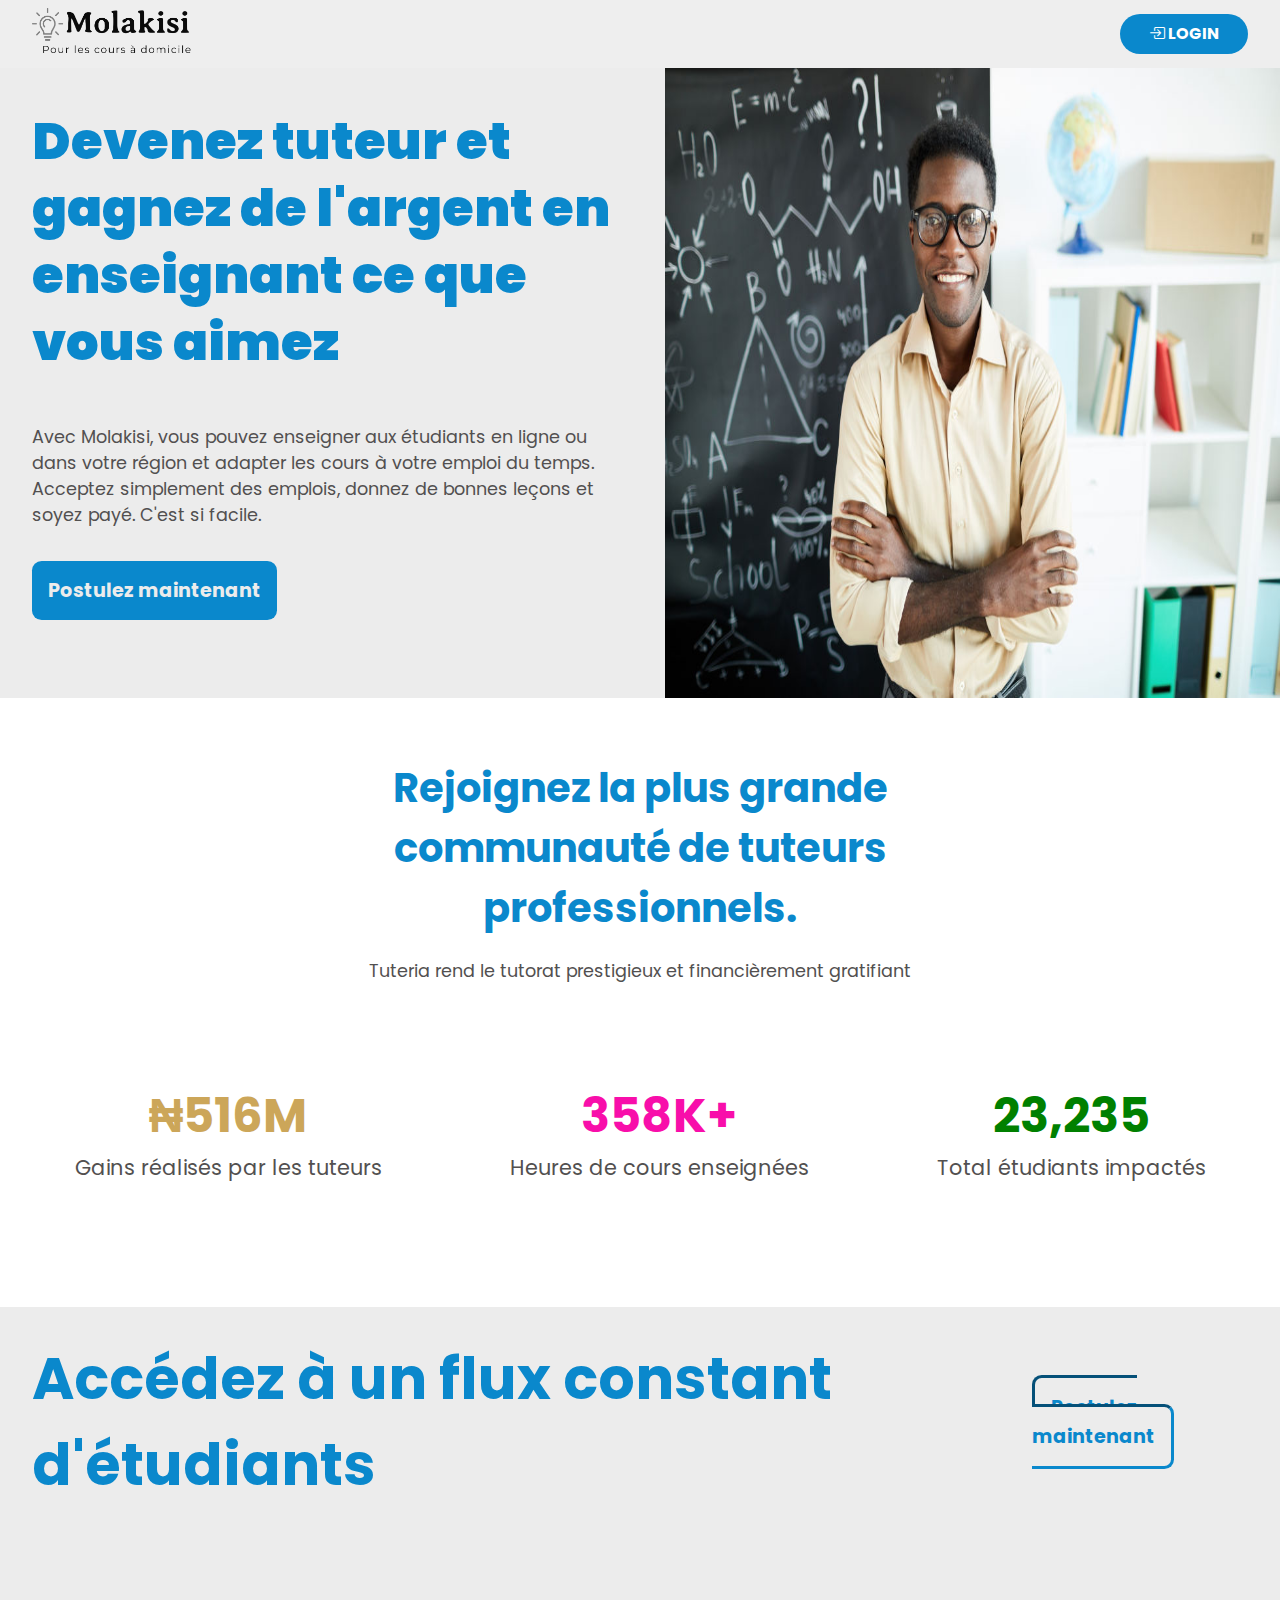
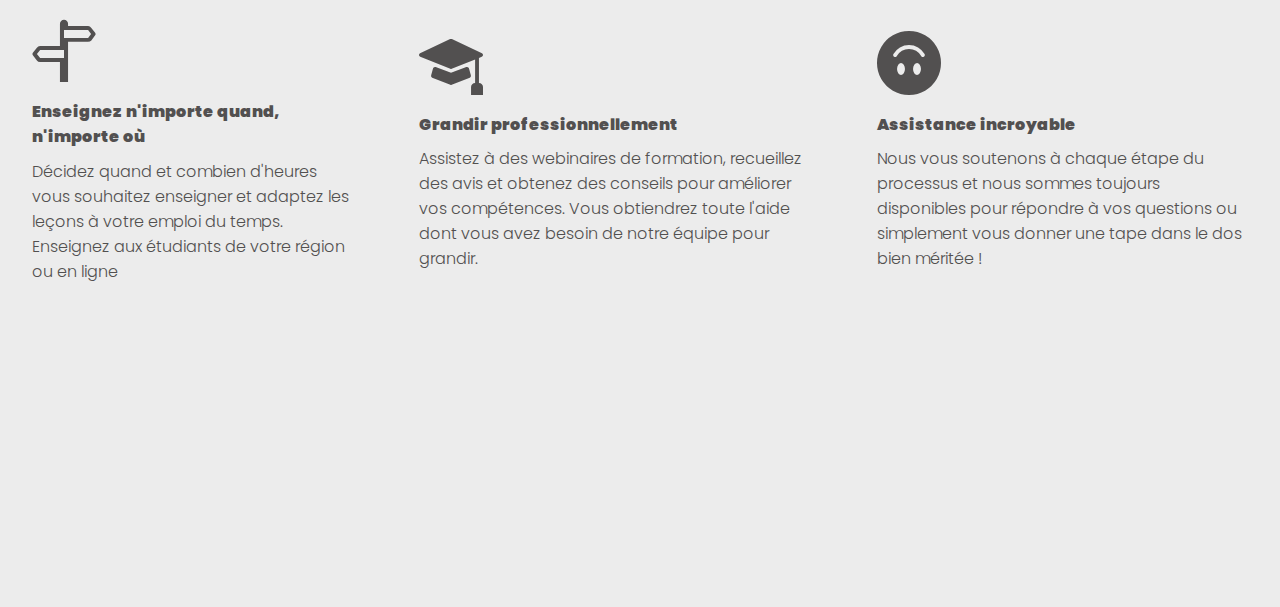
<file: Views/devenir_tutors/index.html>
<!DOCTYPE html>
<html lang="en">
<head>
    <meta charset="UTF-8">
    <meta name="viewport" content="width=device-width, initial-scale=1.0">
    <title>Molakisi - Devenir un Tuteur</title>
    <link rel="preconnect" href="https://fonts.googleapis.com">
    <link rel="preconnect" href="https://fonts.gstatic.com" crossorigin>
    <link href="https://fonts.googleapis.com/css2?family=Poppins:wght@400;500;700&display=swap" rel="stylesheet">
    <link rel="shortcut icon" href="public/images/logo.png" type="image/x-icon">
    <!--Google icons-->
    <link rel="stylesheet" href="https://fonts.googleapis.com/css2?family=Material+Symbols+Outlined:opsz,wght,FILL,GRAD@20..48,100..700,0..1,-50..200" />
    <!--Bootstrap icon-->
    <link rel="stylesheet" href="https://cdn.jsdelivr.net/npm/bootstrap-icons@1.10.5/font/bootstrap-icons.css">
    <!-- <link rel="stylesheet" href="https://cdnjs.cloudflare.com/ajax/libs/font-awesome/4.7.0/css/font-awesome.min.css"> -->
    <link rel="stylesheet" href="../../public/css/style.css">
    <link rel="stylesheet" href="../../public/css/tutor.css">
    <link rel="stylesheet" href="../../public/css/other_style.css">
    <link rel="stylesheet" href="../../public/css/responsive_style.css">
</head>
<body>
    <header>
        <div class="header__large">
            <!--logo du header-->
            <div class="header__logo">
            <a href="../home/" ><img src="../../public/images/logo_black.png" alt=""></a>
            </div> 
            <nav>
                <ul>
                    <li><a href="#"  class="header__btn"  onclick="document.getElementById('id01').style.display='block'"><i class=" bi bi-box-arrow-in-right"></i> Login</a></li>
                </ul>
            </nav>
        </div>
    </header>
    <main>
        <section class="container__tutor">
            <div class="tutor__text">
                <h2>Devenez tuteur et gagnez de l'argent en enseignant ce que vous aimez</h2>
                <p>
                    Avec Molakisi, vous pouvez enseigner aux étudiants en ligne ou 
                    dans votre région et adapter les cours à votre emploi du temps.
                     Acceptez simplement des emplois, 
                    donnez de bonnes leçons et soyez payé. C'est si facile.
                </p>
                <a href="./tutors_postuler.html" class="tutor__btn" title="postulez pour devenir tuteur">Postulez maintenant</a>
            </div>
            <div class="tutor__image">
                <img src="../../public/images/bg_tutor.jpg" alt="">
            </div>
        </section>

     
        <section class="tutor__stat">
            <div class="stat__title">                
                <h2>Rejoignez la plus grande communauté de tuteurs professionnels.</h2>
                <p>Tuteria rend le tutorat prestigieux et financièrement gratifiant</p>
            </div>
            <div class="stat__number">
                <div class="first__color" >
                    <h4>₦516M</h4>
                    <p>Gains réalisés par les tuteurs</p>
                </div>
                <div class="second__color">
                    <h4>358K+</h4>
                    <p>Heures de cours enseignées</p>
                </div>
                <div class="green__color">
                    <h4>23,235</h4>
                    <p>Total étudiants impactés</p>
                </div>
            </div>
        </section>

        


        <section class="tutor__student">
            <div class="student__title">
                <div>
                    <h2>Accédez à un flux constant d'étudiants </h2>
                </div>
                <div>
                    <a class="tutor__btn" href="./tutors_postuler.html">Postulez maintenant</a>
                </div>
            </div>
            <div class="student__detail">
                <div>
                    <i class=" bi bi-signpost-split"></i>
                    <h4>Enseignez n'importe quand, n'importe où</h4>
                    <p>
                        Décidez quand et combien d'heures vous souhaitez enseigner et
                        adaptez les leçons à votre emploi du temps.
                        Enseignez aux étudiants de votre région ou en ligne
                    </p>
                </div>
                <div>
                    <i class=" bi bi-mortarboard-fill "></i>
                    <h4>Grandir professionnellement</h4>
                    <p>
                        Assistez à des webinaires de formation, recueillez des avis et
                         obtenez des conseils pour améliorer vos compétences. 
                        Vous obtiendrez toute l'aide dont vous avez besoin de notre équipe pour grandir.
                    </p>
                </div>
                <div>
                    <i class=" bi bi-emoji-smile-upside-down-fill"></i>
                    <h4>Assistance incroyable</h4>
                    <p>
                        Nous vous soutenons à chaque étape du processus et nous sommes toujours disponibles
                         pour répondre à vos questions ou simplement vous donner une tape dans 
                         le dos bien méritée !
                    </p>
                </div>
            </div>
        </section>

        <section class="become__tutor">
            
        </section>


        <!-- Le modal pour le login -->
         <section>
            <div id="id01" class="modal">
                <form class="modal-content" id="modal__login" action="/action_page.php">
                    <div class="container__modal">
                        <span onclick="document.getElementById('id01').style.display='none'" class="close" title="Fermer le modal"><i class="bi bi-x-circle"></i></span>
                        <h2>Connexion Tuteur</h2>
                        <!-- <p>Complètez pour accèder à votre compte.</p> -->
                        <hr>
                        <!-- <label for="email"><b>Email</b></label> -->
                        <div class="input__modal">
                            <input type="text" placeholder="Email" name="email" autocomplete="off" required>
                            <input type="password" placeholder="Mot de passe" name="psw" autocomplete="off" required>
                        </div>
                
                        <!-- <label for="psw"><b>Mot de passe</b></label> -->
                        <div class="clearfix btn__connexion">
                            <button type="submit" class="connexion">Connexion </button>
                        </div>
                
                    
                       
                        <div class="modal__bottom__form">
                            <label>
                                <input type="checkbox" checked="checked" name="remember" style="margin-bottom:15px"> Se Souvenir de moi
                            </label>
                            <a href="" class="modal__bottom__a">Mot de passe oublié ?</a>

                        </div>
                        <hr>
                        <div class="modal__flex">
                            <p>Nouveau Membre ? <a href="#" id="show__inscrip" class="modal__bottom__a">S'inscrire</a></p>
                            <p><a href="" class="modal__bottom__a"> Besoin d'aide ?</a></p>
                        </div>

                
                        <!-- <p>By creating an account you agree to our <a href="#" style="color:dodgerblue">Terms & Privacy</a>.</p> -->
                
                        
                    </div>
                </form>
                <form class="modal-content" id="modal__inscrip" action="/action_page.php">
                    <span onclick="document.getElementById('id01').style.display='none'" class="close" title="Fermer le modal"><i class="bi bi-x-circle"></i></span>
                    <div class="container__modal">
                        <h2>Bienvenue à Molakisi</h2>
                        <p>Réjoins Molakisi avec des tuteurs de qualités et qualifiés.</p>
                        <hr>
                        <div class="input__modal">
                            <div class="modal__flex">
                                <input type="text" placeholder="Nom" name="name" autocomplete="off" required>
                                <input type="text" placeholder="Prenom" name="psw" autocomplete="off" required>
                            </div>
                            <input type="text" placeholder="Email" name="email" autocomplete="off" required>
                            <input type="password" placeholder="Password" name="pass" autocomplete="off" required>
                            <input type="password" placeholder="Retaper Password" name="pass" autocomplete="off" required>
                           
                        </div>
                
                        <!-- <label for="psw"><b>Mot de passe</b></label> -->
                        <div class="clearfix btn__connexion">
                            <button type="submit" class="connexion">S'inscrire</button>
                        </div>
                
                        
                        <hr>
                        <div class="modal__bottom__form">
                            <p>Déjà membre ?, <a href="#" id="show__login" class="modal__bottom__a">Se connecter</a> </p>
                            <a href="" class="modal__bottom__a">Mot de passe oublié ?</a>

                        </div>

                
                        <!-- <p>By creating an account you agree to our <a href="#" style="color:dodgerblue">Terms & Privacy</a>.</p> -->
                
                        
                    </div>
                </form>
            </div>
        </section>
        <!-- Le modal pour le login -->
    
    </main>

    <script>
        // le js du modal
        var modal = document.getElementById('id01');
        var modal__inscrip = document.getElementById('modal__inscrip');
        var modal__login = document.getElementById('modal__login');
        var show__inscrip = document.getElementById('show__inscrip');
        var show__login = document.getElementById('show__login');
        
        // When the user clicks anywhere outside of the modal, close it
        window.onclick = function(event) {
            if (event.target == modal) {
                modal.style.display = "none";
            }
        }
        //modal__inscrip doit etre off par defaut
        modal__inscrip.style.display = "none";
        //lorsqu'on clique sur btn modal2, on cache le modal 1 et on affiche le 2
        show__inscrip.onclick = function(event) {
            modal__login.style.display = "none";
            modal__inscrip.style.display = "block";
        }
        show__login.onclick = function(event) {
            modal__inscrip.style.display = "none";
            modal__login.style.display = "block";
        }
   </script>
</body>
</html>
</file>
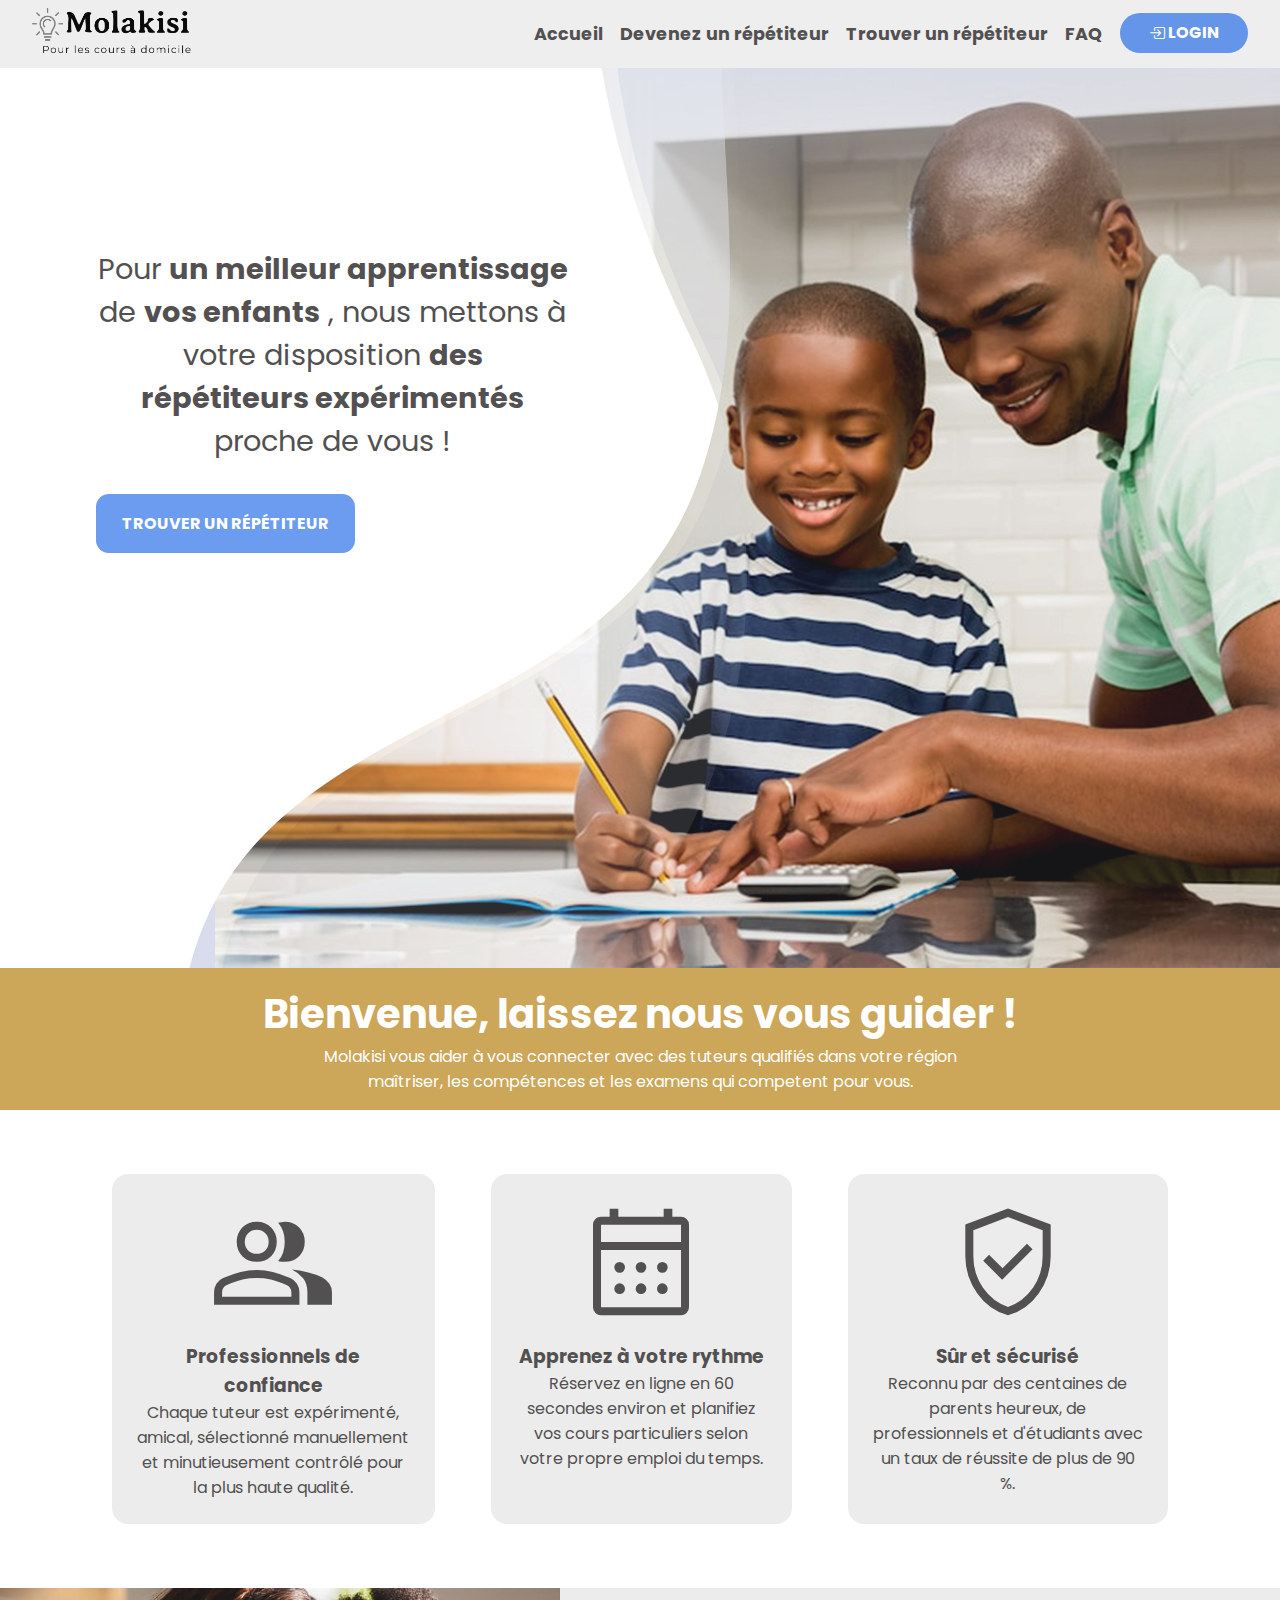
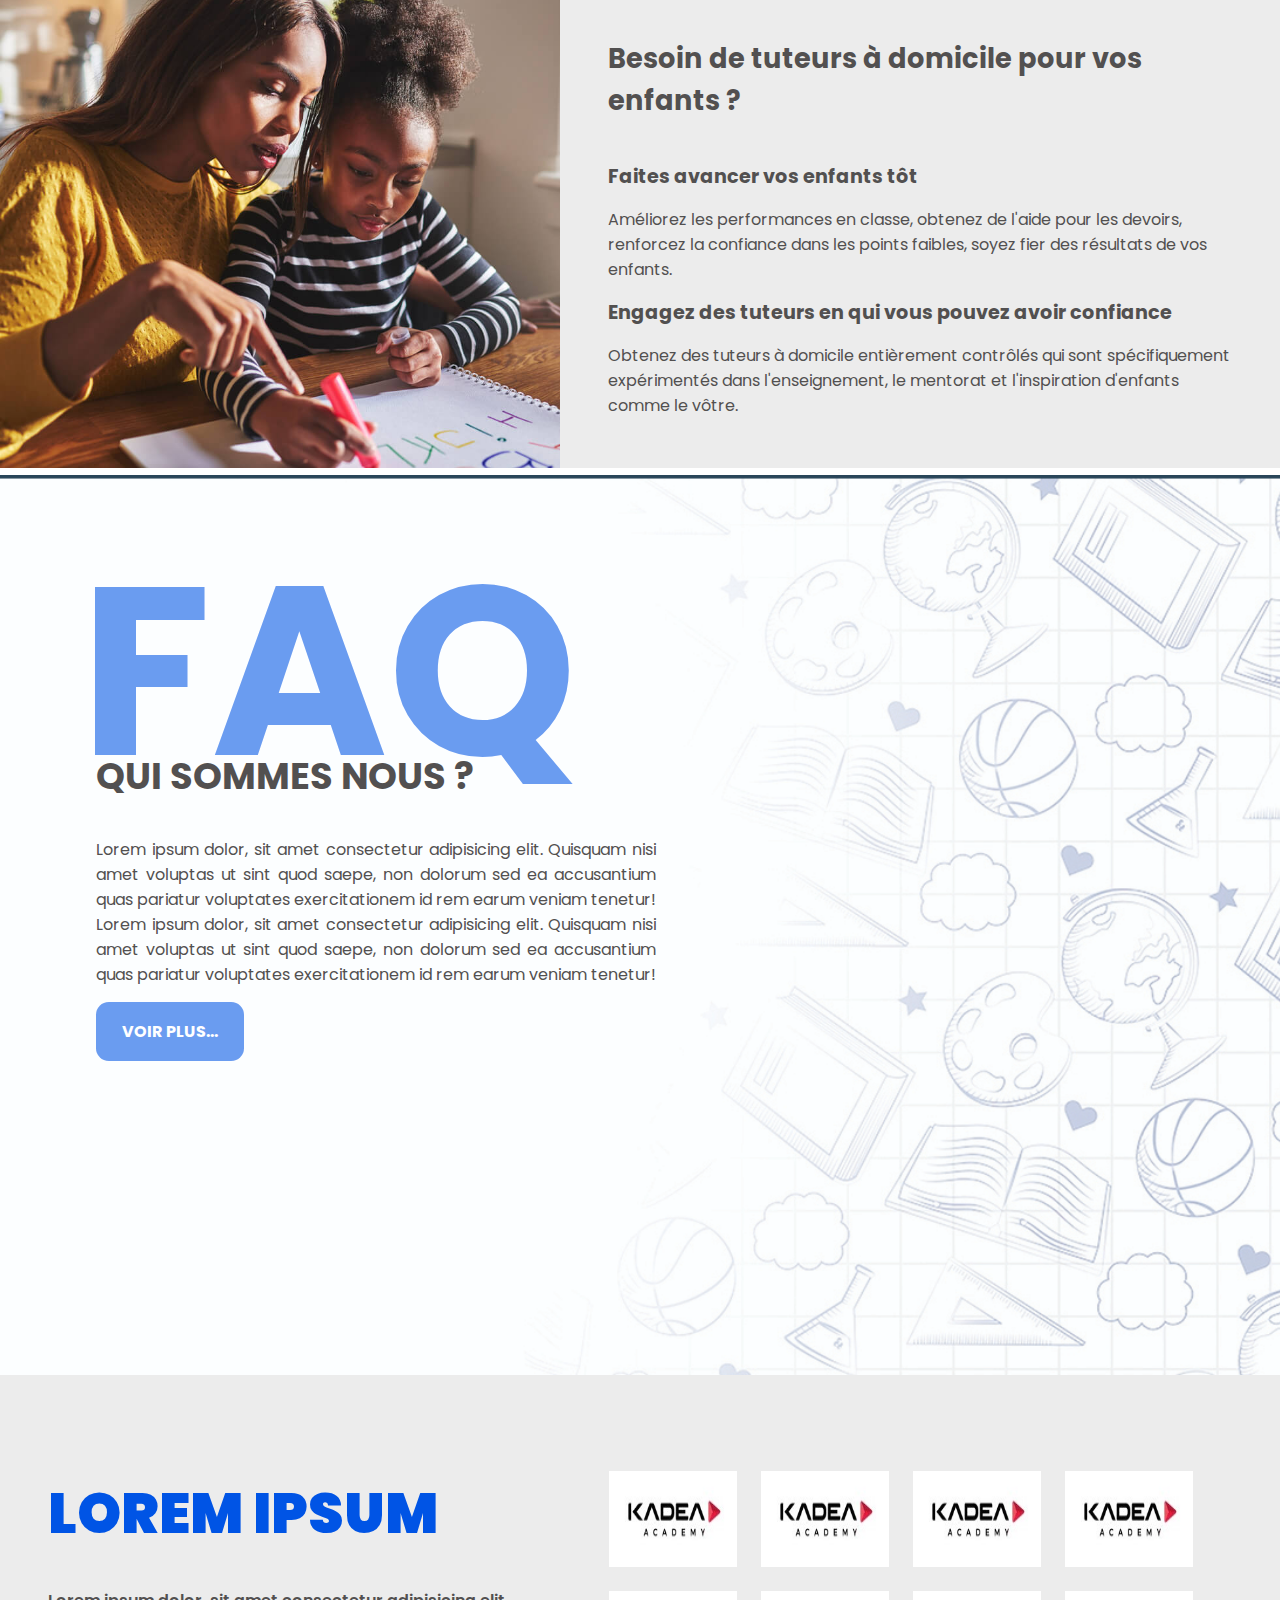
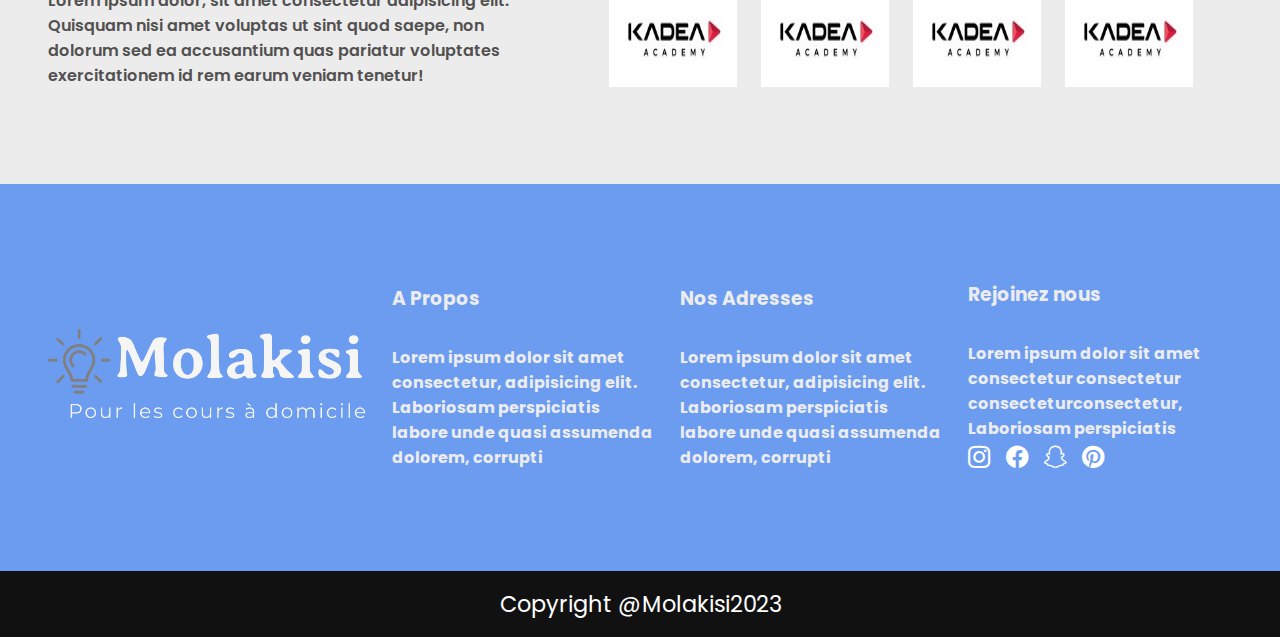
<file: Views/home/index.html>
<!DOCTYPE html>
<html lang="fr">
<head>
    <meta charset="UTF-8">
    <meta name="viewport" content="width=device-width, initial-scale=1.0">
    <title>Bienvenue sur Molakisi</title>
    <link rel="preconnect" href="https://fonts.googleapis.com">
    <link rel="preconnect" href="https://fonts.gstatic.com" crossorigin>
    <link href="https://fonts.googleapis.com/css2?family=Poppins:wght@300&display=swap" rel="stylesheet">
    <link rel="shortcut icon" href="public/images/logo.png" type="image/x-icon">
    <!--Google icons-->
    <link rel="stylesheet" href="https://fonts.googleapis.com/css2?family=Material+Symbols+Outlined:opsz,wght,FILL,GRAD@20..48,100..700,0..1,-50..200" />
    <!--Bootstrap icon-->
    <link rel="stylesheet" href="https://cdn.jsdelivr.net/npm/bootstrap-icons@1.10.5/font/bootstrap-icons.css">
    <!-- <link rel="stylesheet" href="https://cdnjs.cloudflare.com/ajax/libs/font-awesome/4.7.0/css/font-awesome.min.css"> -->
    <link rel="stylesheet" href="../../public/css/style.css">
    <link rel="stylesheet" href="../../public/css/other_style.css">
</head>
<body>

    <header>
        <div class="header__large">
            <!--logo du header-->
            <div class="header__logo">
            <a href="../home/" ><img src="../../public/images/logo_black.png" alt=""></a>
            </div> 
            <nav>
                <ul>
                    <li><a href="../home/">Accueil</a></li>
                    <li><a href="../devenir_tutors/">Devenez un répétiteur</a></li>
                    <li><a href="../trouver_tutors/">Trouver un répétiteur</a></li>
                    <li><a href="">FAQ</a></li>
                    <li><a href="#"  class="header__btn"  onclick="document.getElementById('id01').style.display='block'"><i class=" bi bi-box-arrow-in-right"></i> Login</a></li>

                </ul>
            </nav>
        </div>
        
       <!--div class="header__small">
            !--logo du header--
            <div class="header__logo">
                <a href="index.html" ><img src="images/logo_black.png" alt=""></a>
            </div> 
            <nav id="myLinks">
                <ul>
                    <li><a href="">Accueil</a></li>
                    <li><a href="">Devenez un répétiteur</a></li>
                    <li><a href="">Trouver un répétiteur</a></li>
                    <li><a href="">FAQ</a></li>
                </ul>
            </nav>
        
            <a href="javascript:void(0);" class="burger" onclick="btnBurger()">
            <i class="bi bi-menu-button-wide"></i>
        </a>
       </div-->
    
    <script>
        //le script du burger pour le mobile et le responsive
        function btnBurger() {
            var x = document.getElementById("myLinks");
            if (x.style.display === "block") {
                x.style.display = "none";
            } else {
                x.style.display = "block";
            }
        }
    </script>
        

    </header>

 
  
   <main>
        <!-- premiere section trouver un répétiteur  -->
        <section class="repetiteur ">
            <div class="bg_respo">
                <div class="repetiteur__bloc__text">
                    <p>
                        Pour <b>un meilleur apprentissage</b> de <b>vos enfants</b>
                        , nous mettons à votre disposition <b>des répétiteurs expérimentés</b>
                        proche de vous !
                    </p> 
                
                    <a href="../trouver_tutors/" >Trouver un répétiteur</a>
                    
                </div>
            </div>

        </section>

        <!-- la section du texte welcome -->
        <section class="bloc__bienvenue">
            <h2>Bienvenue, laissez nous vous guider !</h2>
             <p>Molakisi vous aider à vous connecter avec des tuteurs qualifiés dans votre région
                maîtriser, les compétences et les examens qui competent pour vous.</p>
        </section>

        <!-- la section du container avec 4 blocs -->
        <section class="container__section4">
            <div>
                <span class="material-symbols-outlined icon__bloc">group</span>
                <h3>Professionnels de confiance</h3>
                <p> 
                    Chaque tuteur est expérimenté, amical, sélectionné manuellement et minutieusement contrôlé pour la plus haute qualité.
                </p>
            </div>

            <div>
                <span class="material-symbols-outlined icon__bloc">calendar_month        </span>
                <h3>Apprenez à votre rythme</h3>
                <p> 
                    Réservez en ligne en 60 secondes environ et planifiez vos cours particuliers selon votre propre emploi du temps.
                </p>
            </div>

            <div>
                <span class="material-symbols-outlined icon__bloc">verified_user</span>
                <h3>Sûr et sécurisé</h3>
                <p> 
                    Reconnu par des centaines de parents heureux, de professionnels et d'étudiants avec un taux de réussite de plus de 90 %.
                </p>
            </div>
        </section>

        <!-- info de Molakisi avec une photo et un texte -->
        <section class="info__molakisi">
            <div class="info__image">
                <img src="../../public/images/child__course.jpg" alt="">
            </div>
            <div class="info__text">
                <h3>Besoin de tuteurs à domicile pour vos enfants ?</h3>
                <h4>Faites avancer vos enfants tôt</h4>
                <p>
                    Améliorez les performances en classe, obtenez de l'aide pour les devoirs, renforcez la confiance dans les points faibles, soyez fier des résultats de vos enfants.
                </p>

                <h4> Engagez des tuteurs en qui vous pouvez avoir confiance</h4>
                <p>
                    Obtenez des tuteurs à domicile entièrement contrôlés qui sont spécifiquement expérimentés
                     dans l'enseignement, le mentorat et l'inspiration d'enfants comme le vôtre.
                </p>

            </div>
        </section>

        <!-- container faq -->
        <section class="container__faq">
            <div class="faq__title">
                <h2>faq</h2>
                <b>Qui sommes nous ?</b>
            </div>
            <div class="faq__text">
                <p>
                    Lorem ipsum dolor, sit amet consectetur adipisicing elit. 
                    Quisquam nisi amet voluptas ut sint quod saepe, non dolorum 
                    sed ea accusantium quas pariatur 
                    voluptates exercitationem id rem earum veniam tenetur!
                    Lorem ipsum dolor, sit amet consectetur adipisicing elit. 
                    Quisquam nisi amet voluptas ut sint quod saepe, non dolorum 
                    sed ea accusantium quas pariatur 
                    voluptates exercitationem id rem earum veniam tenetur!
                </p>
                <p>
                    <a href="" name="trouver_rep">Voir plus...</a>
                </p>

            </div>
        </section>

        <!-- container partner -->
        <section class="container__partner">
            <div class="partner__text">
                <h2>Lorem ipsum </h2>
                <p>
                    Lorem ipsum dolor, sit amet consectetur adipisicing elit. 
                    Quisquam nisi amet voluptas ut sint quod saepe, non dolorum 
                    sed ea accusantium quas pariatur 
                    voluptates exercitationem id rem earum veniam tenetur!
                </p>
            </div>
            <div class="partner__logo">
                <img src="../../public/images/logo_partner.jpg" alt="">
                <img src="../../public/images/logo_partner.jpg" alt="">
                <img src="../../public/images/logo_partner.jpg" alt="">
                <img src="../../public/images/logo_partner.jpg" alt="">
                <img src="../../public/images/logo_partner.jpg" alt="">
                <img src="../../public/images/logo_partner.jpg" alt="">
                <img src="../../public/images/logo_partner.jpg" alt="">
                <img src="../../public/images/logo_partner.jpg" alt="">
                
            </div>
        </section>
        <!-- Le modal pour le login -->
        <section>
            <div id="id01" class="modal">
                <form class="modal-content" id="modal__login" action="/action_page.php">
                    <div class="container__modal">
                        <span onclick="document.getElementById('id01').style.display='none'" class="close" title="Fermer le modal"><i class="bi bi-x-circle"></i></span>
                        <h2>Se connecter à Molakisi</h2>
                        <p>Complètez pour accèder à votre compte.</p>
                        <hr>
                        <!-- <label for="email"><b>Email</b></label> -->
                        <div class="input__modal">
                            <input type="text" placeholder="Email" name="email" autocomplete="off" required>
                            <input type="password" placeholder="Mot de passe" name="psw" autocomplete="off" required>
                        </div>
                
                        <!-- <label for="psw"><b>Mot de passe</b></label> -->
                        <div class="clearfix btn__connexion">
                            <button type="submit" class="connexion">Connexion </button>
                        </div>
                
                    
                       
                        <div class="modal__bottom__form">
                            <label>
                                <input type="checkbox" checked="checked" name="remember" style="margin-bottom:15px"> Se Souvenir de moi
                            </label>
                            <a href="" class="modal__bottom__a">Mot de passe oublié ?</a>

                        </div>
                        <hr>
                        <div class="modal__flex">
                            <p>Nouveau Membre ? <a href="#" id="show__inscrip" class="modal__bottom__a">S'inscrire</a></p>
                            <p><a href="" class="modal__bottom__a"> Besoin d'aide ?</a></p>
                        </div>

                
                        <!-- <p>By creating an account you agree to our <a href="#" style="color:dodgerblue">Terms & Privacy</a>.</p> -->
                
                        
                    </div>
                </form>
                <form class="modal-content" id="modal__inscrip" action="/action_page.php">
                    <span onclick="document.getElementById('id01').style.display='none'" class="close" title="Fermer le modal"><i class="bi bi-x-circle"></i></span>
                    <div class="container__modal">
                        <h2>Bienvenue à Molakisi</h2>
                        <p>Réjoins Molakisi avec des tuteurs de qualités et qualifiés.</p>
                        <hr>
                        <div class="input__modal">
                            <div class="modal__flex">
                                <input type="text" placeholder="Nom" name="name" autocomplete="off" required>
                                <input type="text" placeholder="Prenom" name="psw" autocomplete="off" required>
                            </div>
                            <input type="text" placeholder="Email" name="email" autocomplete="off" required>
                            <input type="password" placeholder="Password" name="pass" autocomplete="off" required>
                            <input type="password" placeholder="Retaper Password" name="pass" autocomplete="off" required>
                           
                        </div>
                
                        <!-- <label for="psw"><b>Mot de passe</b></label> -->
                        <div class="clearfix btn__connexion">
                            <button type="submit" class="connexion">S'inscrire</button>
                        </div>
                
                        
                        <hr>
                        <div class="modal__bottom__form">
                            <p>Déjà membre ?, <a href="#" id="show__login" class="modal__bottom__a">Se connecter</a> </p>
                            <a href="" class="modal__bottom__a">Mot de passe oublié ?</a>

                        </div>

                
                        <!-- <p>By creating an account you agree to our <a href="#" style="color:dodgerblue">Terms & Privacy</a>.</p> -->
                
                        
                    </div>
                </form>
            </div>
        </section>
        <!-- Le modal pour le login -->


        <!-- footer molakisi -->
        <footer class="container__footer">
            <div class="footer__logo">
                <a href="index.html"><img src="../../public/images/logo_white.png" alt=""></a>
            </div>
            <div class="footer__text">
                <h3>A Propos</h3>
                <p>
                    Lorem ipsum dolor sit amet consectetur,                     adipisicing elit. Laboriosam perspiciatis
                    labore unde quasi assumenda dolorem, corrupti
                </p>
            </div>
            <div class="footer__text">
                <h3>Nos Adresses</h3>
                <p>
                    Lorem ipsum dolor sit amet consectetur, adipisicing elit. Laboriosam perspiciatis
                    labore unde quasi assumenda dolorem, corrupti
                   
                </p>
            </div>
            <div class="footer__text">
                <h3>Rejoinez nous </h3>
                <p>
                    Lorem ipsum dolor sit amet consectetur consectetur
                    consecteturconsectetur, Laboriosam perspiciatis                   
                </p>
                <ul>
                    <li><a href=""><i class="bi bi-instagram"></i></a></li>
                    <li><a href=""><i class="bi bi-facebook"></i></a></li>
                    <li><a href=""><i class="bi bi-snapchat"></i></a></li>
                    <li><a href=""><i class="bi bi-pinterest"></i></a></li>
                </ul>
            </div>

        </footer>
        
        <div class="copyright">
            <p>Copyright @Molakisi2023</p>
        </div>


   </main>
   
   <script>
        // le js du modal
        var modal = document.getElementById('id01');
        var modal__inscrip = document.getElementById('modal__inscrip');
        var modal__login = document.getElementById('modal__login');
        var show__inscrip = document.getElementById('show__inscrip');
        var show__login = document.getElementById('show__login');
        
        // When the user clicks anywhere outside of the modal, close it
        window.onclick = function(event) {
            if (event.target == modal) {
                modal.style.display = "none";
            }
        }
        //modal__inscrip doit etre off par defaut
        modal__inscrip.style.display = "none";
        //lorsqu'on clique sur btn modal2, on cache le modal 1 et on affiche le 2
        show__inscrip.onclick = function(event) {
            modal__login.style.display = "none";
            modal__inscrip.style.display = "block";
        }
        show__login.onclick = function(event) {
            modal__inscrip.style.display = "none";
            modal__login.style.display = "block";
        }
   </script>
</body>
</html>
</file>
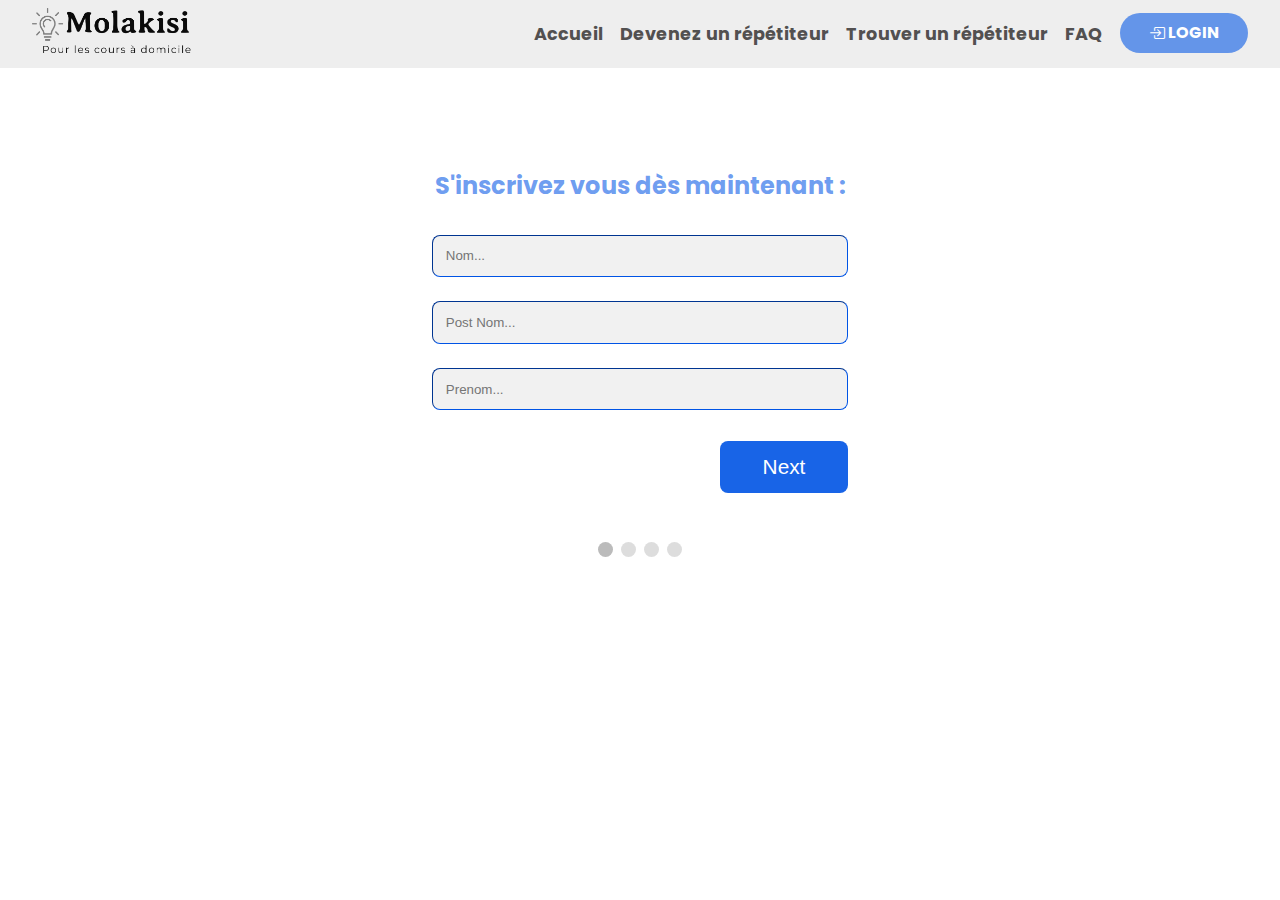
<file: Views/inscription_user/index.html>
<!DOCTYPE html>
<html lang="en">
<head>
    <meta charset="UTF-8">
    <meta name="viewport" content="width=device-width, initial-scale=1.0">
    <title>Molakisi - Connexion répétiteur</title>
    
    <link rel="preconnect" href="https://fonts.googleapis.com">
    <link rel="preconnect" href="https://fonts.gstatic.com" crossorigin>
    <link href="https://fonts.googleapis.com/css2?family=Poppins:wght@300&display=swap" rel="stylesheet">
    <link rel="shortcut icon" href="public/images/logo.png" type="image/x-icon">
    <!--Google icons-->
    <link rel="stylesheet" href="https://fonts.googleapis.com/css2?family=Material+Symbols+Outlined:opsz,wght,FILL,GRAD@20..48,100..700,0..1,-50..200" />
    <!--Bootstrap icon-->
    <link rel="stylesheet" href="https://cdn.jsdelivr.net/npm/bootstrap-icons@1.10.5/font/bootstrap-icons.css">
    <!-- <link rel="stylesheet" href="https://cdnjs.cloudflare.com/ajax/libs/font-awesome/4.7.0/css/font-awesome.min.css"> -->
    <link rel="stylesheet" href="../../public/css/style.css">
    <link rel="stylesheet" href="../../public/css/other_style.css">
    
</head>
<body>
    <header>
        <div class="header__large">
            <!--logo du header-->
            <div class="header__logo">
            <a href="../home/" ><img src="../../public/images/logo_black.png" alt=""></a>
            </div> 
            <nav>
                <ul>
                    <li><a href="../home/">Accueil</a></li>
                    <li><a href="../devenir_tutors/">Devenez un répétiteur</a></li>
                    <li><a href="../trouver_tutors/">Trouver un répétiteur</a></li>
                    <li><a href="">FAQ</a></li>
                    <li><a href="#"  class="header__btn"  onclick="document.getElementById('id01').style.display='block'"><i class=" bi bi-box-arrow-in-right"></i> Login</a></li>

                </ul>
            </nav>
        </div>
    </header>

    <main>
         <!-- bloc pour l'inscription --
         <section>
            <div class="container__inscription">
                <form class="modal-content" action="/action_page.php">
                    <div class="container__modal">
                        <h2>Bienvenue à Molakisi</h2>
                        <p>Réjoins Molakisi avec des tuteurs de qualités et qualifiés.</p>
                        <hr>
                        <div class="input__modal">
                            <div class="modal__flex">
                                <input type="text" placeholder="Nom" name="name" autocomplete="off" required>
                                <input type="text" placeholder="Prenom" name="psw" autocomplete="off" required>
                            </div>
                            <input type="text" placeholder="Email" name="email" autocomplete="off" required>
                            <input type="password" placeholder="Password" name="pass" autocomplete="off" required>
                            <input type="password" placeholder="Retaper Password" name="pass" autocomplete="off" required>
                           
                        </div>
                
                        -- <label for="psw"><b>Mot de passe</b></label> --
                        <div class="clearfix btn__connexion">
                            <button type="submit" class="connexion">S'inscrire</button>
                        </div>
                
                        <div>
                            <p>J'accepte les <a href="" class="modal__bottom__a">Terms & Conditions</a></p>
                        </div>
                        <hr>
                        <div class="modal__bottom__form">
                            <p>Déjà membre ?, <a href="../home/" class="modal__bottom__a">Se connecter</a> </p>
                            <a href="" class="modal__bottom__a">Mot de passe oublié ?</a>

                        </div>

                
                
                        
                    </div>
                </form>
            </div>

            <div id="id01" class="modal">
            
            </div>
        </section>
        <!-- Le modal pour le login -->
        <section class="container__inscrip">
            <form id="regForm" class="input__modal" action="">

                <h2>S'inscrivez vous dès maintenant :</h2>
                
                <!-- One "tab" for each step in the form: -->
                <div class="tab">
                  <p><input type="text"   placeholder="Nom..." name="nom" oninput="this.className = ''"></p>
                  <p><input type="text"   placeholder="Post Nom..."  oninput="this.className = ''"></p>
                  <p><input type="text"   placeholder="Prenom..." oninput="this.className = ''"></p>
                </div>
                
                <div class="tab">
                  <div>
                    <label for="dateNais">Sexe</label>
                    <select name="" id="">
                        <option value="" selected>Choisir</option>
                        <option value="Masculin">Masculin</option>
                        <option value="Feminin">Feminin</option>
                    </select>
                 </div>
                 <div>
                    <label for="dateNais">Date de Naissance</label>
                    <input type="date"   name="dateNais" oninput="this.className = ''">
                 </div>
                    
                  <div>
                    <textarea placeholder="Sujet..." oninput="this.className = ''"></textarea>
                  </div>

                </div>
                
                <div class="tab">
                    <div>
                        <textarea placeholder="Objectifs..." oninput="this.className = ''"></textarea>
                    </div>
                    <div>
                        <input type="text" placeholder="Adresse..." oninput="this.className = ''">
                    </div>
                    <div>
                        <label for="dateNais">Tuteur Choisi</label>
                        <select name="" id="">
                            <option value="" selected>Choisir</option>
                            <option value="Micheal">Micheal</option>
                            <option value="Christian">Christian</option>
                            <option value="Francois">Francois</option>
                            <option value="Siméon">Siméon</option>
                        </select>
                     </div>
                </div>
                
                <div class="tab">Responsable Info:
                    <div>
                        <input type="email" placeholder="Email..." oninput="this.className = ''">
                    </div>
                    <div>
                        <input type="tel" placeholder="Téléphone..." oninput="this.className = ''">
                    </div>
                </div>
                
                <div style="overflow:auto;">
                  <div  class="btn__connexion ">
                    <button type="button" id="prevBtn" onclick="nextPrev(-1)">Précedent</button>
                    <button type="button" id="nextBtn" onclick="nextPrev(1)">Suivant</button>
                  </div>
                </div>
                
                <!-- Circles which indicates the steps of the form: -->
                <div style="text-align:center;margin-top:40px;">
                  <span class="step"></span>
                  <span class="step"></span>
                  <span class="step"></span>
                  <span class="step"></span>
                </div>
                
                </form>
        </section>
    </main>
    <!-- Button to open the modal -->
    <script src="../../public/js/inscription_user.js"></script>
   
</body>
</html>
</file>
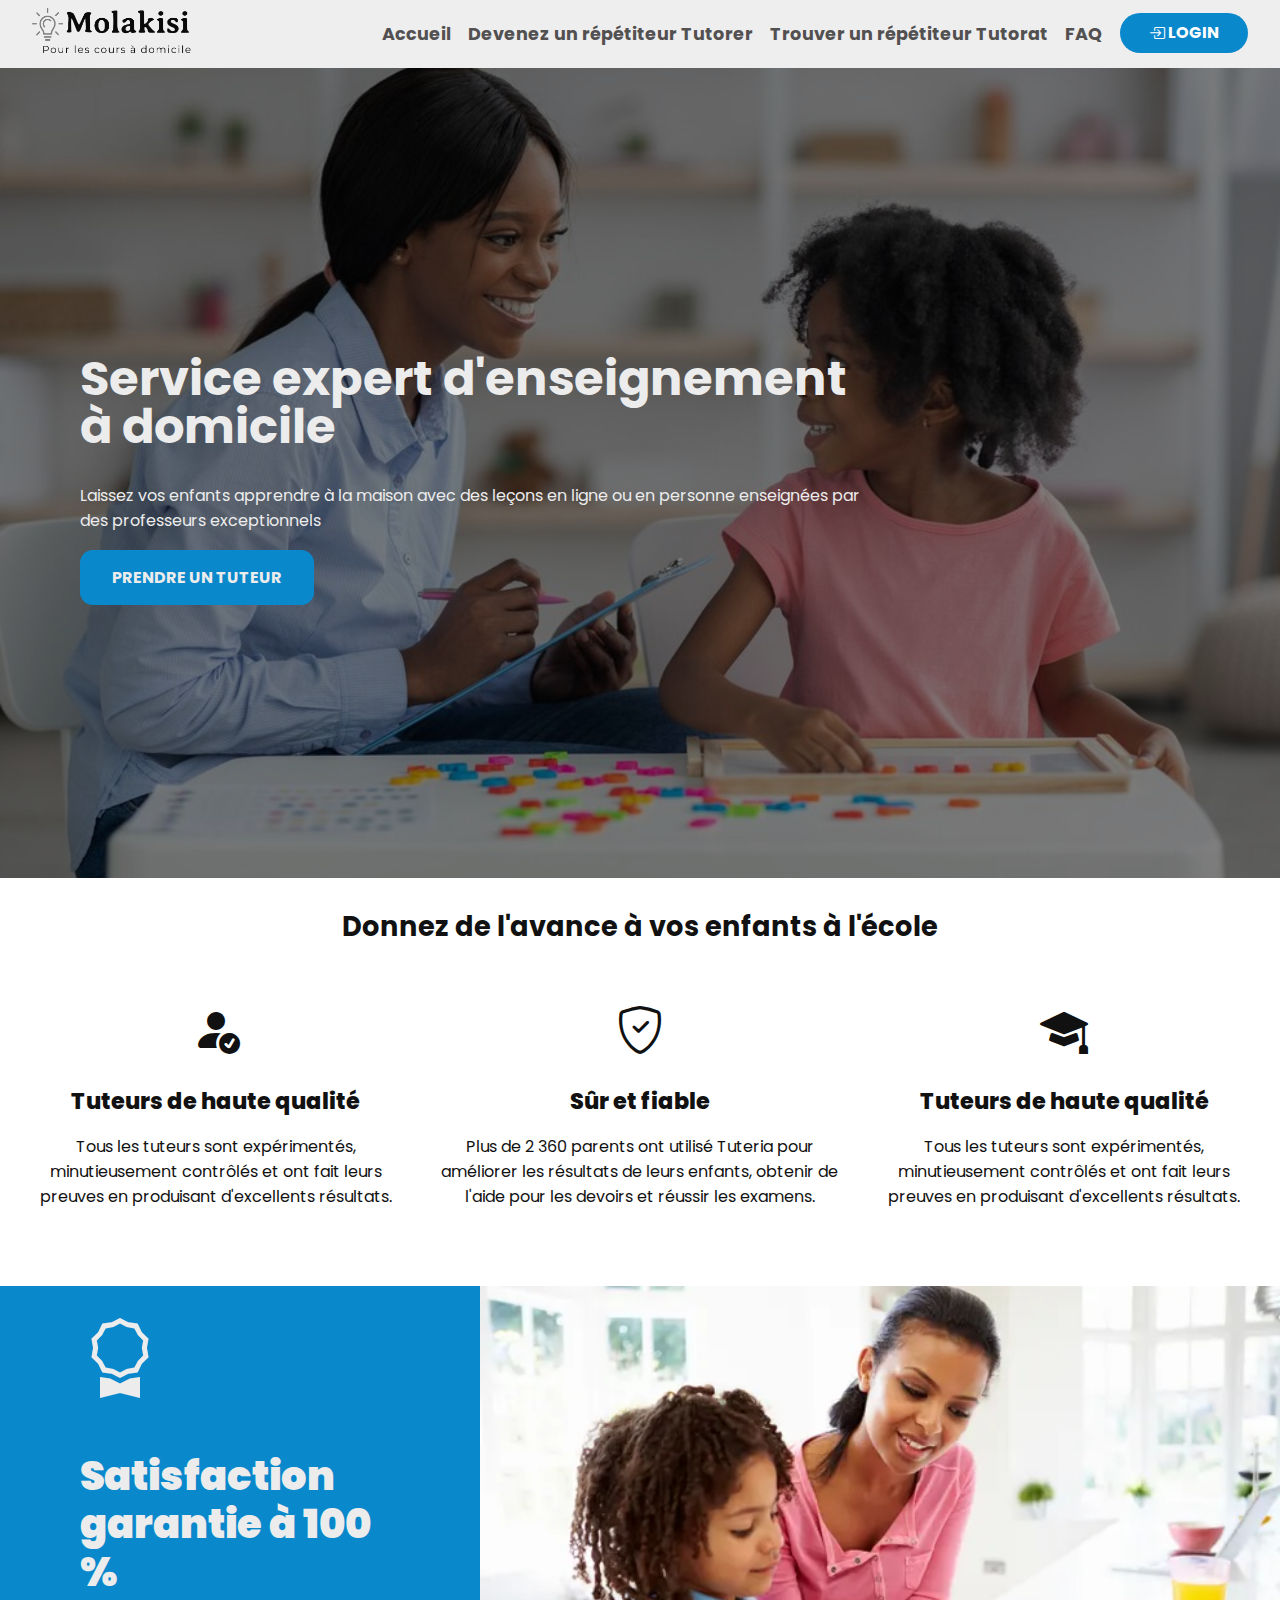
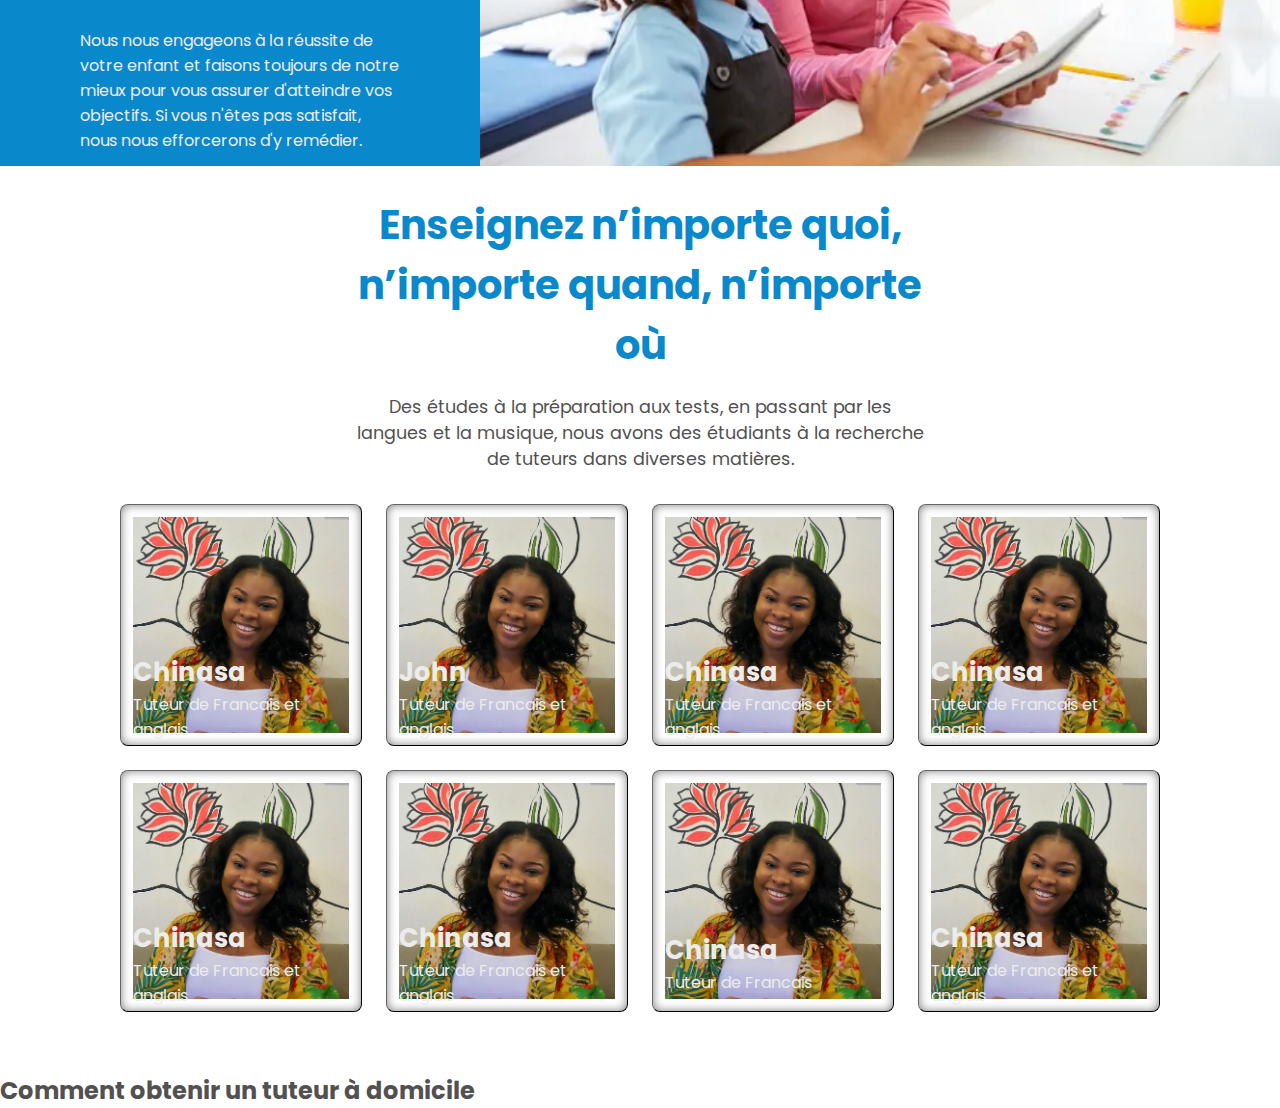
<file: Views/trouver_tutors/index.html>
<!DOCTYPE html>
<html lang="en">
<head>
    <meta charset="UTF-8">
    <meta name="viewport" content="width=device-width, initial-scale=1.0">
    <title>Molakisi - Trouver un tuteur</title>
    <link rel="preconnect" href="https://fonts.googleapis.com">
    <link rel="preconnect" href="https://fonts.gstatic.com" crossorigin>
    <link href="https://fonts.googleapis.com/css2?family=Poppins:wght@200&display=swap" rel="stylesheet">
    <link rel="shortcut icon" href="../../public/images/logo_black.png" type="image/x-icon">
    <!--Google icons-->
    <link rel="stylesheet" href="https://fonts.googleapis.com/css2?family=Material+Symbols+Outlined:opsz,wght,FILL,GRAD@20..48,100..700,0..1,-50..200" />
    <!--Bootstrap icon-->
    <link rel="stylesheet" href="https://cdn.jsdelivr.net/npm/bootstrap-icons@1.10.5/font/bootstrap-icons.css">
    <!-- <link rel="stylesheet" href="https://cdnjs.cloudflare.com/ajax/libs/font-awesome/4.7.0/css/font-awesome.min.css"> -->
    <link rel="stylesheet" href="../../public/css/other_style.css">
    <link rel="stylesheet" href="../../public/css/style.css">
    <link rel="stylesheet" href="../../public/css/tutor.css">
    <link rel="stylesheet" href="../../public/css/responsive_style.css">
</head>
<body>
    <header>
        <div class="header__large">
            <!--logo du header-->
            <div class="header__logo">
            <a href="../home/" ><img src="../../public/images/logo_black.png" alt=""></a>
            </div> 
            <nav>
                <ul>
                    <li><a href="../home/">Accueil</a></li>
                    <li><a href="../devenir_tutors/">Devenez un répétiteur Tutorer</a></li>
                    <li><a href="../trouver_tutors/">Trouver un répétiteur Tutorat</a></li>
                    <li><a href="">FAQ</a></li>
                    <li><a href="#"  class="header__btn"  onclick="document.getElementById('id01').style.display='block'"><i class=" bi bi-box-arrow-in-right"></i> Login</a></li>

                </ul>
            </nav>
        </div>
    </header>
    <main>
        <section class="container__tutors bg">
            <div class="bg_trans">
                <div>
                    <h2>Service expert d'enseignement à domicile</h2>
                    <p>
                        Laissez vos enfants apprendre à la maison avec des leçons 
                        en ligne ou en personne enseignées par des professeurs exceptionnels
                    </p>
                    <div>
                        <a href="../trouver_tutors/index.html#Ltutors" class="btn_get_tutor">Prendre un tuteur</a>
                        <!-- <a href="../inscription_user/" class="btn_get_tutor">Prendre un tuteur</a> -->
                    </div>
                </div>
            </div>
            
        </section>

        <section class="container__avance">
            <h2>Donnez de l'avance à vos enfants à l'école</h2>
            <div class="avance__detail">
                <div class="bloc1">
                    <div class="avance__img">
                        <i class=" bi bi-person-fill-check"></i> 
                    </div>
                    <h4>Tuteurs de haute qualité</h4>
                    <p> 
                        Tous les tuteurs sont expérimentés, minutieusement contrôlés et 
                        ont fait leurs preuves en produisant d'excellents résultats.
                    </p>

                </div>

                <div class="bloc1">
                    <div class="avance__img">
                        <i class=" bi bi-shield-check"></i> 
                    </div>
                    <h4>Sûr et fiable</h4>
                    <p> 
                        Plus de 2 360 parents ont utilisé Tuteria pour améliorer les résultats
                         de leurs enfants, 
                        obtenir de l'aide pour les devoirs et réussir les examens.
                    </p>

                </div>

                <div class="bloc1">
                    <div class="avance__img">
                        <i class=" bi bi-mortarboard-fill"></i> 
                    </div>
                    <h4>Tuteurs de haute qualité</h4>
                    <p> 
                        Tous les tuteurs sont expérimentés, minutieusement contrôlés et 
                        ont fait leurs preuves en produisant d'excellents résultats.
                    </p>

                </div>
            </div>
        </section>

        <section class="container__satisfaction">
            <div class="satisfaction__text">
                <div class="satisfaction__icon">
                    <i class=" bi bi-award"></i> 
                </div>
                <h2>Satisfaction garantie à 100 %</h2>
                <p>
                    Nous nous engageons à la réussite de votre enfant et faisons 
                    toujours de notre mieux pour vous assurer d'atteindre vos objectifs.
                    Si vous n'êtes pas satisfait, nous nous efforcerons d'y remédier.
                </p>

            </div>
            <div class="satisfaction__img">
                <img src="../../public/images/img_satisfaction.webp" alt="">
            </div>
        </section>

        <!-- la liste de tous les tutors qui sont dans molakisi -->
        <section class="container__liste">
            <div class="liste__title" id="Ltutors">
                <h2>Enseignez n’importe quoi, n’importe quand, n’importe où</h2>
                <p>Des études à la préparation aux tests, en passant par les langues et la musique, nous avons des étudiants à la recherche de tuteurs dans diverses matières.</p>
            </div>
            <div class="liste__profil">
                <div class="bloc__profil">
                    <a href="../inscription_user/">
                        <img src="../../public/images/img__tutor.jpg" alt="">
                        <div class="img__text ">
                            <h4>Chinasa</h4>
                            <p>Tuteur de Francais et anglais</p>
                        </div>
                    </a>
                </div>

                <div class="bloc__profil">
                    <img src="../../public/images/img__tutor.jpg" alt="">
                    <div class="img__text ">
                        <h4>John</h4>
                        <p>Tuteur de Francais et anglais</p>
                    </div>
                </div>

                <div class="bloc__profil">
                    <img src="../../public/images/img__tutor.jpg" alt="">
                    <div class="img__text ">
                        <h4>Chinasa</h4>
                        <p>Tuteur de Francais et anglais</p>
                    </div>
                </div>

                <div class="bloc__profil">
                    <img src="../../public/images/img__tutor.jpg" alt="">
                    <div class="img__text ">
                        <h4>Chinasa</h4>
                        <p>Tuteur de Francais et anglais</p>
                    </div>
                </div>

                <div class="bloc__profil">
                    <img src="../../public/images/img__tutor.jpg" alt="">
                    <div class="img__text ">
                        <h4>Chinasa</h4>
                        <p>Tuteur de Francais et anglais</p>
                    </div>
                </div>

                <div class="bloc__profil">
                    <img src="../../public/images/img__tutor.jpg" alt="">
                    <div class="img__text ">
                        <h4>Chinasa</h4>
                        <p>Tuteur de Francais et anglais</p>
                    </div>
                </div>

                <div class="bloc__profil">
                    <img src="../../public/images/img__tutor.jpg" alt="">
                    <div class="img__text ">
                        <h4>Chinasa</h4>
                        <p>Tuteur de Francais </p>
                    </div>
                </div>

                <div class="bloc__profil">
                    <img src="../../public/images/img__tutor.jpg" alt="">
                    <div class="img__text ">
                        <h4>Chinasa</h4>
                        <p>Tuteur de Francais et anglais</p>
                    </div>
                </div>

                

                
                
            </div>
        </section>
        <!-- la liste de tous les tutors qui sont dans molakisi -->

        <section class="container__get__tutor">
            <h2>Comment obtenir un tuteur à domicile</h2>
        </section>
    </main>
    
</body>
</html>
</file>
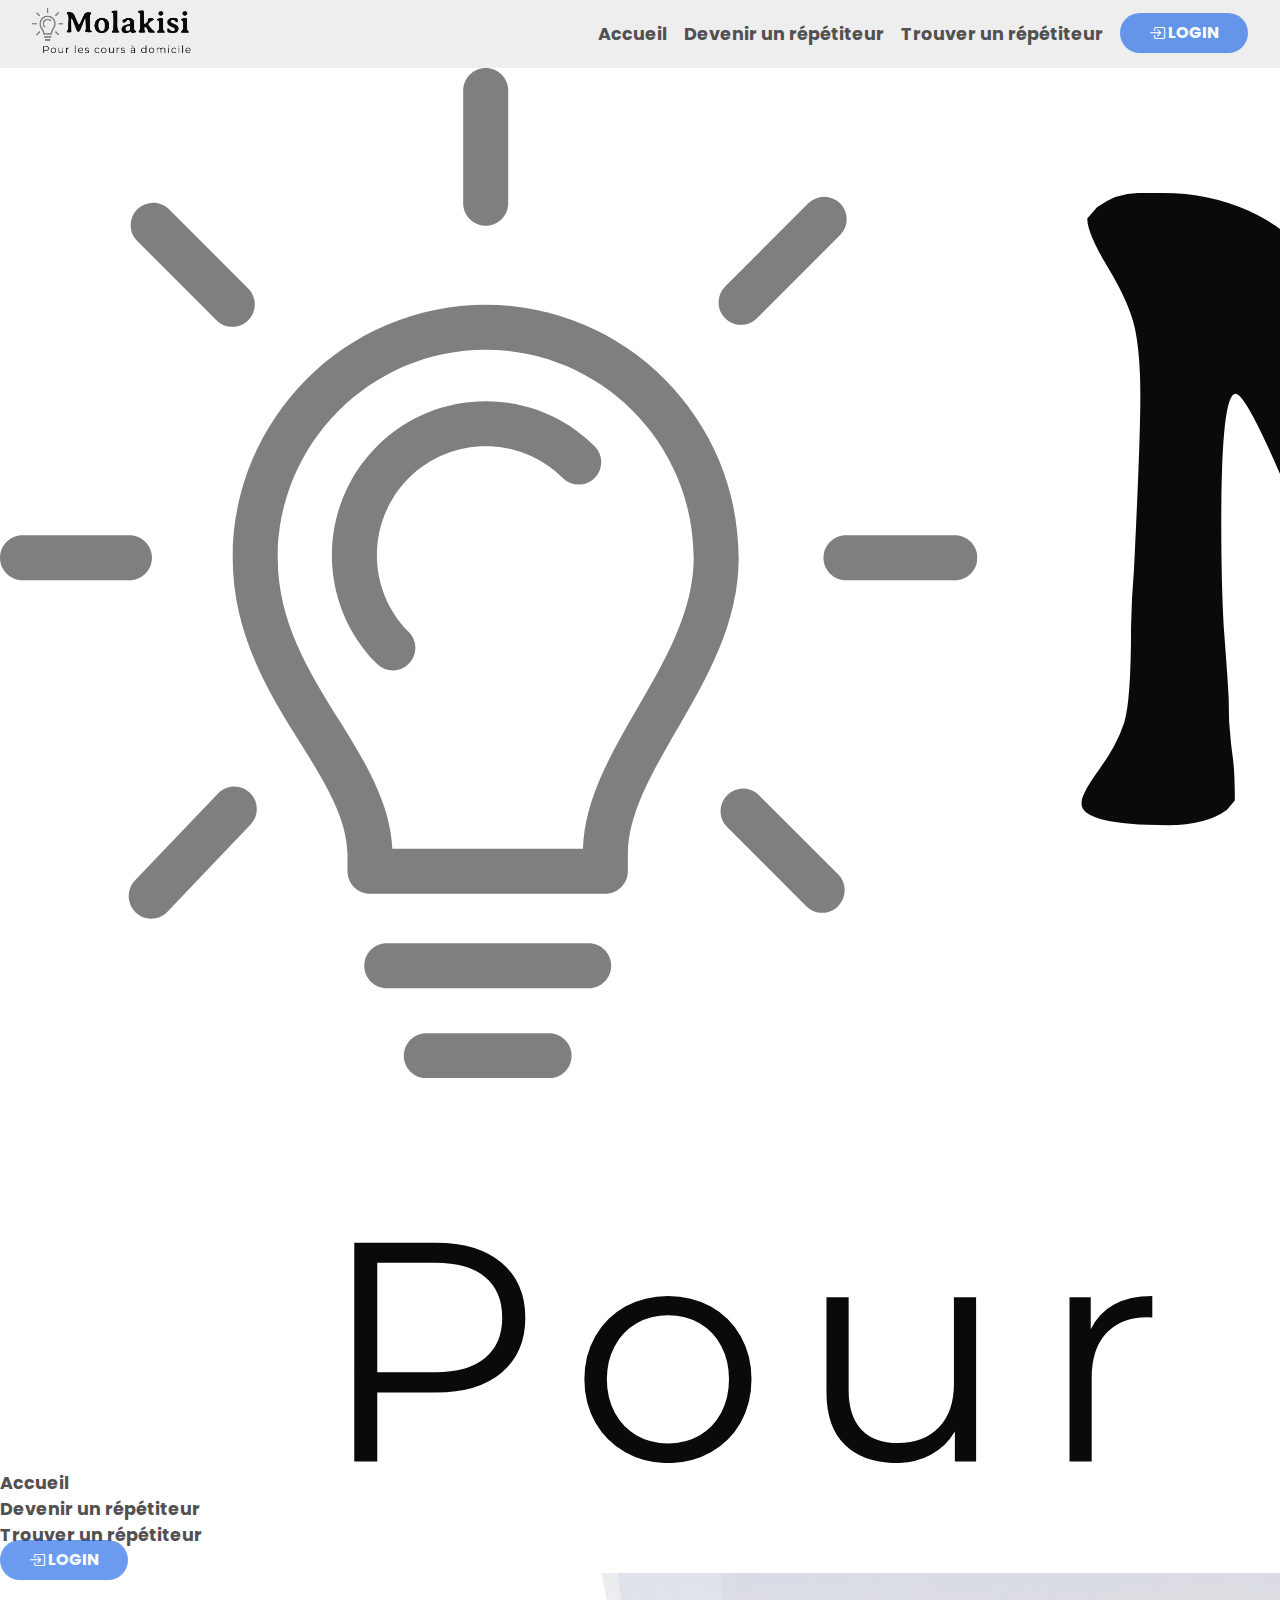
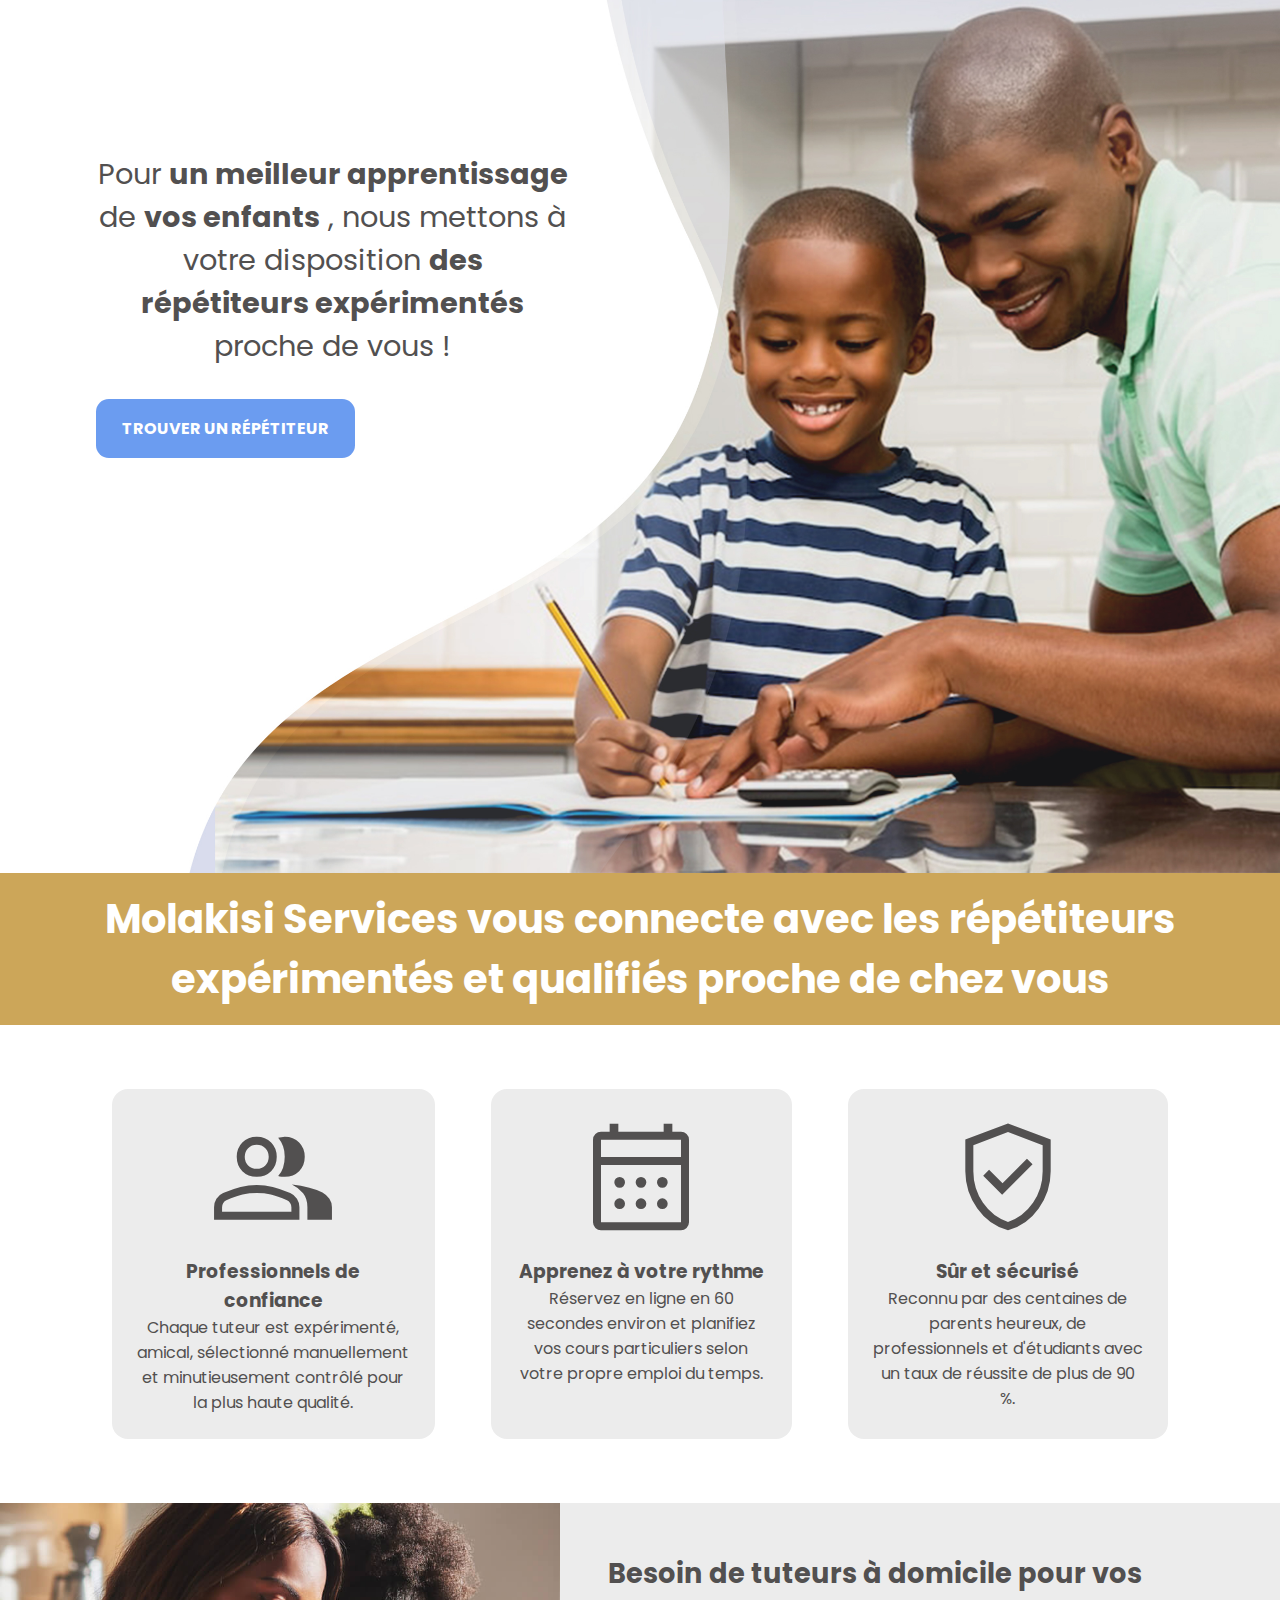
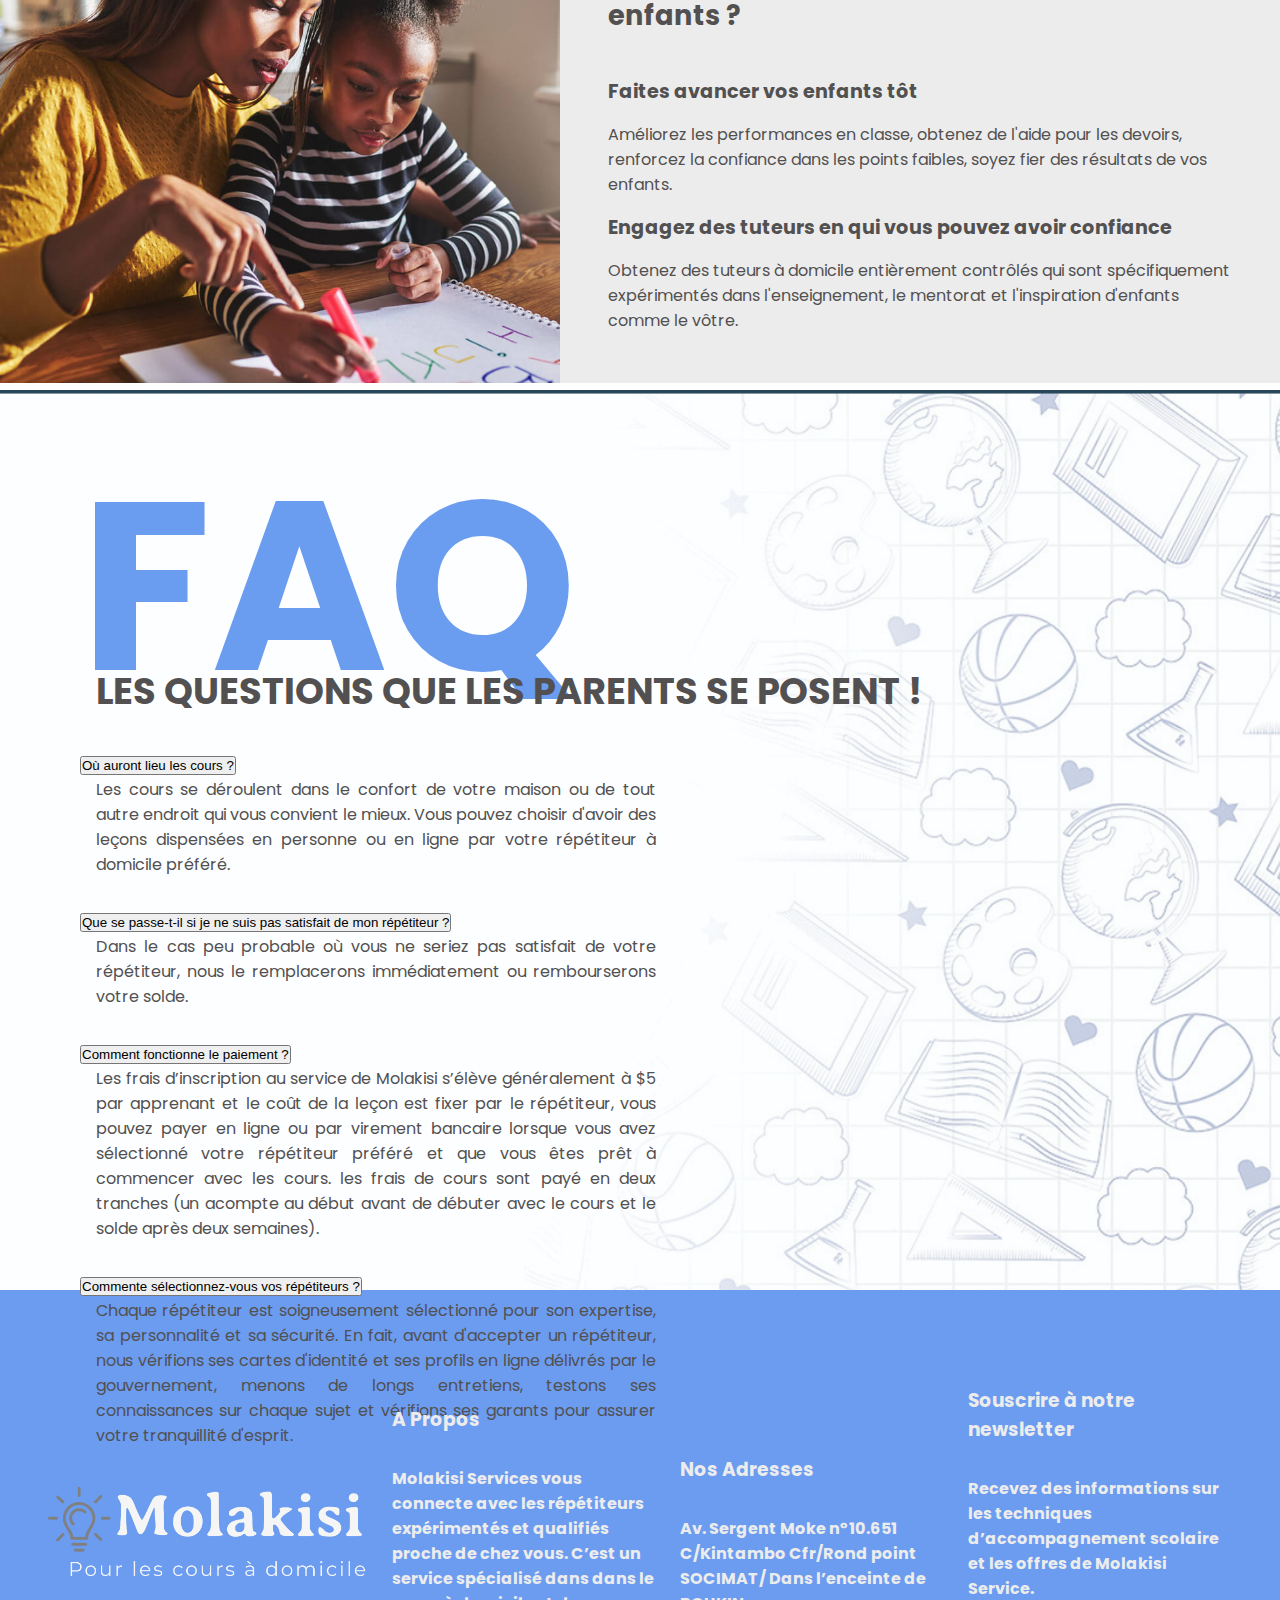
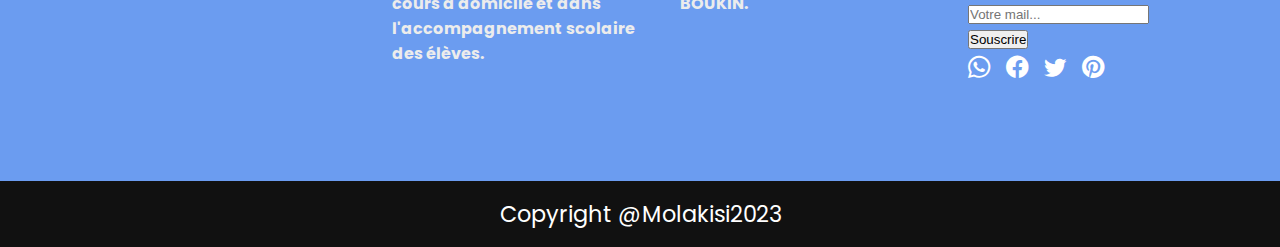
<file: src/views/home.html>
<!DOCTYPE html>
<html lang="fr">

<head>
    <meta charset="UTF-8">
    <meta name="viewport" content="width=device-width, initial-scale=1.0">
    <title>Bienvenue sur Molakisi</title>
    <link rel="preconnect" href="https://fonts.googleapis.com">
    <link rel="preconnect" href="https://fonts.gstatic.com" crossorigin>
    <link href="https://fonts.googleapis.com/css2?family=Poppins:wght@300&display=swap" rel="stylesheet">
    <link rel="shortcut icon" href="../../public/images/Original.png" type="image/x-icon">
    <!--Google icons-->
    <link rel="stylesheet"
        href="https://fonts.googleapis.com/css2?family=Material+Symbols+Outlined:opsz,wght,FILL,GRAD@20..48,100..700,0..1,-50..200" />
    <!--Bootstrap icon-->
    <link rel="stylesheet" href="https://cdn.jsdelivr.net/npm/bootstrap-icons@1.10.5/font/bootstrap-icons.css">
    <!-- <link rel="stylesheet" href="https://cdnjs.cloudflare.com/ajax/libs/font-awesome/4.7.0/css/font-awesome.min.css"> -->
    <link rel="stylesheet" href="../../public/css/style.css">
    <link rel="stylesheet" href="../../public/css/other_style.css">
    <link rel="stylesheet" href="../../public/css/responsive_style.css">
</head>

<body>

    <header>
        <div class="header__large">
            <!--logo du header-->
            <div class="header__logo">
                <a href="./home.html"><img src="../../public/images/logo_black.png" alt=""></a>
            </div>
            <nav>
                <ul>
                    <li><a href="./home.html">Accueil</a></li>
                    <li><a href="./tutors_devenir.html">Devenir un répétiteur</a></li>
                    <li><a href="./trouver_tutors.html">Trouver un répétiteur</a></li>
                    <li><a href="#" class="header__btn"
                            onclick="document.getElementById('id01').style.display='block'"><i
                                class=" bi bi-box-arrow-in-right"></i> Login</a></li>

                </ul>
            </nav>
        </div>

    </header>

    <div class="header__respo">
        <div class="logo_and_burger">
            <!--logo du header-->
            <div class="logo">
                <a href="./home.html"><img src="../../public/images/logo_black.png" alt=""></a>
            </div>
            <!--icon burger-->
            <div class="burger" >
                <a href="#"  id="affiche__menu"  onclick="toggleBloc()" >
                        <i class="bi bi-menu-button-wide-fill" ></i>
                </a>
            </div>
        </div>
        
        <nav class="menu__burger"  id="mon-bloc">
            <ul>
                <li><a href="./home.html">Accueil</a></li>
                <li><a href="./tutors_devenir.html">Devenir un répétiteur</a></li>
                <li><a href="./trouver_tutors.html">Trouver un répétiteur</a></li>
                <li><a href="#" class="header__btn"
                        onclick="document.getElementById('id01').style.display='block'"><i
                            class=" bi bi-box-arrow-in-right"></i> Login</a></li>

            </ul>
        </nav>
        
    </div>



    <main>
        <!-- premiere section trouver un répétiteur  -->
        <section class="repetiteur ">
            <div class="bg_respo">
                <div class="repetiteur__bloc__text">
                    <p>
                        Pour <b>un meilleur apprentissage</b> de <b>vos enfants</b>
                        , nous mettons à votre disposition <b>des répétiteurs expérimentés</b>
                        proche de vous !
                    </p>

                    <a href="./trouver_tutors.html">Trouver un répétiteur</a>

                </div>
            </div>

        </section>

        <!-- la section du texte welcome -->
        <section class="bloc__bienvenue">
            <h2>Molakisi Services vous connecte avec les répétiteurs expérimentés et qualifiés proche de chez vous</h2>
        </section>

        <!-- la section du container avec 4 blocs -->
        <section class="container__section4">
            <div>
                <span class="material-symbols-outlined icon__bloc">group</span>
                <h3>Professionnels de confiance</h3>
                <p>
                    Chaque tuteur est expérimenté, amical, sélectionné manuellement et minutieusement contrôlé pour la
                    plus haute qualité.
                </p>
            </div>

            <div>
                <span class="material-symbols-outlined icon__bloc">calendar_month </span>
                <h3>Apprenez à votre rythme</h3>
                <p>
                    Réservez en ligne en 60 secondes environ et planifiez vos cours particuliers selon votre propre
                    emploi du temps.
                </p>
            </div>

            <div>
                <span class="material-symbols-outlined icon__bloc">verified_user</span>
                <h3>Sûr et sécurisé</h3>
                <p>
                    Reconnu par des centaines de parents heureux, de professionnels et d'étudiants avec un taux de
                    réussite de plus de 90 %.
                </p>
            </div>
        </section>

        <!-- info de Molakisi avec une photo et un texte -->
        <section class="info__molakisi">
            <div class="info__image">
                <img src="../../public/images/child__course.jpg" alt="">
            </div>
            <div class="info__text">
                <h3>Besoin de tuteurs à domicile pour vos enfants ?</h3>
                <h4>Faites avancer vos enfants tôt</h4>
                <p>
                    Améliorez les performances en classe, obtenez de l'aide pour les devoirs, renforcez la confiance
                    dans les points faibles, soyez fier des résultats de vos enfants.
                </p>

                <h4> Engagez des tuteurs en qui vous pouvez avoir confiance</h4>
                <p>
                    Obtenez des tuteurs à domicile entièrement contrôlés qui sont spécifiquement expérimentés
                    dans l'enseignement, le mentorat et l'inspiration d'enfants comme le vôtre.
                </p>

            </div>
        </section>

        <!-- container faq -->
        <section class="container__faq">
            <div class="faq__title">
                <h2>faq</h2>
                <b>Les Questions que les parents se posent !</b>
            </div>
            <div class="faq__text">
                <div class="faq__collapse">
                    <button type="button" class="collapsible">Où auront lieu les cours ?</button>
                    <div class="content">
                        <p> 
                            Les cours se déroulent dans le confort de votre maison ou de tout autre endroit qui vous convient le mieux. Vous pouvez choisir d'avoir des leçons dispensées en personne ou en ligne par votre répétiteur à domicile préféré.
                        </p>
                    </div>
                </div>

                <div class="faq__collapse">
                    <button type="button" class="collapsible">Que se passe-t-il si je ne suis pas satisfait de mon répétiteur ?</button>
                    <div class="content">
                        <p> 
                            Dans le cas peu probable où vous ne seriez pas satisfait de votre répétiteur, nous le remplacerons immédiatement ou rembourserons votre solde.
                        </p>
                    </div>
                </div>

                <div class="faq__collapse">
                    <button type="button" class="collapsible">Comment fonctionne le paiement ?</button>
                    <div class="content">
                        <p> 
                            Les frais d’inscription au service de Molakisi s’élève généralement à $5 par apprenant et le coût de la leçon est fixer par le répétiteur, vous pouvez payer en ligne ou par virement bancaire lorsque vous avez sélectionné votre répétiteur préféré et que vous êtes prêt à commencer avec les cours. les frais de cours sont payé en deux tranches (un acompte au début avant de débuter avec le cours et le solde après deux semaines).
                        </p>
                    </div>
                </div>

                <div class="faq__collapse">
                    <button type="button" class="collapsible">Commente sélectionnez-vous vos répétiteurs ?</button>
                    <div class="content">
                        <p> 
                            Chaque répétiteur est soigneusement sélectionné pour son expertise, sa personnalité et sa sécurité. En fait, avant d'accepter un répétiteur, nous vérifions ses cartes d'identité et ses profils en ligne délivrés par le gouvernement, menons de longs entretiens, testons ses connaissances sur chaque sujet et vérifions ses garants pour assurer votre tranquillité d'esprit.
                        </p>
                    </div>
                </div>

                
               

            </div>
        </section>

        <!-- container temoignage --
        <section class="container__partner">
            <div class="partner__text">
                <h2>Lorem ipsum </h2>
                <p>
                    Lorem ipsum dolor, sit amet consectetur adipisicing elit.
                    Quisquam nisi amet voluptas ut sint quod saepe, non dolorum
                    sed ea accusantium quas pariatur
                    voluptates exercitationem id rem earum veniam tenetur!
                </p>
            </div>
            <div class="partner__logo">
                <img src="../../public/images/logo_partner.jpg" alt="">
                <img src="../../public/images/logo_partner.jpg" alt="">
                <img src="../../public/images/logo_partner.jpg" alt="">
                <img src="../../public/images/logo_partner.jpg" alt="">
                <img src="../../public/images/logo_partner.jpg" alt="">
                <img src="../../public/images/logo_partner.jpg" alt="">
                <img src="../../public/images/logo_partner.jpg" alt="">
                <img src="../../public/images/logo_partner.jpg" alt="">

            </div>
        </section>-->
        
        
        <!-- Le modal pour le login -->
        <section>
            <div id="id01" class="modal">
                <form class="modal-content" id="modal__login" action="/action_page.php">
                    <div class="container__modal">
                        <span onclick="document.getElementById('id01').style.display='none'" class="close"
                            title="Fermer le modal"><i class="bi bi-x-circle"></i></span>
                        <h2>Se connecter </h2>
                        <p>Complètez pour accèder à votre compte.</p>
                        <hr>
                        <!-- <label for="email"><b>Email</b></label> -->
                        <div class="input__modal">
                            <input type="text" placeholder="Email" name="email" autocomplete="off" required>
                            <input type="password" placeholder="Mot de passe" name="psw" autocomplete="off" required>
                        </div>
                        <!--div class="checkbox mb-3">
                            <label>
                            <input type="checkbox"  id="monBouton"> Afficher le mot de passe
                            </label>
                        </div-->

                        <!-- <label for="psw"><b>Mot de passe</b></label> -->
                        <div class="clearfix btn__connexion">
                            <button type="submit" class="connexion">Connexion </button>
                            <!-- quand on clique ici, il nous amene vers le profil de l'user -->
                        </div>



                       
                        <hr>
                        <div class="modal__flex">
                            <p>Nouveau Membre ? <a href="#" class="modal__bottom__a" id="btn__inscript">S'inscrire</a>
                            </p>
                            <p><a href="#" class="modal__bottom__a"> Besoin d'aide ?</a></p>
                        </div>





                    </div>
                </form>

                <!-- formulaire d'inscription_user -->
                <form class="modal-content" id="modal__inscript" action="#">
                    <div class="container__modal">
                        <span onclick="document.getElementById('id01').style.display='none'" class="close"
                            title="Fermer le modal"><i class="bi bi-x-circle"></i></span>
                        <h2>Inscription </h2>
                        <p>Complètez pour vous inscrire.</p>
                        <hr>
                        <!-- <label for="email"><b>Email</b></label> -->
                        <div class="input__modal">
                            <input type="text" placeholder="Email" name="email" autocomplete="off" required>
                        </div>
                        <div class="input__modal">
                            <input type="password" placeholder="Password" name="password" autocomplete="off" required>
                        </div>
                        <div class="input__modal">
                            <input type="password" placeholder="Retaper votre Password" name="email" autocomplete="off" required>
                        </div>
                        <div class="clearfix btn__connexion">
                            <button type="submit" class="connexion">S'inscrire </button>
                            <!-- quand on clique ici, il nous amene vers le profil de l'user -->
                        </div>
                       
                        <hr>
                        <div class="modal__flex">
                            <p>Déjà Membre ? <a href="#" class="modal__bottom__a" id="btn__login">Se connecter</a>
                                <!-- <p>Nouveau Membre ? <a href="./trouver_tutors.html#Ltutors" class="modal__bottom__a">S'inscrire</a> -->
                            </p>
                            <p><a href="#" class="modal__bottom__a"> Besoin d'aide ?</a></p>
                        </div>


                        <!-- <p>By creating an account you agree to our <a href="#" style="color:dodgerblue">Terms & Privacy</a>.</p> -->



                    </div>
                </form>
            </div>
        </section>
        <!-- Le modal pour le login -->


        <!-- footer molakisi -->
        <footer class="container__footer">
            <div class="footer__logo">
                <a href="index.html"><img src="../../public/images/logo_white.png" alt=""></a>
            </div>
            <div class="footer__text">
                <h3>A Propos</h3>
                <p>
                    Molakisi Services vous connecte avec les répétiteurs expérimentés et qualifiés proche de chez vous. C’est un service spécialisé dans dans le cours à domicile et dans l'accompagnement scolaire des élèves. 
                </p>
            </div>
            <div class="footer__text">
                <h3>Nos Adresses</h3>
                <p>
                    Av. Sergent Moke n°10.651 C/Kintambo Cfr/Rond point SOCIMAT/ Dans l’enceinte de BOUKIN. 
                </p>
            </div>
            <div class="footer__text">
                <h3>Souscrire à notre newsletter </h3>
                <p>
                    Recevez des informations sur les techniques d’accompagnement scolaire et les offres de Molakisi Service. 
                </p>
                <div class="newsletters">
                    <input type="text" placeholder="Votre mail..." oninput="this.className = ''" class="newsletters__btn"> <br>
                    <button type="submit" class="newsletters__btn">Souscrire</button>

                </div>
                <ul>
                    <li><a href=" https://api.whatsapp.com/send/?phone=243893404985&text&type=phone_number&app_absent=0 "><i class="bi bi-whatsapp"></i></a></li>
                    <li><a href="https://web.facebook.com/molakisiservices/?_rdc=1&_rdr "><i class="bi bi-facebook"></i></a></li>
                    <li><a href=""><i class="bi bi-twitter"></i></a></li>
                    <li><a href=""><i class="bi bi-pinterest"></i></a></li>
                </ul>
            </div>

        </footer>
        <!-- footer molakisi -->


        <div class="copyright">
            <p>Copyright @Molakisi2023</p>
        </div>


    </main>
    <script src="../../public/js/modal.js"></script>
    <script>
        //pour afficher et cacher le mdp
        document.getElementById( 'monBouton' ).addEventListener( "click", function() {
        
        attribut = document.getElementById( 'pass' ).getAttribute( 'type');
        if(attribut == 'password'){
            document.getElementById( 'pass' ).setAttribute( 'type', 'text');
        } else {
            document.getElementById( 'pass' ).setAttribute( 'type', 'password');
        }
        
        });
    </script>

</body>

</html>
</file>
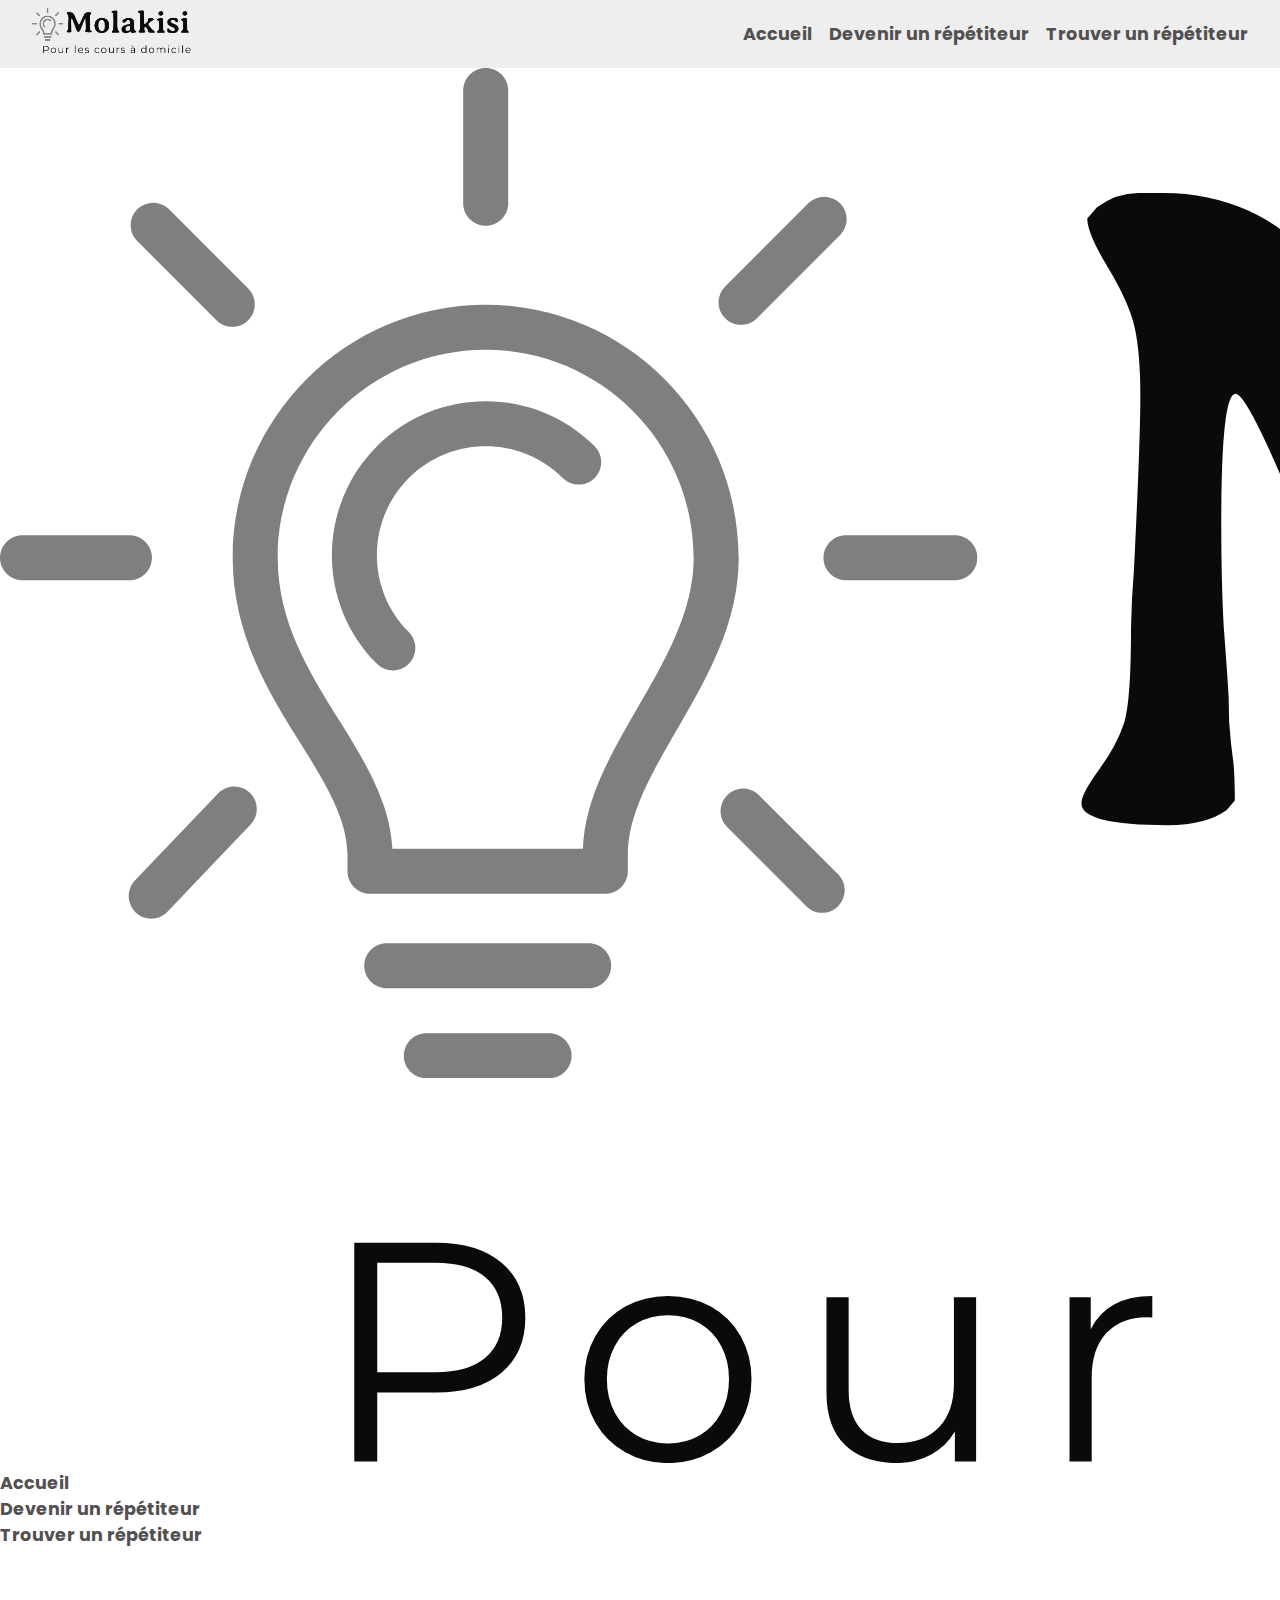
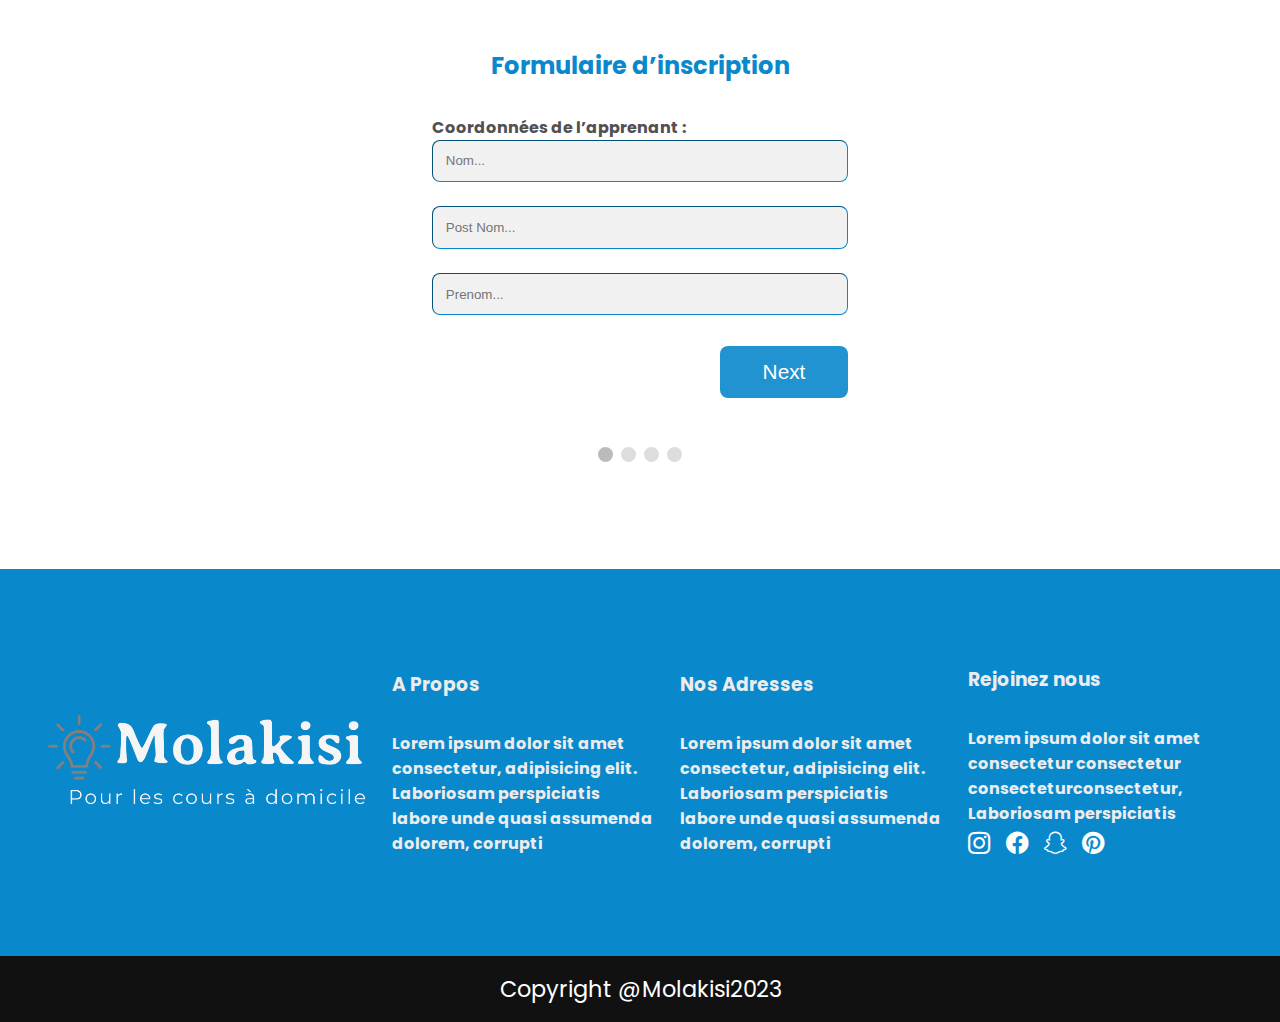
<file: src/views/inscription_user.html>
<!DOCTYPE html>
<html lang="en">

<head>
    <meta charset="UTF-8">
    <meta name="viewport" content="width=device-width, initial-scale=1.0">
    <title>Molakisi - Inscription user</title>

    <link rel="preconnect" href="https://fonts.googleapis.com">
    <link rel="preconnect" href="https://fonts.gstatic.com" crossorigin>
    <link href="https://fonts.googleapis.com/css2?family=Poppins:wght@300&display=swap" rel="stylesheet">
    <link rel="shortcut icon" href="public/images/logo.png" type="image/x-icon">
    <!--Google icons-->
    <link rel="stylesheet"
        href="https://fonts.googleapis.com/css2?family=Material+Symbols+Outlined:opsz,wght,FILL,GRAD@20..48,100..700,0..1,-50..200" />
    <!--Bootstrap icon-->
    <link rel="stylesheet" href="https://cdn.jsdelivr.net/npm/bootstrap-icons@1.10.5/font/bootstrap-icons.css">
    <link rel="stylesheet" href="../../public/css/style.css">
    <link rel="stylesheet" href="../../public/css/tutor.css">
    <link rel="stylesheet" href="../../public/css/other_style.css">
    <link rel="stylesheet" href="../../public/css/responsive_style.css">

</head>

<body>
    <header>
            <div class="header__large">
                <!--logo du header-->
                <div class="header__logo">
                    <a href="./home.html"><img src="../../public/images/logo_black.png" alt=""></a>
                </div>
                <nav>
                    <ul>
                        <li><a href="./home.html">Accueil</a></li>
                        <li><a href="./tutors_devenir.html">Devenir un répétiteur</a></li>
                        <li><a href="./trouver_tutors.html">Trouver un répétiteur</a></li>
                    </ul>
                </nav>
            </div>

        </header>
        <div class="header__respo">
            <div class="logo_and_burger">
                <!--logo du header-->
                <div class="logo">
                    <a href="./home.html"><img src="../../public/images/logo_black.png" alt=""></a>
                </div>
                <!--icon burger-->
                <div class="burger" >
                    <a href="#"  id="affiche__menu"  onclick="toggleBloc()" >
                            <i class="bi bi-menu-button-wide-fill" ></i>
                    </a>
                </div>
            </div>
            
            <nav class="menu__burger"  id="mon-bloc">
                <ul>
                    <li><a href="./home.html">Accueil</a></li>
                    <li><a href="./tutors_devenir.html">Devenir un répétiteur</a></li>
                    <li><a href="./trouver_tutors.html">Trouver un répétiteur</a></li>
                </ul>
            </nav>
            
        </div>

        <main>
            <!-- bloc pour l'inscription_user -->
           <section class="container__inscrip">
                <form id="regForm" class="input__modal" action="">

                    <h2>Formulaire d’inscription  </h2>
                    

                    <!-- One "tab" for each step in the form: -->
                    <div class="tab"><h4>Coordonnées de l’apprenant :</h4>
                        <p><input type="text" placeholder="Nom..." name="nom" oninput="this.className = ''"></p>
                        <p><input type="text" placeholder="Post Nom..." oninput="this.className = ''"></p>
                        <p><input type="text" placeholder="Prenom..." oninput="this.className = ''"></p>
                    </div>

                    <div class="tab"><h4>Coordonnées de l’apprenant :</h4>
                        <div>
                            <label for="dateNais">Sexe</label>
                            <select name="" id="">
                                <option value="" selected>Choisir</option>
                                <option value="Masculin">Masculin</option>
                                <option value="Feminin">Feminin</option>
                            </select>
                        </div>
                        <div>
                            <label for="dateNais">Date de Naissance</label>
                            <input type="date" name="dateNais" oninput="this.className = ''">
                        </div>

                        <div>
                            <textarea placeholder="Sujet..." oninput="this.className = ''"></textarea>
                        </div>

                    </div>

                    <div class="tab"><h4>Coordonnées de l’apprenant :</h4>
                        <div>
                            <textarea placeholder="Objectifs..." oninput="this.className = ''"></textarea>
                        </div>
                        <div>
                            <input type="text" placeholder="Adresse..." oninput="this.className = ''">
                        </div>
                        <div>
                            <textarea placeholder="Cours..." oninput="this.className = ''"></textarea>
                        </div>
                       
                    </div>

                    <div class="tab">Coordonnées du parent:
                        <div>
                            <input type="email" placeholder="Email..." oninput="this.className = ''">
                        </div>
                        <div>
                            <input type="tel" placeholder="Téléphone..." oninput="this.className = ''">
                        </div>
                    </div>

                    <div style="overflow:auto;">
                        <div class="btn__connexion ">
                            <button type="button" id="prevBtn" onclick="nextPrev(-1)">Précedent</button>
                            <button type="button" id="nextBtn" onclick="nextPrev(1)">Suivant</button>
                        </div>
                    </div>

                    <!-- Circles which indicates the steps of the form: -->
                    <div style="text-align:center;margin-top:40px;">
                        <span class="step"></span>
                        <span class="step"></span>
                        <span class="step"></span>
                        <span class="step"></span>
                    </div>

                </form>
            </section>
        </main>
        <!-- footer molakisi -->
        <footer class="container__footer">
            <div class="footer__logo">
                <a href="index.html"><img src="../../public/images/logo_white.png" alt=""></a>
            </div>
            <div class="footer__text">
                <h3>A Propos</h3>
                <p>
                    Lorem ipsum dolor sit amet consectetur, adipisicing elit. Laboriosam perspiciatis
                    labore unde quasi assumenda dolorem, corrupti
                </p>
            </div>
            <div class="footer__text">
                <h3>Nos Adresses</h3>
                <p>
                    Lorem ipsum dolor sit amet consectetur, adipisicing elit. Laboriosam perspiciatis
                    labore unde quasi assumenda dolorem, corrupti

                </p>
            </div>
            <div class="footer__text">
                <h3>Rejoinez nous </h3>
                <p>
                    Lorem ipsum dolor sit amet consectetur consectetur
                    consecteturconsectetur, Laboriosam perspiciatis
                </p>
                <ul>
                    <li><a href=""><i class="bi bi-instagram"></i></a></li>
                    <li><a href=""><i class="bi bi-facebook"></i></a></li>
                    <li><a href=""><i class="bi bi-snapchat"></i></a></li>
                    <li><a href=""><i class="bi bi-pinterest"></i></a></li>
                </ul>
            </div>

        </footer>
        <!-- footer molakisi -->


        <div class="copyright">
            <p>Copyright @Molakisi2023</p>
        </div>
        <script src="../../public/js/inscription_user.js"></script>
        <script src="../../public/js/modal.js"></script>


</body>

</html>
</file>
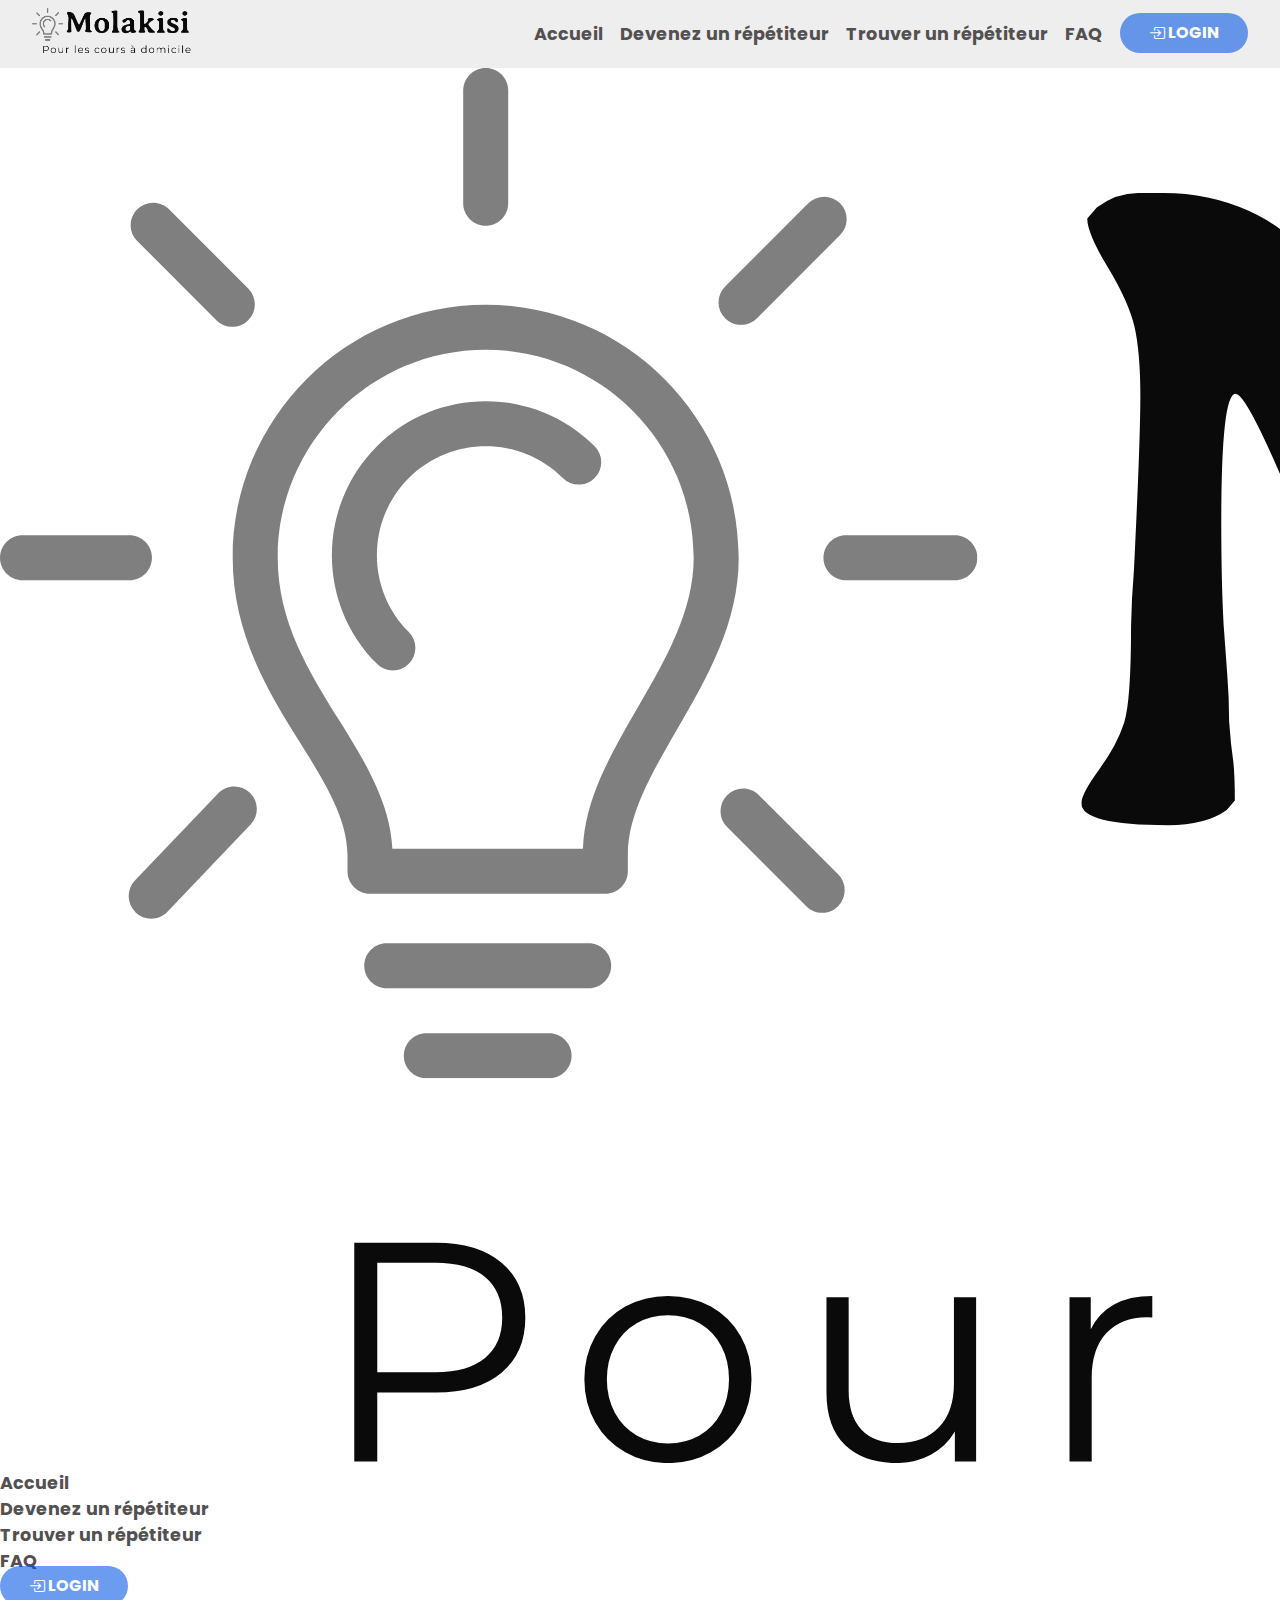
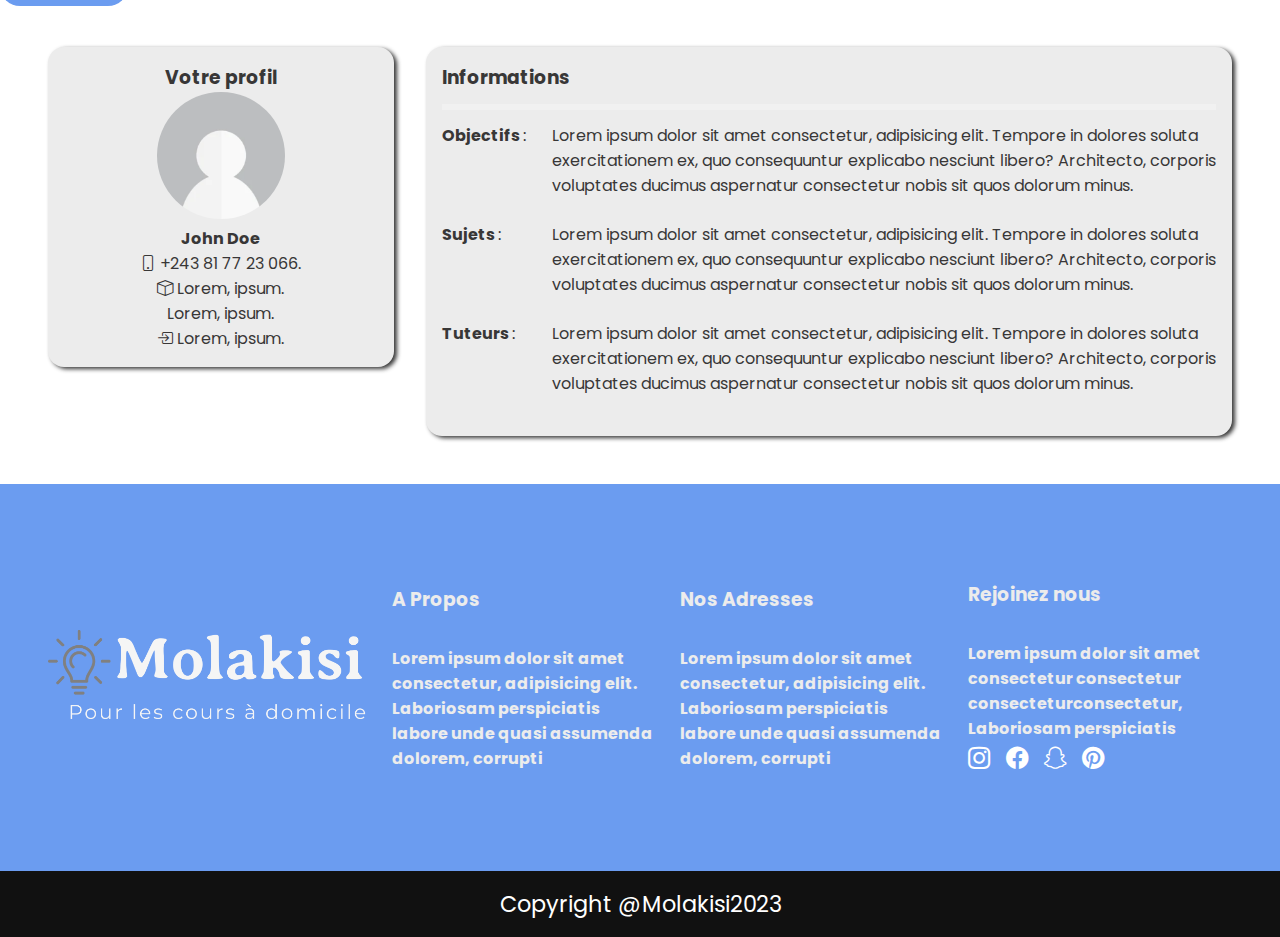
<file: src/views/profil_user.html>
<!DOCTYPE html>
<html lang="en">
<head>
    <meta charset="UTF-8">
    <meta name="viewport" content="width=device-width, initial-scale=1.0">
    <title>Molakisi - Profil User</title>
    
    <link rel="preconnect" href="https://fonts.googleapis.com">
    <link rel="preconnect" href="https://fonts.gstatic.com" crossorigin>
    <link href="https://fonts.googleapis.com/css2?family=Poppins:wght@300&display=swap" rel="stylesheet">
    <link rel="shortcut icon" href="public/images/logo.png" type="image/x-icon">
    <!--Google icons-->
    <link rel="stylesheet" href="https://fonts.googleapis.com/css2?family=Material+Symbols+Outlined:opsz,wght,FILL,GRAD@20..48,100..700,0..1,-50..200" />
    <!--Bootstrap icon-->
    <link rel="stylesheet" href="https://cdn.jsdelivr.net/npm/bootstrap-icons@1.10.5/font/bootstrap-icons.css">
    <!-- <link rel="stylesheet" href="https://cdnjs.cloudflare.com/ajax/libs/font-awesome/4.7.0/css/font-awesome.min.css"> -->
    <link rel="stylesheet" href="../../public/css/style.css">
    <link rel="stylesheet" href="../../public/css/other_style.css">
    
</head>
<body>
    <header>
        <header>
            <div class="header__large">
                <!--logo du header-->
                <div class="header__logo">
                    <a href="./home.html"><img src="../../public/images/logo_black.png" alt=""></a>
                </div>
                <nav>
                    <ul>
                        <li><a href="./home.html">Accueil</a></li>
                        <li><a href="./tutors_devenir.html">Devenez un répétiteur</a></li>
                        <li><a href="./trouver_tutors.html">Trouver un répétiteur</a></li>
                        <li><a href="">FAQ</a></li>
                        <li><a href="#" class="header__btn"
                                onclick="document.getElementById('id01').style.display='block'"><i
                                    class=" bi bi-box-arrow-in-right"></i> Login</a></li>
    
                    </ul>
                </nav>
            </div>
    
        </header>
        <div class="header__respo">
            <div class="logo_and_burger">
                <!--logo du header-->
                <div class="logo">
                    <a href="./home.html"><img src="../../public/images/logo_black.png" alt=""></a>
                </div>
                <!--icon burger-->
                <div class="burger" >
                    <a href="#"  id="affiche__menu"  onclick="toggleBloc()" >
                            <i class="bi bi-menu-button-wide-fill" ></i>
                    </a>
                </div>
            </div>
            
            <nav class="menu__burger"  id="mon-bloc">
                <ul>
                    <li><a href="./home.html">Accueil</a></li>
                    <li><a href="./tutors_devenir.html">Devenez un répétiteur</a></li>
                    <li><a href="./trouver_tutors.html">Trouver un répétiteur</a></li>
                    <li><a href="">FAQ</a></li>
                    <li><a href="#" class="header__btn"
                            onclick="document.getElementById('id01').style.display='block'"><i
                                class=" bi bi-box-arrow-in-right"></i> Login</a></li>
    
                </ul>
            </nav>
            
        </div>

    <main>
      <section class="container__profil">
        <div class="profil__img">
            <h3>Votre profil</h3>
            <div class="img__and__btn">
                <img src="../../public/images/icon_contact.png" alt=""> 
                <h4>John Doe</h4>
            </div>
            <div>
                <p><i  class=" bi bi-phone"></i> +243 81 77 23 066.</p>
                <p><i  class=" bi bi-box"></i> Lorem, ipsum.</p>
                <p><i  class=" bi bi-localisation"></i> Lorem, ipsum.</p>
                <p><i  class=" bi bi-box-arrow-in-right"></i> Lorem, ipsum.</p>
            </div>
        </div>
        <div class="profil__text">
            <h3>Informations</h3>
            <hr>
            <div>
                <p><b>Objectifs  </b>:</p>
                <p>
                     Lorem ipsum dolor sit amet consectetur, adipisicing elit.
                    Tempore in dolores soluta exercitationem ex, quo consequuntur 
                    explicabo nesciunt libero? Architecto, corporis voluptates 
                    ducimus aspernatur consectetur nobis sit quos dolorum minus.
                </p>
                
            </div>

            <div>
                <p><b>Sujets  </b>:</p>
                <p>
                     Lorem ipsum dolor sit amet consectetur, adipisicing elit.
                    Tempore in dolores soluta exercitationem ex, quo consequuntur 
                    explicabo nesciunt libero? Architecto, corporis voluptates 
                    ducimus aspernatur consectetur nobis sit quos dolorum minus.
                </p>
                
            </div>

            <div>
                <p><b>Tuteurs  </b>:</p>
                <p>
                     Lorem ipsum dolor sit amet consectetur, adipisicing elit.
                    Tempore in dolores soluta exercitationem ex, quo consequuntur 
                    explicabo nesciunt libero? Architecto, corporis voluptates 
                    ducimus aspernatur consectetur nobis sit quos dolorum minus.
                </p>
                
            </div>
            
        </div>


      </section>
      <!--article>
        <div class="article-wrapper">
          <figure>
            <img src="../../public/images/child__course.jpg" alt="" />
          </figure>
          <div class="article-body">
            <h2>This is some title</h2>
            <p>
              Curabitur convallis ac quam vitae laoreet. Nulla mauris ante, euismod sed lacus sit amet, congue bibendum eros. Etiam mattis lobortis porta. Vestibulum ultrices iaculis enim imperdiet egestas.
            </p>
            <a href="#" class="read-more">
              Read more <span class="sr-only">about this is some title</span>
              <svg xmlns="http://www.w3.org/2000/svg" class="icon" viewBox="0 0 20 20" fill="currentColor">
                <path fill-rule="evenodd" d="M12.293 5.293a1 1 0 011.414 0l4 4a1 1 0 010 1.414l-4 4a1 1 0 01-1.414-1.414L14.586 11H3a1 1 0 110-2h11.586l-2.293-2.293a1 1 0 010-1.414z" clip-rule="evenodd" />
              </svg>
            </a>
          </div>
        </div>
      </article-->

    </main>

      <!-- footer molakisi -->
      <footer class="container__footer">
        <div class="footer__logo">
            <a href="index.html"><img src="../../public/images/logo_white.png" alt=""></a>
        </div>
        <div class="footer__text">
            <h3>A Propos</h3>
            <p>
                Lorem ipsum dolor sit amet consectetur, adipisicing elit. Laboriosam perspiciatis
                labore unde quasi assumenda dolorem, corrupti
            </p>
        </div>
        <div class="footer__text">
            <h3>Nos Adresses</h3>
            <p>
                Lorem ipsum dolor sit amet consectetur, adipisicing elit. Laboriosam perspiciatis
                labore unde quasi assumenda dolorem, corrupti

            </p>
        </div>
        <div class="footer__text">
            <h3>Rejoinez nous </h3>
            <p>
                Lorem ipsum dolor sit amet consectetur consectetur
                consecteturconsectetur, Laboriosam perspiciatis
            </p>
            <ul>
                <li><a href=""><i class="bi bi-instagram"></i></a></li>
                <li><a href=""><i class="bi bi-facebook"></i></a></li>
                <li><a href=""><i class="bi bi-snapchat"></i></a></li>
                <li><a href=""><i class="bi bi-pinterest"></i></a></li>
            </ul>
        </div>

    </footer>
    <!-- footer molakisi -->


    <div class="copyright">
        <p>Copyright @Molakisi2023</p>
    </div>
    <script src="../../public/js/inscription_user.js"></script>
    <script src="../../public/js/modal.js"></script>

   
</body>
</html>
</file>
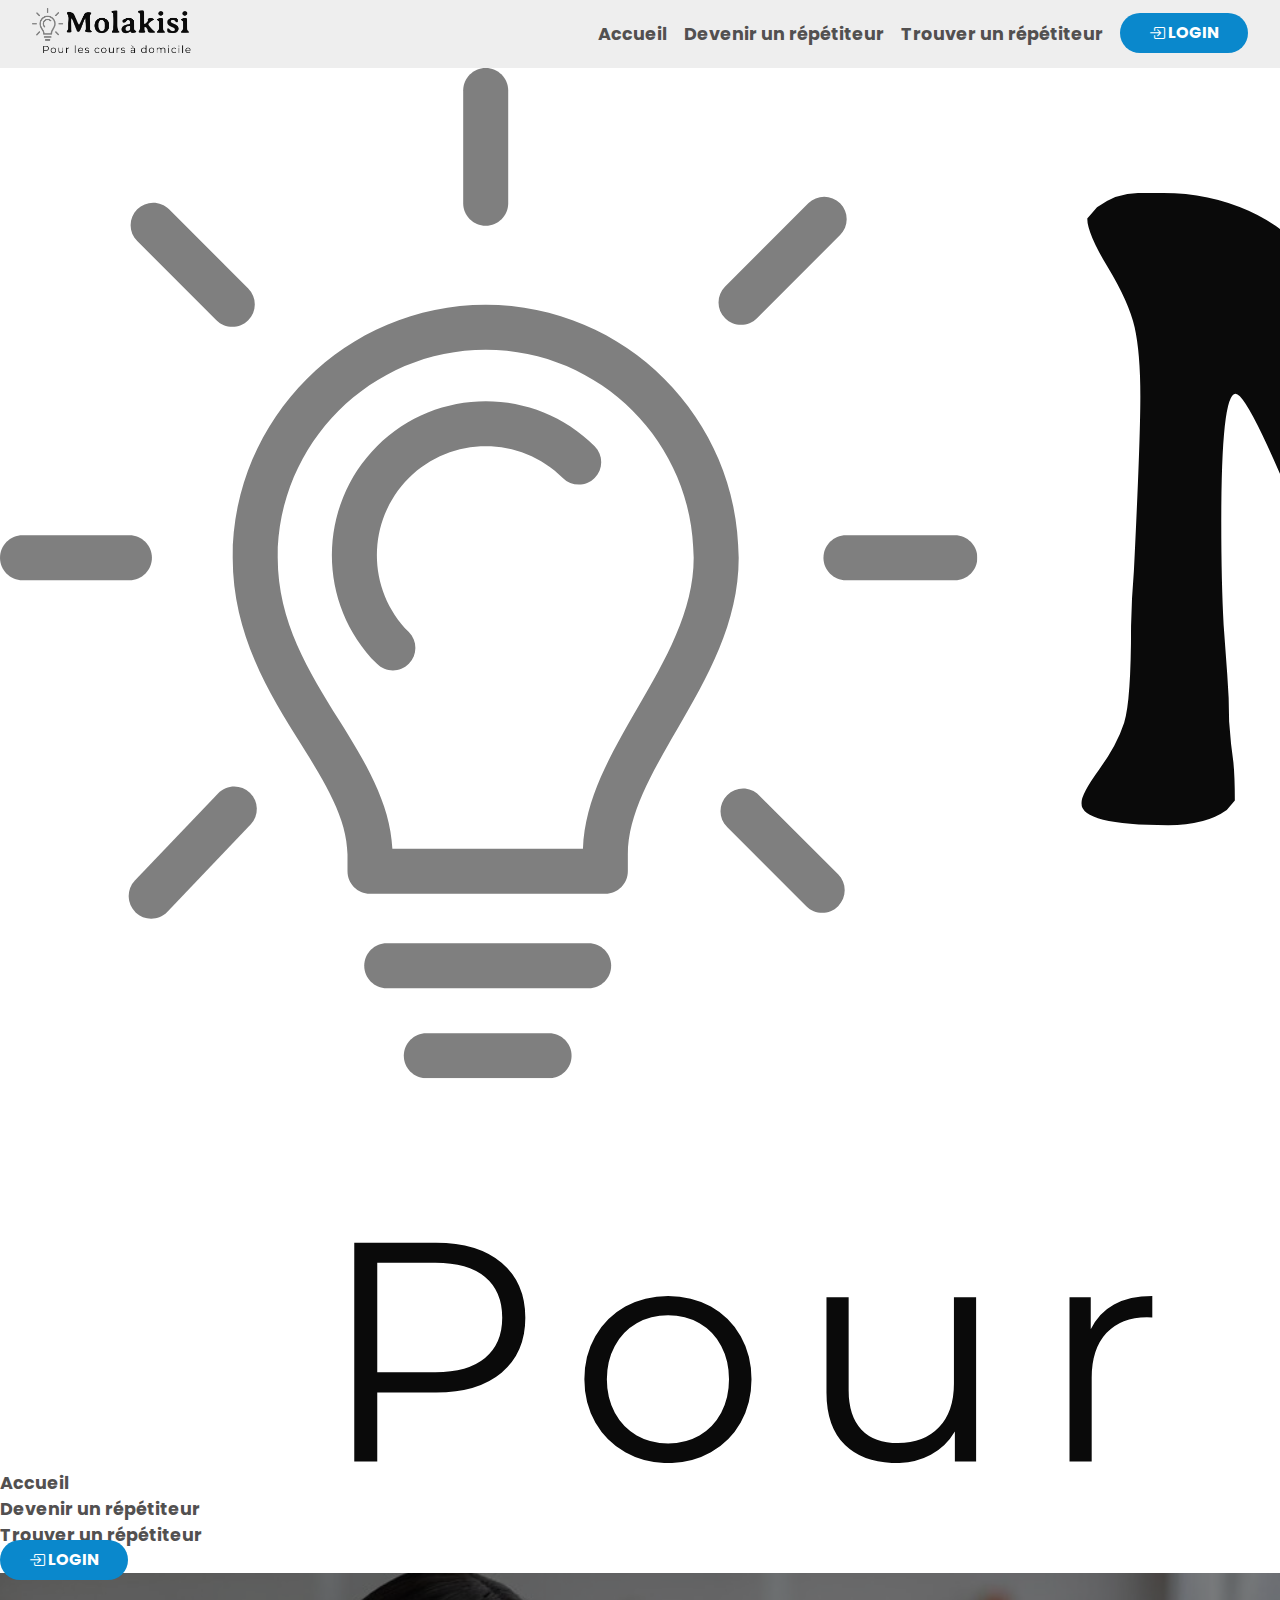
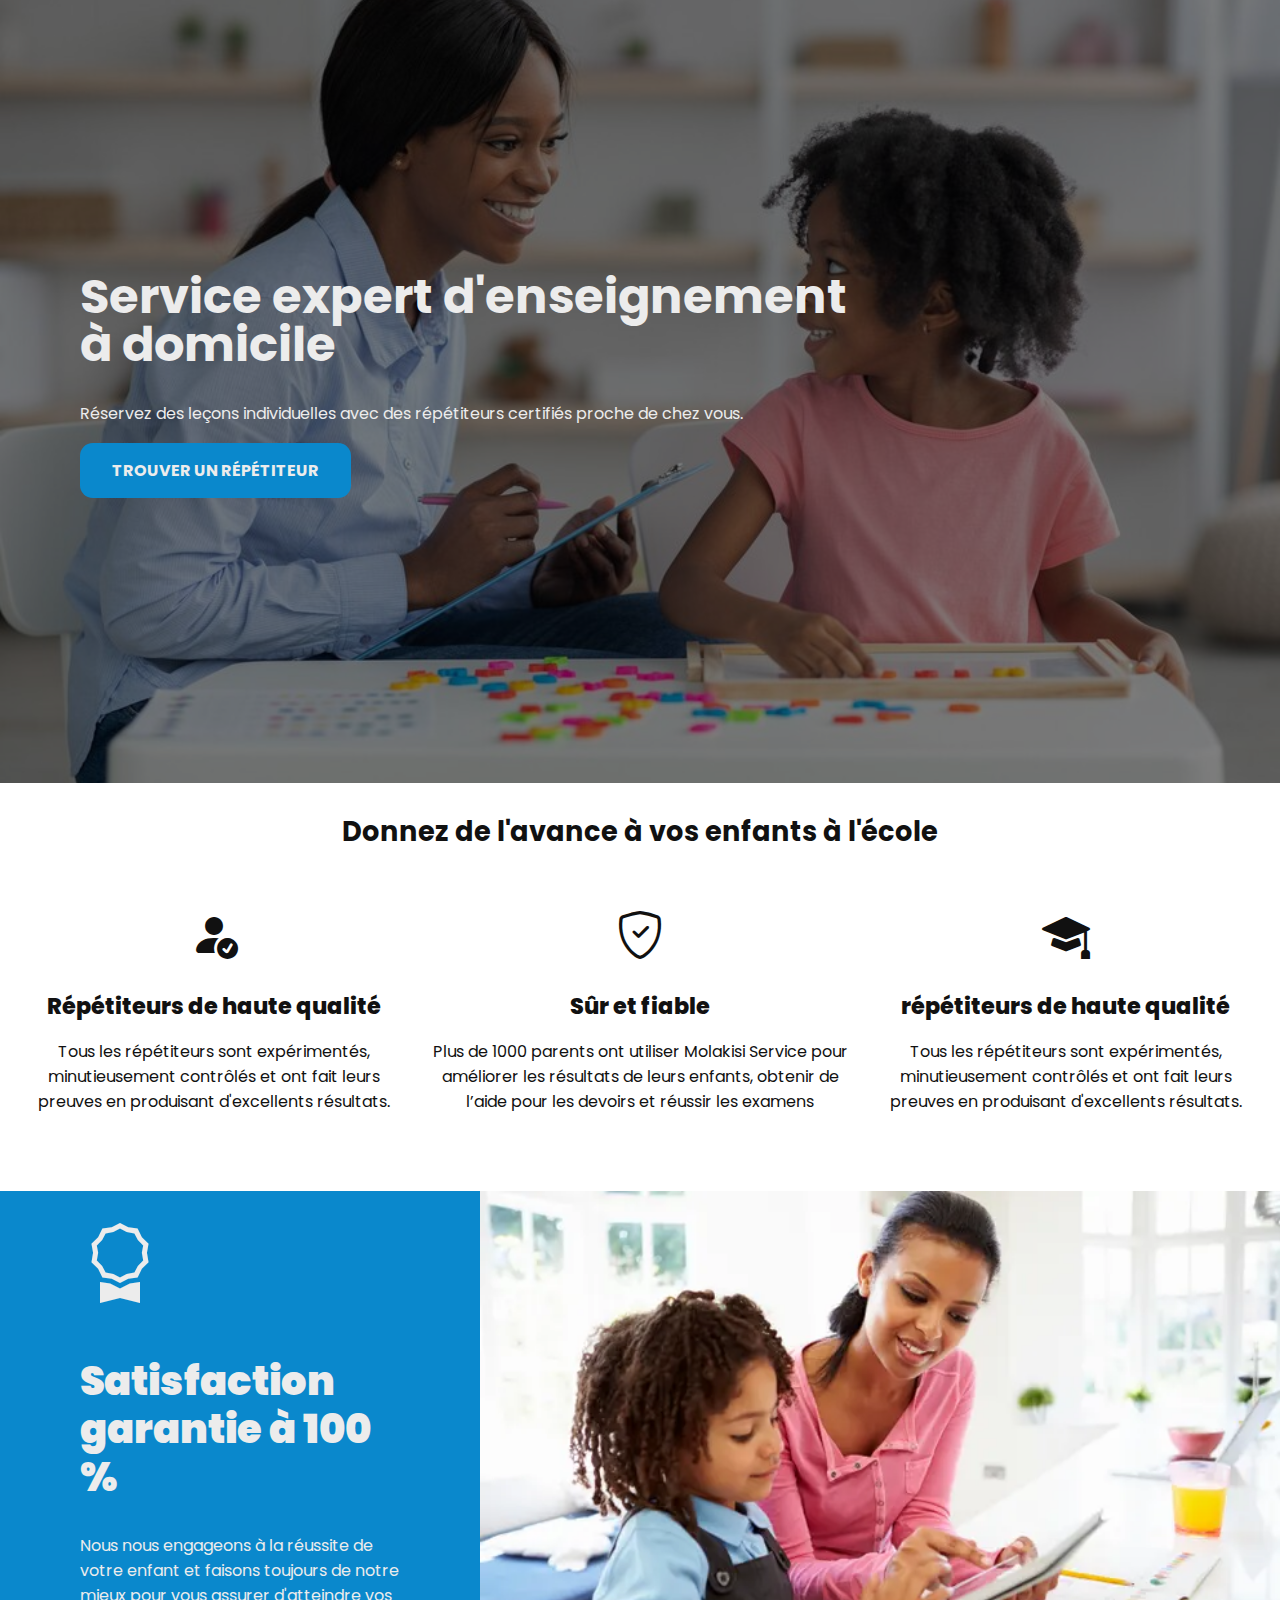
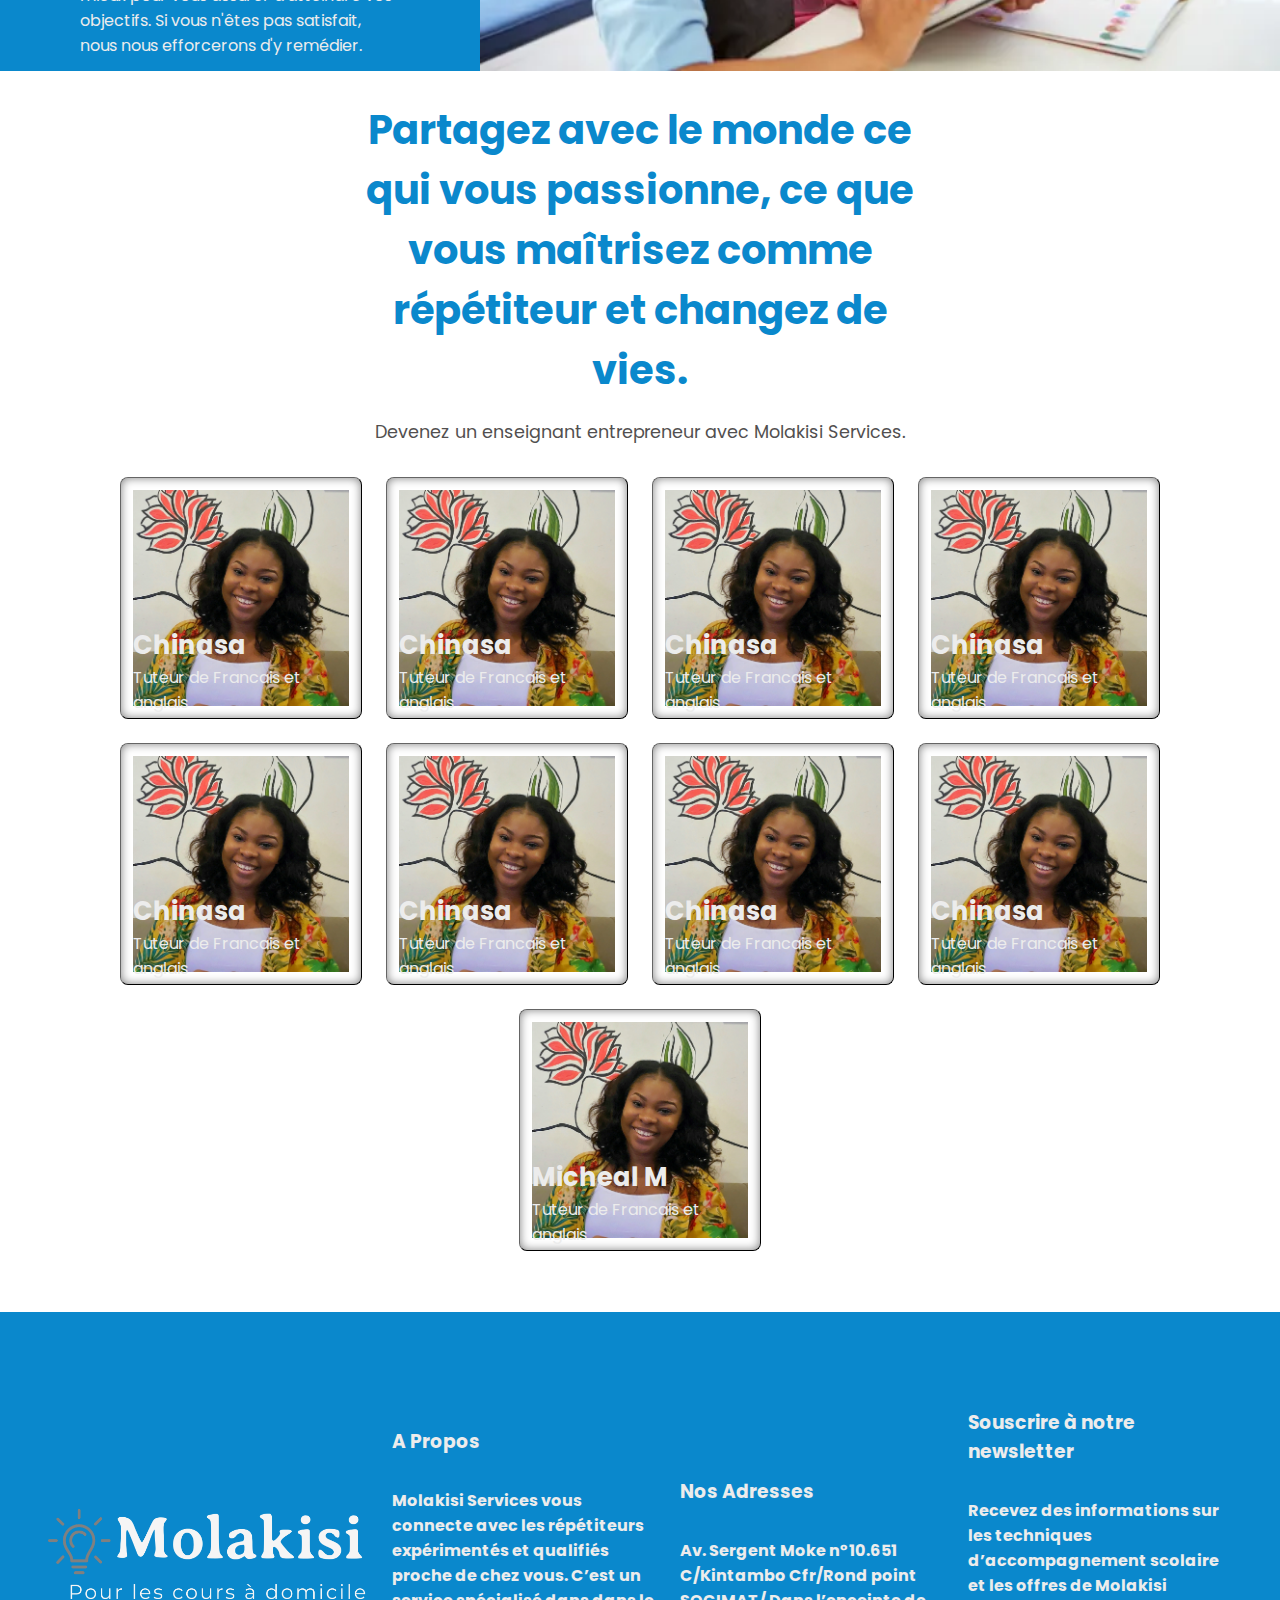
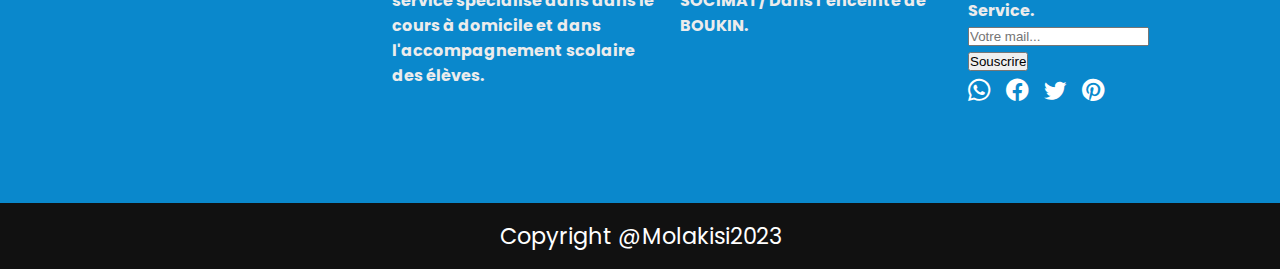
<file: src/views/trouver_tutors.html>
<!DOCTYPE html>
<html lang="en">
<head>
    <meta charset="UTF-8">
    <meta name="viewport" content="width=device-width, initial-scale=1.0">
    <title>Molakisi - Trouver un répétiteur</title>
    <link rel="preconnect" href="https://fonts.googleapis.com">
    <link rel="preconnect" href="https://fonts.gstatic.com" crossorigin>
    <link href="https://fonts.googleapis.com/css2?family=Poppins:wght@200&display=swap" rel="stylesheet">
    <link rel="shortcut icon" href="../../public/images/logo_black.png" type="image/x-icon">
    <!--Google icons-->
    <link rel="stylesheet" href="https://fonts.googleapis.com/css2?family=Material+Symbols+Outlined:opsz,wght,FILL,GRAD@20..48,100..700,0..1,-50..200" />
    <!--Bootstrap icon-->
    <link rel="stylesheet" href="https://cdn.jsdelivr.net/npm/bootstrap-icons@1.10.5/font/bootstrap-icons.css">
    <!-- <link rel="stylesheet" href="https://cdnjs.cloudflare.com/ajax/libs/font-awesome/4.7.0/css/font-awesome.min.css"> -->
    <link rel="stylesheet" href="../../public/css/other_style.css">
    <link rel="stylesheet" href="../../public/css/style.css">
    <link rel="stylesheet" href="../../public/css/tutor.css">
    <link rel="stylesheet" href="../../public/css/responsive_style.css">
</head>
<body>
    <header>
        <div class="header__large">
            <!--logo du header-->
            <div class="header__logo">
                <a href="./home.html"><img src="../../public/images/logo_black.png" alt=""></a>
            </div>
            <nav>
                <ul>
                    <li><a href="./home.html">Accueil</a></li>
                    <li><a href="./tutors_devenir.html">Devenir un répétiteur</a></li>
                    <li><a href="./trouver_tutors.html">Trouver un répétiteur</a></li>
                    <li><a href="#" class="header__btn"
                            onclick="document.getElementById('id01').style.display='block'"><i
                                class=" bi bi-box-arrow-in-right"></i> Login</a></li>

                </ul>
            </nav>
        </div>

    </header>

    <div class="header__respo">
        <div class="logo_and_burger">
            <!--logo du header-->
            <div class="logo">
                <a href="./home.html"><img src="../../public/images/logo_black.png" alt=""></a>
            </div>
            <!--icon burger-->
            <div class="burger" >
                <a href="#"  id="affiche__menu"  onclick="toggleBloc()" >
                        <i class="bi bi-menu-button-wide-fill" ></i>
                </a>
            </div>
        </div>
        
        <nav class="menu__burger"  id="mon-bloc">
            <ul>
                <li><a href="./home.html">Accueil</a></li>
                <li><a href="./tutors_devenir.html">Devenir un répétiteur</a></li>
                <li><a href="./trouver_tutors.html">Trouver un répétiteur</a></li>
                <li><a href="#" class="header__btn"
                        onclick="document.getElementById('id01').style.display='block'"><i
                            class=" bi bi-box-arrow-in-right"></i> Login</a></li>

            </ul>
        </nav>
        
    </div>
    
  

    <main>
        <section class="container__tutors bg">
            <div class="bg_trans">
                <div>
                    <h2>Service expert d'enseignement à domicile</h2>
                   
                    <p>
                        Réservez des leçons individuelles avec des répétiteurs certifiés proche de chez vous.
                    </p>
                    <div>
                        <a href="./trouver_tutors.html#Ltutors" class="btn_get_tutor">Trouver un répétiteur</a>
                        <!-- <a href="./inscription_user.html" class="btn_get_tutor">Prendre un tuteur</a> -->
                    </div>
                </div>
            </div>
            
        </section>

        <section class="container__avance">
            <h2>Donnez de l'avance à vos enfants à l'école</h2>
            <div class="avance__detail">
                <div class="bloc1">
                    <div class="avance__img">
                        <i class=" bi bi-person-fill-check"></i> 
                    </div>
                    <h4>Répétiteurs de haute qualité</h4>
                    <p> 
                        Tous les répétiteurs sont expérimentés, minutieusement contrôlés et 
                        ont fait leurs preuves en produisant d'excellents résultats.
                    </p>

                </div>

                <div class="bloc1">
                    <div class="avance__img">
                        <i class=" bi bi-shield-check"></i> 
                    </div>
                    <h4>Sûr et fiable</h4>
                    <p>
                        Plus de 1000 parents ont utiliser Molakisi Service pour améliorer les résultats de leurs enfants,
                         obtenir de l’aide pour les devoirs et réussir les examens
                    </p>

                </div>

                <div class="bloc1">
                    <div class="avance__img">
                        <i class=" bi bi-mortarboard-fill"></i> 
                    </div>
                    <h4>répétiteurs de haute qualité</h4>
                    <p> 
                        Tous les répétiteurs sont expérimentés, minutieusement contrôlés et 
                        ont fait leurs preuves en produisant d'excellents résultats.
                    </p>

                </div>
            </div>
        </section>

        <section class="container__satisfaction">
            <div class="satisfaction__text">
                <div class="satisfaction__icon">
                    <i class=" bi bi-award"></i> 
                </div>
                <h2>Satisfaction garantie à 100 %</h2>
                <p>
                    Nous nous engageons à la réussite de votre enfant et faisons 
                    toujours de notre mieux pour vous assurer d'atteindre vos objectifs.
                    Si vous n'êtes pas satisfait, nous nous efforcerons d'y remédier.
                </p>

            </div>
            <div class="satisfaction__img">
                <img src="../../public/images/img_satisfaction.webp" alt="">
            </div>
        </section>

        <!-- la liste de tous les tutors qui sont dans molakisi -->
        <section class="container__liste">
            <div class="liste__title" id="Ltutors">
                <h2>Partagez avec le monde ce qui vous passionne, ce que vous maîtrisez  comme répétiteur et changez de vies. </h2>
                <p>Devenez un enseignant entrepreneur avec Molakisi Services.</p>
            </div>
            <div class="liste__profil">
                <div class="bloc__profil">
                    <a href="./inscription_user.html">
                        <img src="../../public/images/img__tutor.jpg" alt="">
                        <div class="img__text ">
                            <h4>Chinasa</h4>
                            <p>Tuteur de Francais et anglais</p>
                        </div>
                    </a>
                </div>

                <div class="bloc__profil">
                    <a href="./inscription_user.html">
                        <img src="../../public/images/img__tutor.jpg" alt="">
                        <div class="img__text ">
                            <h4>Chinasa</h4>
                            <p>Tuteur de Francais et anglais</p>
                        </div>
                    </a>
                </div>

                <div class="bloc__profil">
                    <a href="./inscription_user.html">
                        <img src="../../public/images/img__tutor.jpg" alt="">
                        <div class="img__text ">
                            <h4>Chinasa</h4>
                            <p>Tuteur de Francais et anglais</p>
                        </div>
                    </a>
                </div>
                <div class="bloc__profil">
                    <a href="./inscription_user.html">
                        <img src="../../public/images/img__tutor.jpg" alt="">
                        <div class="img__text ">
                            <h4>Chinasa</h4>
                            <p>Tuteur de Francais et anglais</p>
                        </div>
                    </a>
                </div>
                <div class="bloc__profil">
                    <a href="./inscription_user.html">
                        <img src="../../public/images/img__tutor.jpg" alt="">
                        <div class="img__text ">
                            <h4>Chinasa</h4>
                            <p>Tuteur de Francais et anglais</p>
                        </div>
                    </a>
                </div>
                <div class="bloc__profil">
                    <a href="./inscription_user.html">
                        <img src="../../public/images/img__tutor.jpg" alt="">
                        <div class="img__text ">
                            <h4>Chinasa</h4>
                            <p>Tuteur de Francais et anglais</p>
                        </div>
                    </a>
                </div>
                <div class="bloc__profil">
                    <a href="./inscription_user.html">
                        <img src="../../public/images/img__tutor.jpg" alt="">
                        <div class="img__text ">
                            <h4>Chinasa</h4>
                            <p>Tuteur de Francais et anglais</p>
                        </div>
                    </a>
                </div>
                <div class="bloc__profil">
                    <a href="./inscription_user.html">
                        <img src="../../public/images/img__tutor.jpg" alt="">
                        <div class="img__text ">
                            <h4>Chinasa</h4>
                            <p>Tuteur de Francais et anglais</p>
                        </div>
                    </a>
                </div>
                <div class="bloc__profil">
                    <a href="./inscription_user.html">
                        <img src="../../public/images/img__tutor.jpg" alt="">
                        <div class="img__text ">
                            <h4>Micheal M</h4>
                            <p>Tuteur de Francais et anglais</p>
                        </div>
                    </a>
                </div>

                
               

                

                
                
            </div>
        </section>
        <!-- la liste de tous les tutors qui sont dans molakisi -->

        <section class="container__get__tutor">
            <!-- <h2>Comment obtenir un tuteur à domicile</h2> -->
        </section>

         <!-- Le modal pour le login -->
         <section>
            <div id="id01" class="modal">
                <form class="modal-content" id="modal__login" action="">
                    <div class="container__modal">
                        <span onclick="document.getElementById('id01').style.display='none'" class="close"
                            title="Fermer le modal"><i class="bi bi-x-circle"></i></span>
                        <h2>Se connecter </h2>
                        <p>Complètez pour accèder à votre compte.</p>
                        <hr>
                        <!-- <label for="email"><b>Email</b></label> -->
                        <div class="input__modal">
                            <input type="text" placeholder="Email" name="email" autocomplete="off" required>
                            <input type="password" placeholder="Mot de passe" name="psw" autocomplete="off" required>
                        </div>

                        <!-- <label for="psw"><b>Mot de passe</b></label> -->
                        <div class="clearfix btn__connexion">
                            <button type="submit" class="connexion">Connexion </button>
                        </div>

                        <hr>
                        <div class="modal__flex">
                            <p>Nouveau Membre ? <a href="inscription_user.html" id="show__inscrip" class="modal__bottom__a">S'inscrire</a>
                            </p>
                            <p><a href="" class="modal__bottom__a"> Besoin d'aide ?</a></p>
                        </div>
                    </div>
                </form>
            </div>
        </section>
        <!-- Le modal pour le login -->
    </main>
         <!-- footer molakisi -->
         <footer class="container__footer">
            <div class="footer__logo">
                <a href="index.html"><img src="../../public/images/logo_white.png" alt=""></a>
            </div>
            <div class="footer__text">
                <h3>A Propos</h3>
                <p>
                    Molakisi Services vous connecte avec les répétiteurs expérimentés et qualifiés proche de chez vous. C’est un service spécialisé dans dans le cours à domicile et dans l'accompagnement scolaire des élèves. 
                </p>
            </div>
            <div class="footer__text">
                <h3>Nos Adresses</h3>
                <p>
                    Av. Sergent Moke n°10.651 C/Kintambo Cfr/Rond point SOCIMAT/ Dans l’enceinte de BOUKIN. 
                </p>
            </div>
            <div class="footer__text">
                <h3>Souscrire à notre newsletter </h3>
                <p>
                    Recevez des informations sur les techniques d’accompagnement scolaire et les offres de Molakisi Service. 
                </p>
                <div class="newsletters">
                    <input type="text" placeholder="Votre mail..." oninput="this.className = ''" class="newsletters__btn"> <br>
                    <button type="submit" class="newsletters__btn">Souscrire</button>

                </div>
                <ul>
                    <li><a href=" https://api.whatsapp.com/send/?phone=243893404985&text&type=phone_number&app_absent=0 "><i class="bi bi-whatsapp"></i></a></li>
                    <li><a href="https://web.facebook.com/molakisiservices/?_rdc=1&_rdr "><i class="bi bi-facebook"></i></a></li>
                    <li><a href=""><i class="bi bi-twitter"></i></a></li>
                    <li><a href=""><i class="bi bi-pinterest"></i></a></li>
                </ul>
            </div>

        </footer>
        <!-- footer molakisi -->



    <div class="copyright">
        <p>Copyright @Molakisi2023</p>
    </div>

    <script src="../../public/js/modal.js"></script>

    
</body>
</html>
</file>
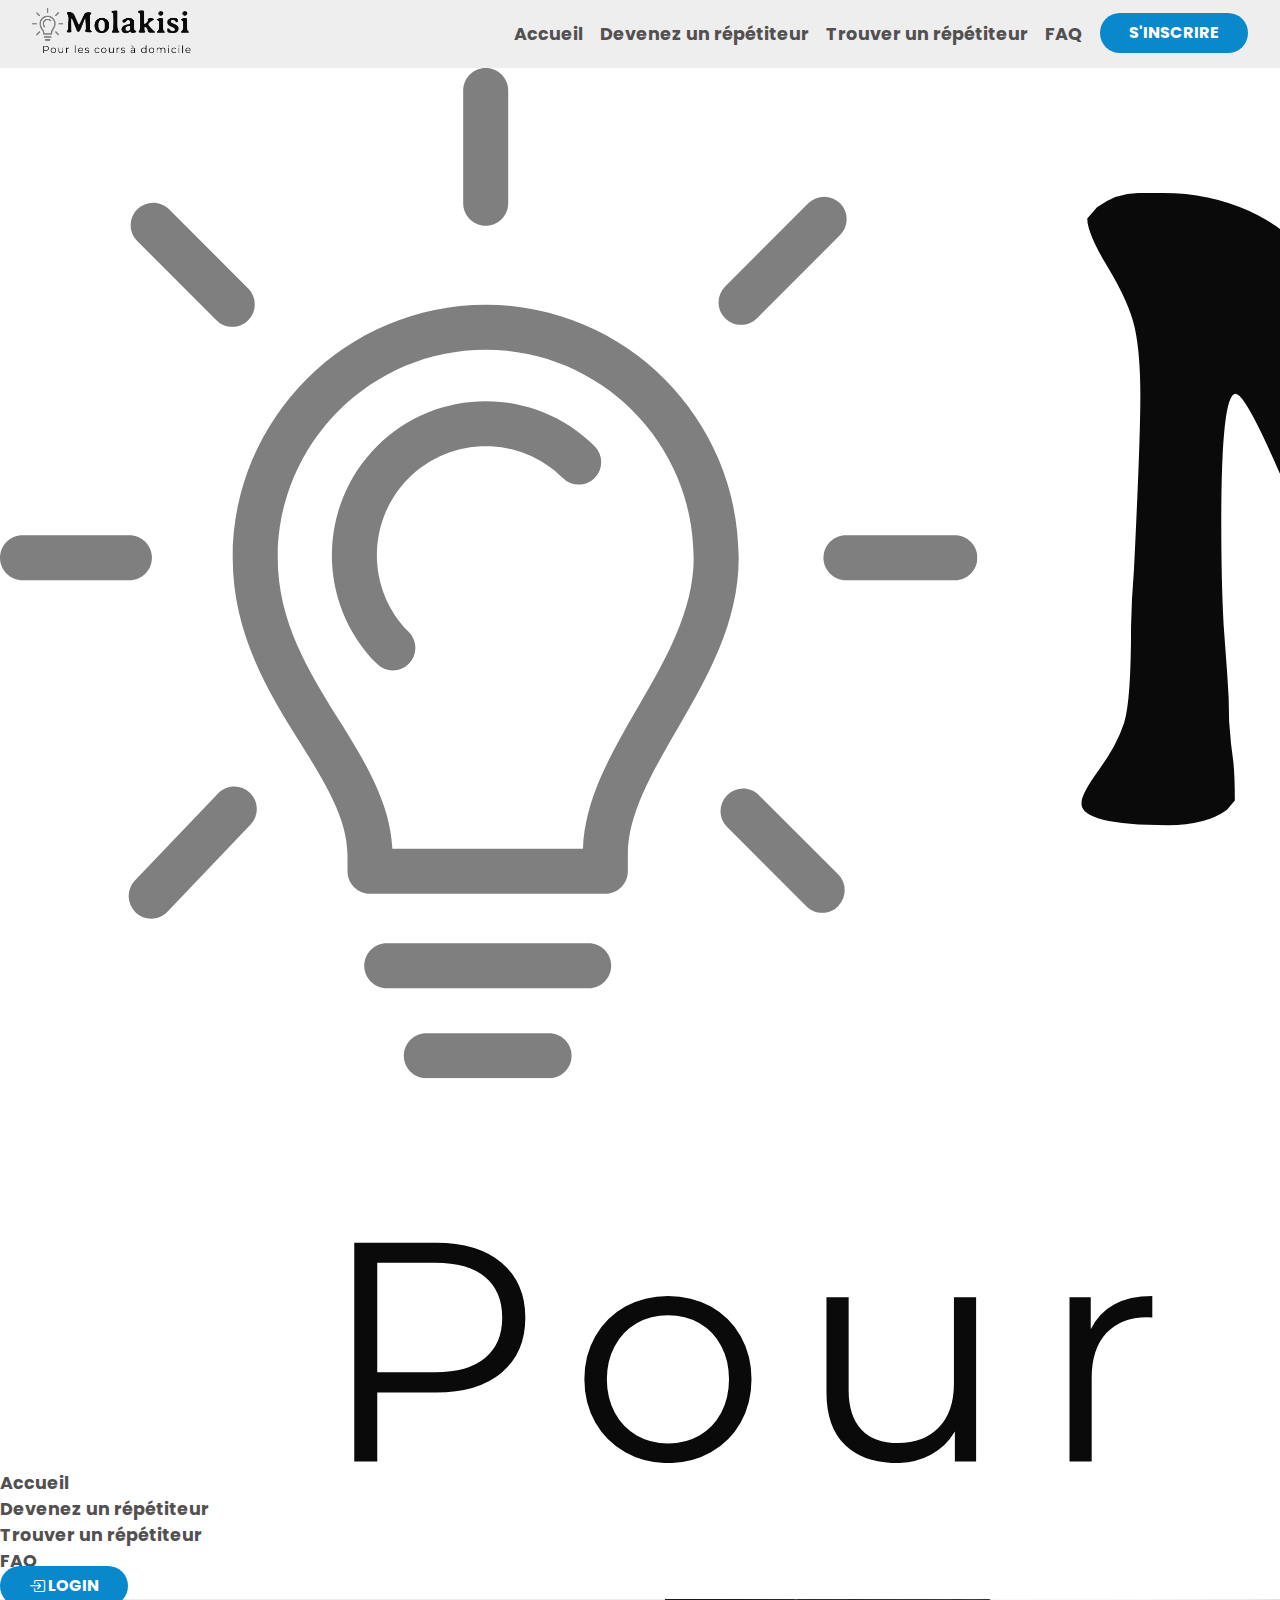
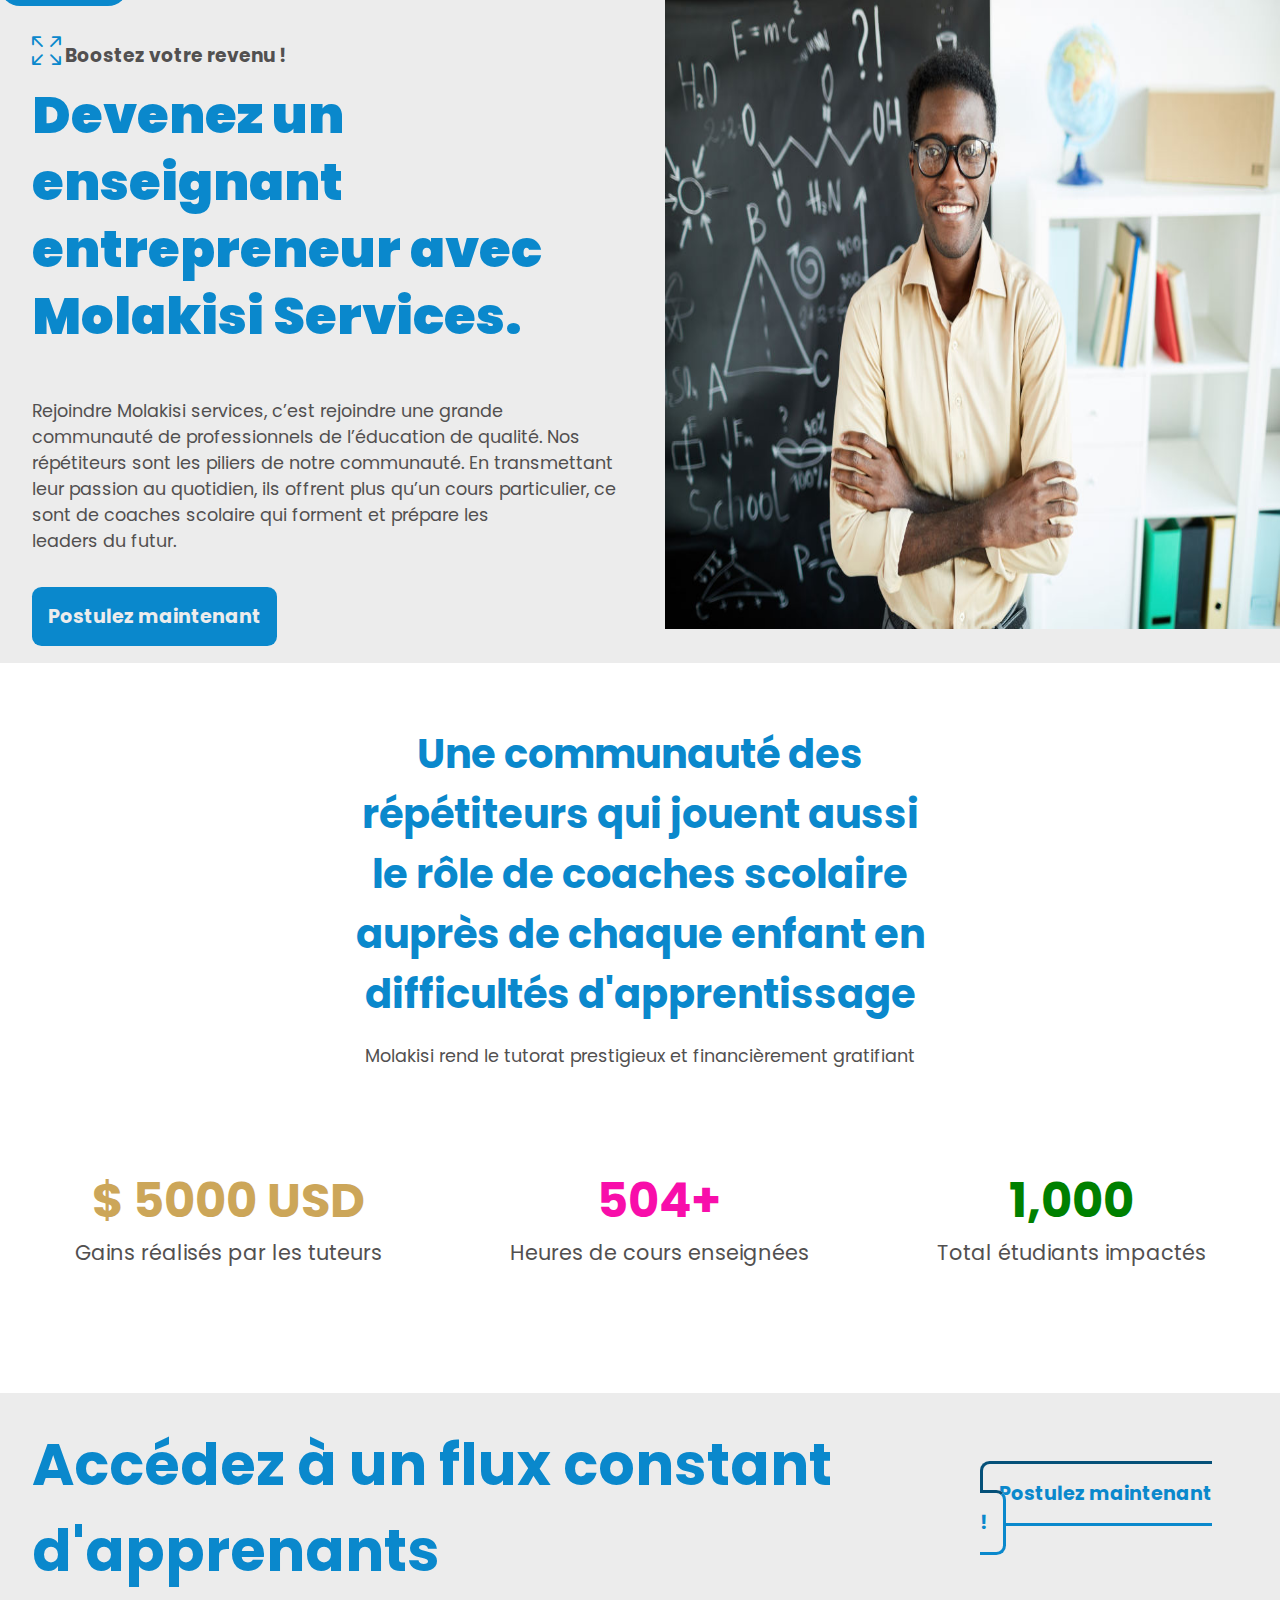
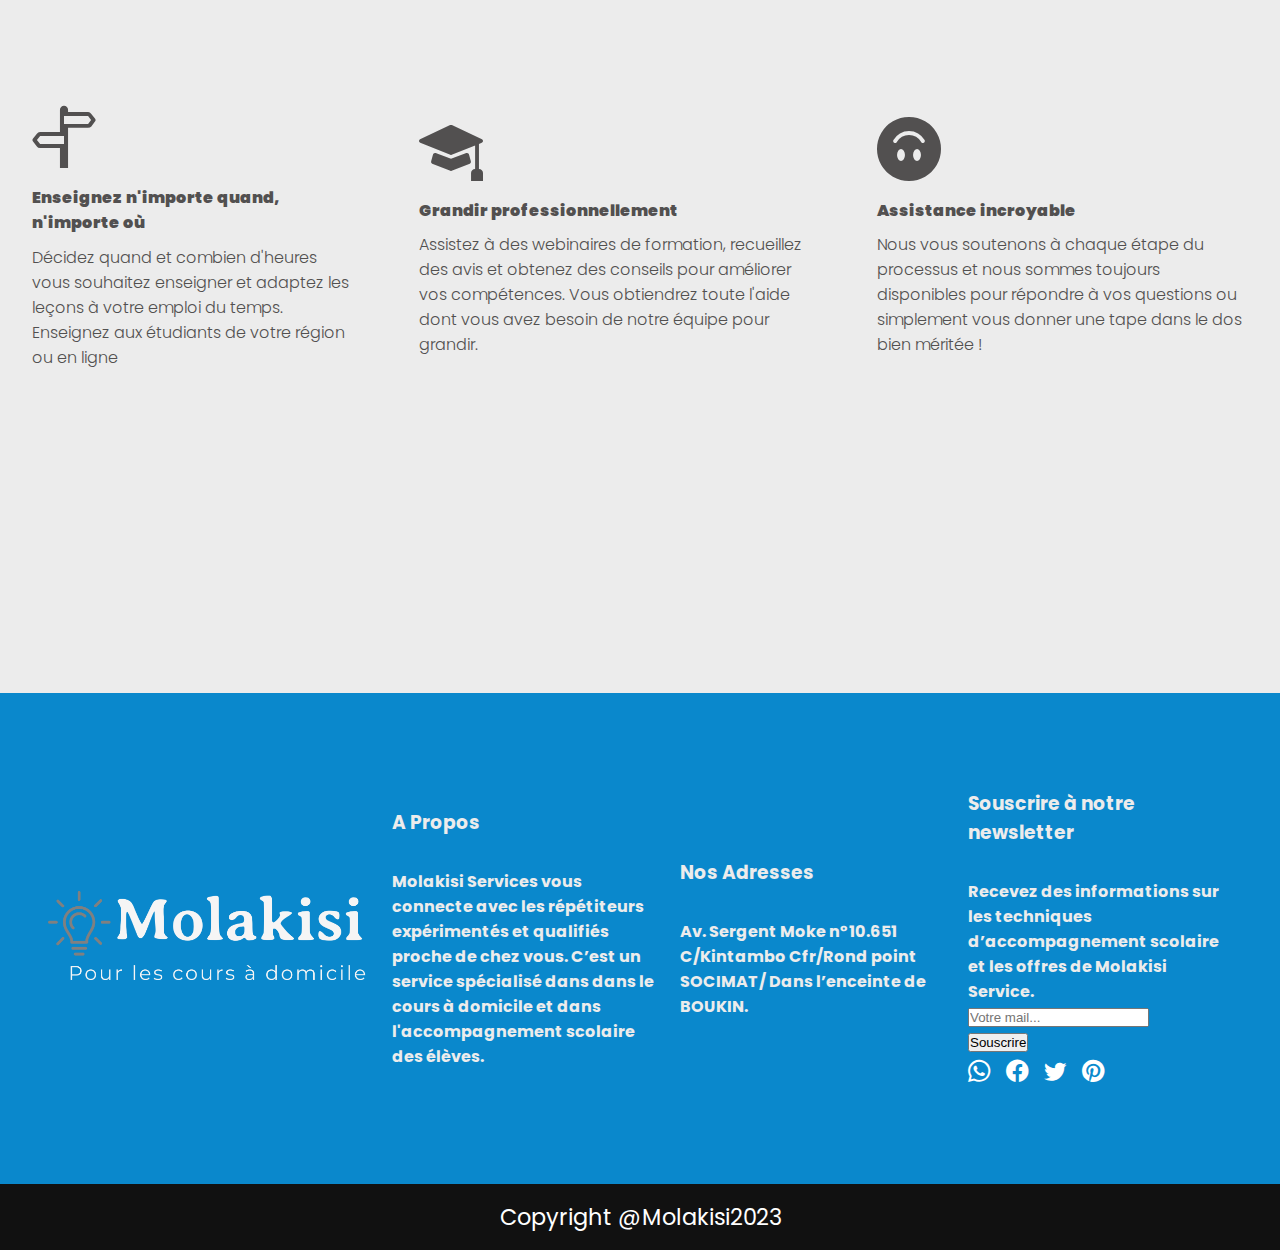
<file: src/views/tutors_devenir.html>
<!DOCTYPE html>
<html lang="en">

<head>
    <meta charset="UTF-8">
    <meta name="viewport" content="width=device-width, initial-scale=1.0">
    <title>Molakisi - Devenir un Tuteur</title>
    <link rel="preconnect" href="https://fonts.googleapis.com">
    <link rel="preconnect" href="https://fonts.gstatic.com" crossorigin>
    <link href="https://fonts.googleapis.com/css2?family=Poppins:wght@400;500;700&display=swap" rel="stylesheet">
    <link rel="shortcut icon" href="public/images/logo.png" type="image/x-icon">
    <!--Google icons-->
    <link rel="stylesheet"
        href="https://fonts.googleapis.com/css2?family=Material+Symbols+Outlined:opsz,wght,FILL,GRAD@20..48,100..700,0..1,-50..200" />
    <!--Bootstrap icon-->
    <link rel="stylesheet" href="https://cdn.jsdelivr.net/npm/bootstrap-icons@1.10.5/font/bootstrap-icons.css">
    <!-- <link rel="stylesheet" href="https://cdnjs.cloudflare.com/ajax/libs/font-awesome/4.7.0/css/font-awesome.min.css"> -->
    <link rel="stylesheet" href="../../public/css/style.css">
    <link rel="stylesheet" href="../../public/css/tutor.css">
    <link rel="stylesheet" href="../../public/css/other_style.css">
    <link rel="stylesheet" href="../../public/css/responsive_style.css">
</head>

<body>
    <header>
        <div class="header__large">
            <!--logo du header-->
            <div class="header__logo">
                <a href="./home.html"><img src="../../public/images/logo_black.png" alt=""></a>
            </div>
            <nav>
                <ul>
                    <li><a href="./home.html">Accueil</a></li>
                    <li><a href="./tutors_devenir.html">Devenez un répétiteur</a></li>
                    <li><a href="./trouver_tutors.html">Trouver un répétiteur</a></li>
                    <li><a href="">FAQ</a></li>
                    <li><a href="./tutors_postuler.html" class="header__btn"
                                ><i class=" bi bi-box-edit"></i> S'inscrire</a></li>                    

                </ul>
            </nav>
        </div>

    </header>

    <div class="header__respo">
        <div class="logo_and_burger">
            <!--logo du header-->
            <div class="logo">
                <a href="./home.html"><img src="../../public/images/logo_black.png" alt=""></a>
            </div>
            <!--icon burger-->
            <div class="burger" >
                <a href="#"  id="affiche__menu"  onclick="toggleBloc()" >
                        <i class="bi bi-menu-button-wide-fill" ></i>
                </a>
            </div>
        </div>
        
        <nav class="menu__burger"  id="mon-bloc">
            <ul>
                <li><a href="./home.html">Accueil</a></li>
                <li><a href="./tutors_devenir.html">Devenez un répétiteur</a></li>
                <li><a href="./trouver_tutors.html">Trouver un répétiteur</a></li>
                <li><a href="">FAQ</a></li>
                <li><a href="#" class="header__btn"
                        onclick="document.getElementById('id01').style.display='block'"><i
                            class=" bi bi-box-arrow-in-right"></i> Login</a></li>

            </ul>
        </nav>
        
    </div>

    <main>
        <section class="container__tutor">
            <div class="tutor__text">
                <h3> <span class="bi bi-arrows-fullscreen"></span>    Boostez votre revenu !</h3>
                <h2> Devenez un enseignant entrepreneur avec Molakisi Services. </h2>
                <p> Rejoindre Molakisi services, 
                    c’est rejoindre une grande communauté de professionnels 
                    de l’éducation de qualité. Nos répétiteurs sont les
                     piliers de notre communauté. En transmettant leur passion au quotidien, 
                     ils offrent plus qu’un cours particulier, ce sont de coaches scolaire qui forment et prépare les leaders du futur.
                </p>


                <a href="./tutors_postuler.html" class="tutor__btn" title="postulez pour devenir tuteur">Postulez
                    maintenant</a>
            </div>
            <div class="tutor__image">
                <img src="../../public/images/bg_tutor.jpg" alt="">
            </div>
        </section>


        <section class="tutor__stat">
            <div class="stat__title">
                <h2>Une communauté des répétiteurs qui jouent aussi le rôle de coaches scolaire auprès de chaque enfant en difficultés d'apprentissage</h2>
                <p>Molakisi rend le tutorat prestigieux et financièrement gratifiant</p>
            </div>
            <div class="stat__number">
                <div class="first__color">
                    <h4>$ 5000 USD</h4>
                    <p>Gains réalisés par les tuteurs</p>
                </div>
                <div class="second__color">
                    <h4>504+</h4>
                    <p>Heures de cours enseignées</p>
                </div>
                <div class="green__color">
                    <h4>1,000</h4>
                    <p>Total étudiants impactés</p>
                </div>
            </div>
        </section>




        <section class="tutor__student">
            <div class="student__title">
                <div>
                    <h2>Accédez à un flux constant d'apprenants </h2>
                </div>
                <div class="tutor__btn_bloc">
                    <a class="tutor__btn" href="./tutors_postuler.html">Postulez maintenant !</a>
                </div>
            </div>
            <div class="student__detail">
                <div>
                    <i class=" bi bi-signpost-split"></i>
                    <h4>Enseignez n'importe quand, n'importe où</h4>
                    <p>
                        Décidez quand et combien d'heures vous souhaitez enseigner et
                        adaptez les leçons à votre emploi du temps.
                        Enseignez aux étudiants de votre région ou en ligne
                    </p>
                </div>
                <div>
                    <i class=" bi bi-mortarboard-fill "></i>
                    <h4>Grandir professionnellement</h4>
                    <p>
                        Assistez à des webinaires de formation, recueillez des avis et
                        obtenez des conseils pour améliorer vos compétences.
                        Vous obtiendrez toute l'aide dont vous avez besoin de notre équipe pour grandir.
                    </p>
                </div>
                <div>
                    <i class=" bi bi-emoji-smile-upside-down-fill"></i>
                    <h4>Assistance incroyable</h4>
                    <p>
                        Nous vous soutenons à chaque étape du processus et nous sommes toujours disponibles
                        pour répondre à vos questions ou simplement vous donner une tape dans
                        le dos bien méritée !
                    </p>
                </div>
            </div>
        </section>

        <section class="become__tutor">

        </section>


        <!-- Le modal pour le login -->
        <section>
            <div id="id01" class="modal">
                <form class="modal-content" id="modal__login" action="/action_page.php">
                    <div class="container__modal">
                        <span onclick="document.getElementById('id01').style.display='none'" class="close"
                            title="Fermer le modal"><i class="bi bi-x-circle"></i></span>
                        <h2>Connexion Tuteur</h2>
                        <!-- <p>Complètez pour accèder à votre compte.</p> -->
                        <hr>
                        <!-- <label for="email"><b>Email</b></label> -->
                        <div class="input__modal">
                            <input type="text" placeholder="Email" name="email" autocomplete="off" required>
                            <input type="password" placeholder="Mot de passe" name="psw" autocomplete="off" required>
                        </div>

                        <!-- <label for="psw"><b>Mot de passe</b></label> -->
                        <div class="clearfix btn__connexion">
                            <button type="submit" class="connexion">Connexion </button>
                        </div>



                        <div class="modal__bottom__form">
                            <label>
                                <input type="checkbox" checked="checked" name="remember" style="margin-bottom:15px"> Se
                                Souvenir de moi
                            </label>
                            <a href="" class="modal__bottom__a">Mot de passe oublié ?</a>

                        </div>
                        <hr>
                        <div class="modal__flex">
                            <p>Nouveau Membre ? <a href="#" id="show__inscrip" class="modal__bottom__a">S'inscrire</a>
                            </p>
                            <p><a href="" class="modal__bottom__a"> Besoin d'aide ?</a></p>
                        </div>


                        <!-- <p>By creating an account you agree to our <a href="#" style="color:dodgerblue">Terms & Privacy</a>.</p> -->


                    </div>
                </form>
                <form class="modal-content" id="modal__inscrip" action="/action_page.php">
                    <span onclick="document.getElementById('id01').style.display='none'" class="close"
                        title="Fermer le modal"><i class="bi bi-x-circle"></i></span>
                    <div class="container__modal">
                        <h2>Bienvenue à Molakisi</h2>
                        <p>Réjoins Molakisi avec des tuteurs de qualités et qualifiés.</p>
                        <hr>
                        <div class="input__modal">
                            <div class="modal__flex">
                                <input type="text" placeholder="Nom" name="name" autocomplete="off" required>
                                <input type="text" placeholder="Prenom" name="psw" autocomplete="off" required>
                            </div>
                            <input type="text" placeholder="Email" name="email" autocomplete="off" required>
                            <input type="password" placeholder="Password" name="pass" autocomplete="off" required>
                            <input type="password" placeholder="Retaper Password" name="pass" autocomplete="off"
                                required>

                        </div>

                        <!-- <label for="psw"><b>Mot de passe</b></label> -->
                        <div class="clearfix btn__connexion">
                            <button type="submit" class="connexion">S'inscrire</button>
                        </div>


                        <hr>
                        <div class="modal__bottom__form">
                            <p>Déjà membre ?, <a href="#" id="show__login" class="modal__bottom__a">Se connecter</a>
                            </p>
                            <a href="" class="modal__bottom__a">Mot de passe oublié ?</a>

                        </div>


                        <!-- <p>By creating an account you agree to our <a href="#" style="color:dodgerblue">Terms & Privacy</a>.</p> -->


                    </div>
                </form>
            </div>
        </section>
        <!-- Le modal pour le login -->

    </main>

        <!-- footer molakisi -->
        <footer class="container__footer">
            <div class="footer__logo">
                <a href="index.html"><img src="../../public/images/logo_white.png" alt=""></a>
            </div>
            <div class="footer__text">
                <h3>A Propos</h3>
                <p>
                    Molakisi Services vous connecte avec les répétiteurs expérimentés et qualifiés proche de chez vous. C’est un service spécialisé dans dans le cours à domicile et dans l'accompagnement scolaire des élèves. 
                </p>
            </div>
            <div class="footer__text">
                <h3>Nos Adresses</h3>
                <p>
                    Av. Sergent Moke n°10.651 C/Kintambo Cfr/Rond point SOCIMAT/ Dans l’enceinte de BOUKIN. 
                </p>
            </div>
            <div class="footer__text">
                <h3>Souscrire à notre newsletter </h3>
                <p>
                    Recevez des informations sur les techniques d’accompagnement scolaire et les offres de Molakisi Service. 
                </p>
                <div class="newsletters">
                    <input type="text" placeholder="Votre mail..." oninput="this.className = ''" class="newsletters__btn"> <br>
                    <button type="submit" class="newsletters__btn">Souscrire</button>

                </div>
                <ul>
                    <li><a href=" https://api.whatsapp.com/send/?phone=243893404985&text&type=phone_number&app_absent=0 "><i class="bi bi-whatsapp"></i></a></li>
                    <li><a href="https://web.facebook.com/molakisiservices/?_rdc=1&_rdr "><i class="bi bi-facebook"></i></a></li>
                    <li><a href=""><i class="bi bi-twitter"></i></a></li>
                    <li><a href=""><i class="bi bi-pinterest"></i></a></li>
                </ul>
            </div>

        </footer>
        <!-- footer molakisi -->



    <div class="copyright">
        <p>Copyright @Molakisi2023</p>
    </div>

    <!-- pour afficher le modal -->
    <script src="../../public/js/modal.js"></script>
   
</body>

</html>
</file>
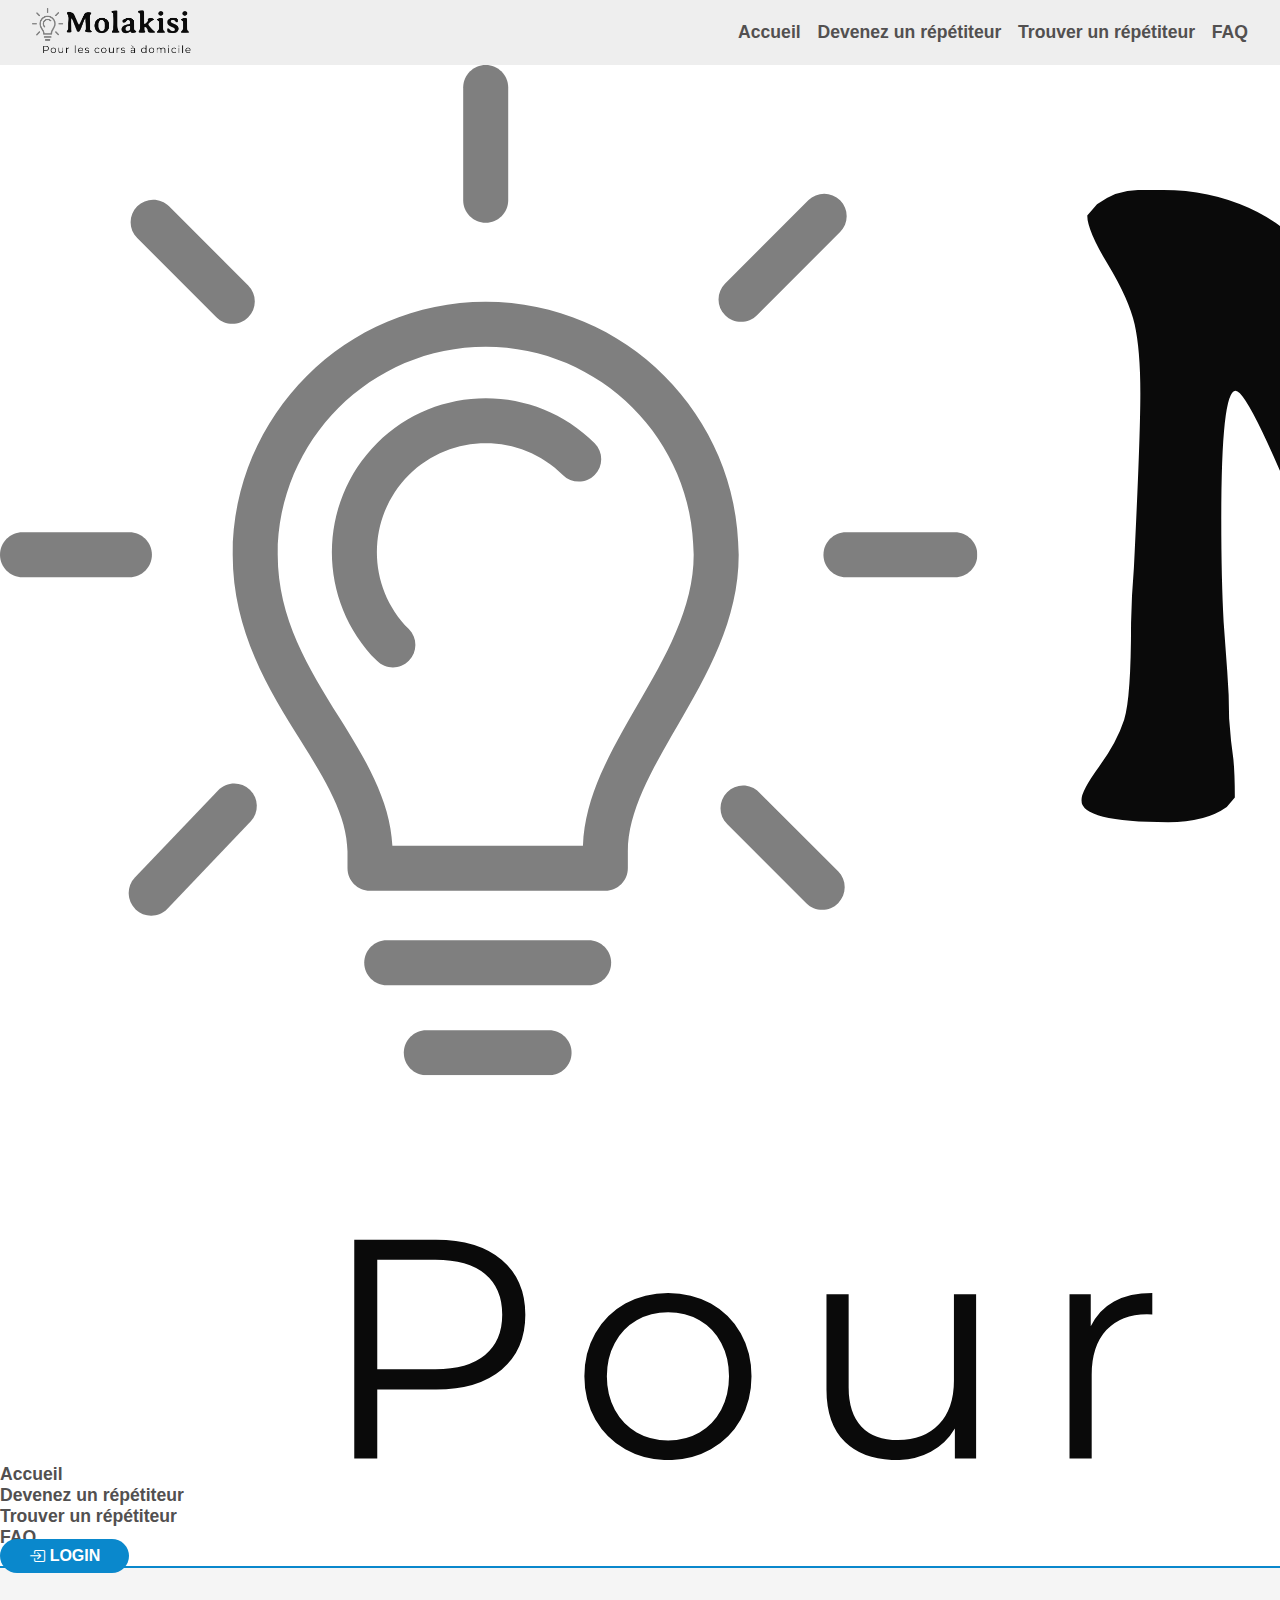
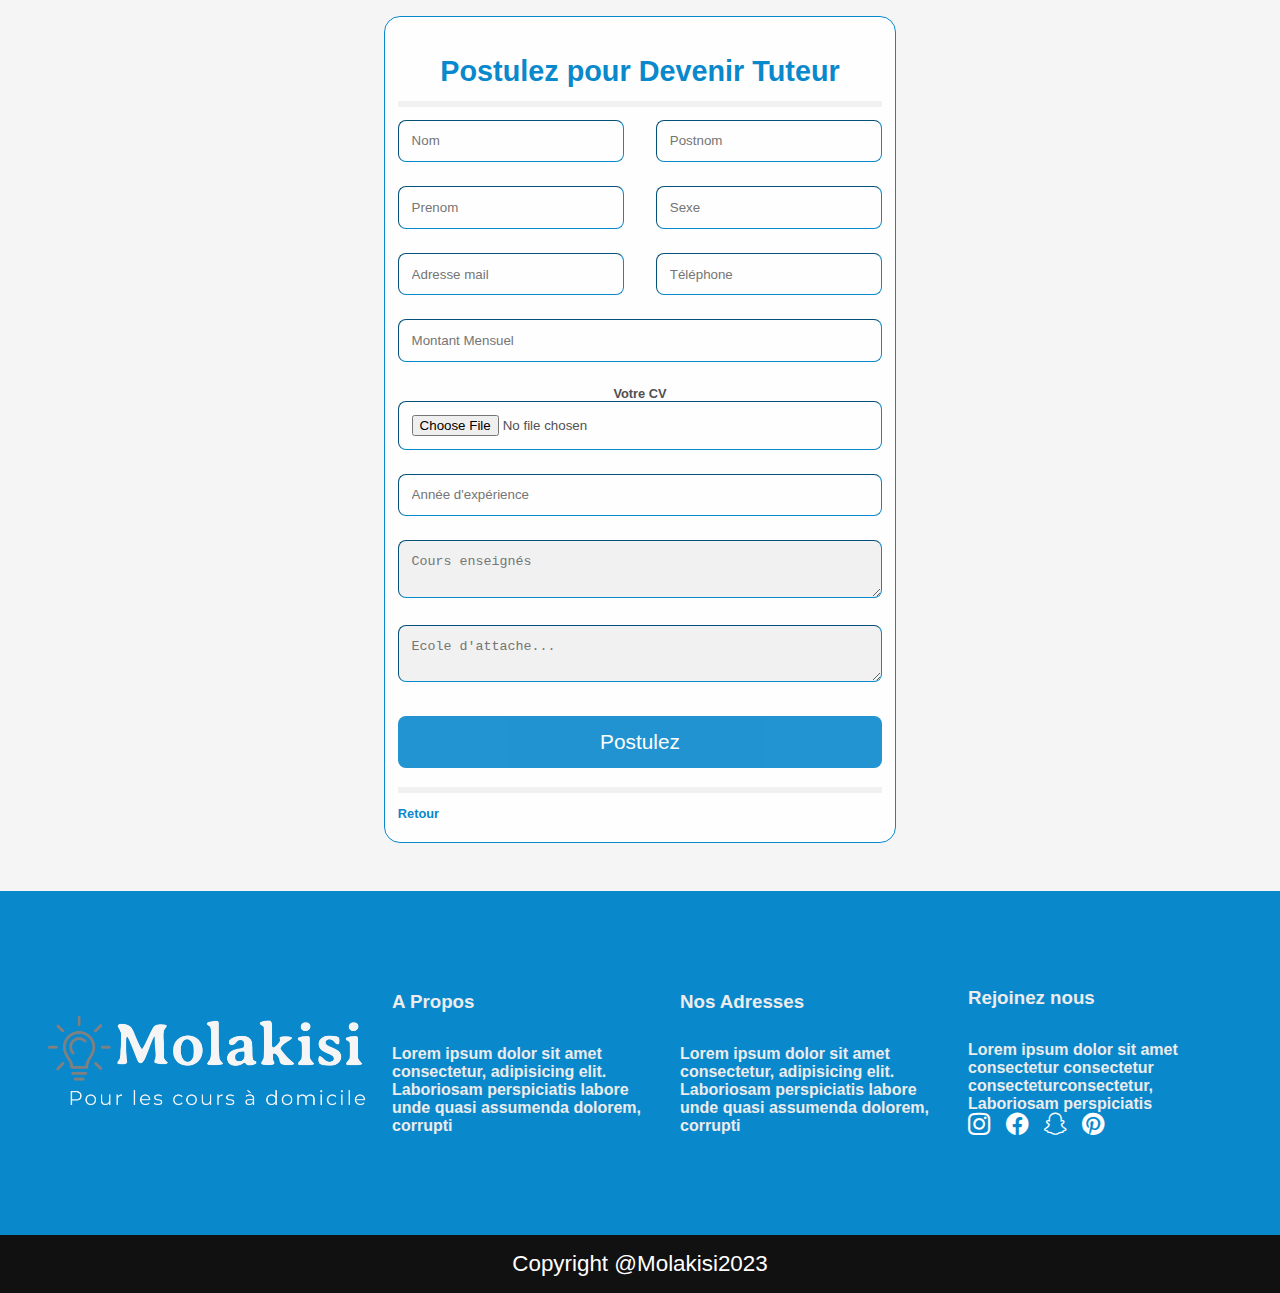
<file: src/views/tutors_postuler.html>
<!DOCTYPE html>
<html lang="en">
<head>
    <meta charset="UTF-8">
    <meta name="viewport" content="width=device-width, initial-scale=1.0">
    <title>Molakisi - Connexion répétiteur</title>
    <!-- lien Poppins -->
    <link rel="shortcut icon" href="../../public/images/Original.png" type="image/x-icon">
    <!--Google icons-->
    <link rel="stylesheet" href="https://fonts.googleapis.com/css2?family=Material+Symbols+Outlined:opsz,wght,FILL,GRAD@20..48,100..700,0..1,-50..200" />
    <!--Bootstrap icon-->
    <link rel="stylesheet" href="https://cdn.jsdelivr.net/npm/bootstrap-icons@1.10.5/font/bootstrap-icons.css">
    <!-- <link rel="stylesheet" href="https://cdnjs.cloudflare.com/ajax/libs/font-awesome/4.7.0/css/font-awesome.min.css"> -->
    <link rel="stylesheet" href="../../public/css/style.css">
    <link rel="stylesheet" href="../../public/css/other_style.css">
    <link rel="stylesheet" href="../../public/css/tutor.css">
    <link rel="stylesheet" href="../../public/css/responsive_style.css">
    
</head>
<body>
    <header>
        <div class="header__large">
            <!--logo du header-->
            <div class="header__logo">
                <a href="./home.html"><img src="../../public/images/logo_black.png" alt=""></a>
            </div>
            <nav>
                <ul>
                    <li><a href="./home.html">Accueil</a></li>
                    <li><a href="./tutors_devenir.html">Devenez un répétiteur</a></li>
                    <li><a href="./trouver_tutors.html">Trouver un répétiteur</a></li>
                    <li><a href="">FAQ</a></li>

                </ul>
            </nav>
        </div>
    </header>
    <div class="header__respo">
        <div class="logo_and_burger">
            <!--logo du header-->
            <div class="logo">
                <a href="./home.html"><img src="../../public/images/logo_black.png" alt=""></a>
            </div>
            <!--icon burger-->
            <div class="burger" >
                <a href="#"  id="affiche__menu"  onclick="toggleBloc()" >
                        <i class="bi bi-menu-button-wide-fill" ></i>
                </a>
            </div>
        </div>
        
        <nav class="menu__burger"  id="mon-bloc">
            <ul>
                <li><a href="./home.html">Accueil</a></li>
                <li><a href="./tutors_devenir.html">Devenez un répétiteur</a></li>
                <li><a href="./trouver_tutors.html">Trouver un répétiteur</a></li>
                <li><a href="">FAQ</a></li>
                <li><a href="#" class="header__btn"
                        onclick="document.getElementById('id01').style.display='block'"><i
                            class=" bi bi-box-arrow-in-right"></i> Login</a></li>

            </ul>
        </nav>
        
    </div>

    <main>
         <!-- bloc pour l'inscription -->
         <section>
            <div class="container__inscription">
                <form class="modal-content form__postuler" action="/action_page.php">
                    <div class="container__modal">
                        <h2>Postulez pour Devenir Tuteur</h2>
                        <!-- <p>Réjoins nous Molakisi avec des tuteurs de qualités et qualifiés.</p> -->
                        <hr>
                        <div class="input__modal">
                            <div class="modal__flex">
                                <input type="text" placeholder="Nom" name="name" autocomplete="off" required>
                                <input type="text" placeholder="Postnom" name="postnom" autocomplete="off" required>
                            </div>
                            <div class="modal__flex">
                                <input type="text" placeholder="Prenom" name="prenom" autocomplete="off" required>
                                <input type="text" placeholder="Sexe" name="sexe" autocomplete="off" required>
                            </div>
                            <!-- <div class="modal__flex">
                                <input type="text" placeholder="Lieu de naissance" name="lieuNais" autocomplete="off" required>
                                <input type="date" placeholder="Date de naissance" name="dateNais" autocomplete="off" required>
                            </div> -->
                            <div class="modal__flex">
                                <input type="mail" placeholder="Adresse mail" name="lieuNais" autocomplete="off" required>
                                <input type="tel" placeholder="Téléphone" name="telephone" autocomplete="off" required>
                            </div>
                            <div class="modal__flex">
                                <input type="tel" placeholder="Montant Mensuel" name="montant" autocomplete="off" required>
                            </div>
                            <div class="">
                                <label for="psw"><b>Votre CV</b></label> <br>
                                <input type="file" placeholder="Votre CV" name="votreCV" autocomplete="off" required>
                            </div>

                            <input type="text" placeholder="Année d'expérience" name="anneExp" autocomplete="off" required>
                            <textarea  class="input__modal" placeholder="Cours enseignés" name="cours" autocomplete="off" ></textarea>   
                            <textarea  class="input__modal" placeholder="Ecole d'attache..." name="ecole" autocomplete="off" ></textarea>   
                           
                        </div>
                
                        <!-- <label for="psw"><b>Mot de passe</b></label> -->
                        <div class="clearfix btn__connexion">
                            <button type="submit" class="connexion" onclick="document.getElementById('id01').style.display='block'">Postulez</button>
                        </div>
                
                        
                        <hr>
                        <div class="modal__bottom__form">
                            <!-- <p>Déjà membre ?, <a href="../home/" class="modal__bottom__a">Se connecter</a> </p> -->
                            <a href="./home.html" class="modal__bottom__a"> Retour</a>
                        </div>

                
                        <!-- <p>By creating an account you agree to our <a href="#" style="color:dodgerblue">Terms & Privacy</a>.</p> -->
                
                        
                    </div>
                </form>
            </div>

            
        </section>

          <!-- Le modal pour la notification -->
          <section>
            <div id="id01" class="modal">
                <div class="modal-content" id="modal_notif">
                    <h2>Notifications</h2>
                    <h4>Bravo !, Nous avons recu toutes vos informations avec succès et nous allons vous contacter sous peu</h4>
                        <p>
                            <a href="./home.html" class="modal__bottom__a">Confirmer</a>
                        </p>
                </div>
            </div>
        </section>
        <!-- Le modal pour la notification -->


    </main>

   





      <!-- footer molakisi -->
      <footer class="container__footer">
        <div class="footer__logo">
            <a href="index.html"><img src="../../public/images/logo_white.png" alt=""></a>
        </div>
        <div class="footer__text">
            <h3>A Propos</h3>
            <p>
                Lorem ipsum dolor sit amet consectetur, adipisicing elit. Laboriosam perspiciatis
                labore unde quasi assumenda dolorem, corrupti
            </p>
        </div>
        <div class="footer__text">
            <h3>Nos Adresses</h3>
            <p>
                Lorem ipsum dolor sit amet consectetur, adipisicing elit. Laboriosam perspiciatis
                labore unde quasi assumenda dolorem, corrupti

            </p>
        </div>
        <div class="footer__text">
            <h3>Rejoinez nous </h3>
            <p>
                Lorem ipsum dolor sit amet consectetur consectetur
                consecteturconsectetur, Laboriosam perspiciatis
            </p>
            <ul>
                <li><a href=""><i class="bi bi-instagram"></i></a></li>
                <li><a href=""><i class="bi bi-facebook"></i></a></li>
                <li><a href=""><i class="bi bi-snapchat"></i></a></li>
                <li><a href=""><i class="bi bi-pinterest"></i></a></li>
            </ul>
        </div>

    </footer>
    <!-- footer molakisi -->


    <div class="copyright">
        <p>Copyright @Molakisi2023</p>
    </div>
   
    <script src="../../public/js/modal.js"></script>

</body>
</html>
</file>
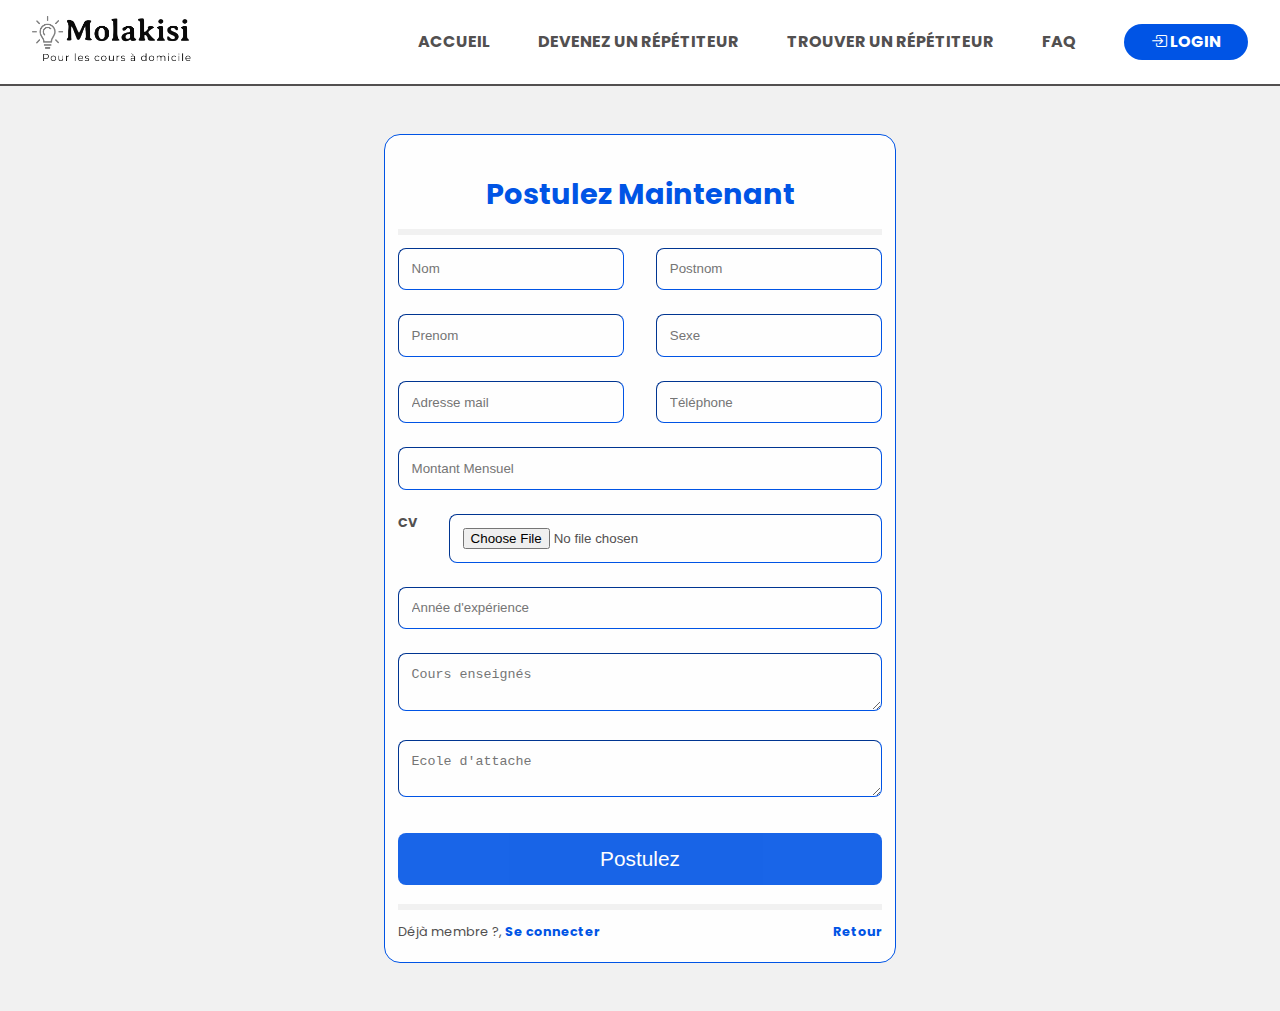
<file: Views/devenir_tutors/tutors_postuler.html>
<!DOCTYPE html>
<html lang="en">
<head>
    <meta charset="UTF-8">
    <meta name="viewport" content="width=device-width, initial-scale=1.0">
    <title>Molakisi - Connexion répétiteur</title>
    
    <link rel="preconnect" href="https://fonts.googleapis.com">
    <link rel="preconnect" href="https://fonts.gstatic.com" crossorigin>
    <link href="https://fonts.googleapis.com/css2?family=Poppins:wght@300&display=swap" rel="stylesheet">
    <link rel="shortcut icon" href="style/images/logo.png" type="image/x-icon">
    <!--Google icons-->
    <link rel="stylesheet" href="https://fonts.googleapis.com/css2?family=Material+Symbols+Outlined:opsz,wght,FILL,GRAD@20..48,100..700,0..1,-50..200" />
    <!--Bootstrap icon-->
    <link rel="stylesheet" href="https://cdn.jsdelivr.net/npm/bootstrap-icons@1.10.5/font/bootstrap-icons.css">
    <!-- <link rel="stylesheet" href="https://cdnjs.cloudflare.com/ajax/libs/font-awesome/4.7.0/css/font-awesome.min.css"> -->
    <link rel="stylesheet" href="../../style/css/style.css">
    <link rel="stylesheet" href="../../style/css/other_style.css">
    <link rel="stylesheet" href="../../style/css/tutor.css">
    
</head>
<body>
    <header>
        <div class="header__large">
            <!--logo du header-->
            <div class="header__logo">
            <a href="../home/" ><img src="../../style/images/logo_black.png" alt=""></a>
            </div> 
            <nav>
                <ul>
                    <li><a href="../home/">Accueil</a></li>
                    <li><a href="../devenir_tutors/">Devenez un répétiteur</a></li>
                    <li><a href="../trouver_tutors/">Trouver un répétiteur</a></li>
                    <li><a href="">FAQ</a></li>
                    <li><a href="#"  class="header__btn"  onclick="document.getElementById('id01').style.display='block'"><i class=" bi bi-box-arrow-in-right"></i> Login</a></li>

                </ul>
            </nav>
        </div>
        
       <!--div class="header__small">
            !--logo du header--
            <div class="header__logo">
                <a href="index.html" ><img src="images/logo_black.png" alt=""></a>
            </div> 
            <nav id="myLinks">
                <ul>
                    <li><a href="">Accueil</a></li>
                    <li><a href="">Devenez un répétiteur</a></li>
                    <li><a href="">Trouver un répétiteur</a></li>
                    <li><a href="">FAQ</a></li>
                </ul>
            </nav>
        
            <a href="javascript:void(0);" class="burger" onclick="btnBurger()">
            <i class="bi bi-menu-button-wide"></i>
        </a>
       </div-->
    
    <script>
        //le script du burger pour le mobile et le responsive
        function btnBurger() {
            var x = document.getElementById("myLinks");
            if (x.style.display === "block") {
                x.style.display = "none";
            } else {
                x.style.display = "block";
            }
        }
    </script>
        

    </header>

    <main>
         <!-- bloc pour l'inscription -->
         <section>
            <div class="container__inscription">
                <form class="modal-content form__postuler" action="/action_page.php">
                    <div class="container__modal">
                        <h2>Postulez Maintenant</h2>
                        <!-- <p>Réjoins nous Molakisi avec des tuteurs de qualités et qualifiés.</p> -->
                        <hr>
                        <div class="input__modal">
                            <div class="modal__flex">
                                <input type="text" placeholder="Nom" name="name" autocomplete="off" required>
                                <input type="text" placeholder="Postnom" name="postnom" autocomplete="off" required>
                            </div>
                            <div class="modal__flex">
                                <input type="text" placeholder="Prenom" name="prenom" autocomplete="off" required>
                                <input type="text" placeholder="Sexe" name="sexe" autocomplete="off" required>
                            </div>
                            <!-- <div class="modal__flex">
                                <input type="text" placeholder="Lieu de naissance" name="lieuNais" autocomplete="off" required>
                                <input type="date" placeholder="Date de naissance" name="dateNais" autocomplete="off" required>
                            </div> -->
                            <div class="modal__flex">
                                <input type="mail" placeholder="Adresse mail" name="lieuNais" autocomplete="off" required>
                                <input type="tel" placeholder="Téléphone" name="telephone" autocomplete="off" required>
                            </div>
                            <div class="modal__flex">
                                <input type="tel" placeholder="Montant Mensuel" name="montant" autocomplete="off" required>
                            </div>
                            <div class="modal__flex">
                                <label for="psw"><b> CV</b></label>
                                <input type="file" placeholder="Votre CV" name="votreCV" autocomplete="off" required>
                            </div>

                            <input type="text" placeholder="Année d'expérience" name="anneExp" autocomplete="off" required>
                            <textarea  class="input__modal" placeholder="Cours enseignés" name="cours" autocomplete="off" ></textarea>   
                            <textarea  class="input__modal" placeholder="Ecole d'attache" name="ecole" autocomplete="off" ></textarea>   
                           
                        </div>
                
                        <!-- <label for="psw"><b>Mot de passe</b></label> -->
                        <div class="clearfix btn__connexion">
                            <button type="submit" class="connexion">Postulez</button>
                        </div>
                
                        
                        <hr>
                        <div class="modal__bottom__form">
                            <p>Déjà membre ?, <a href="../home/" class="modal__bottom__a">Se connecter</a> </p>
                            <a href="./index.html" class="modal__bottom__a"> Retour</a>

                        </div>

                
                        <!-- <p>By creating an account you agree to our <a href="#" style="color:dodgerblue">Terms & Privacy</a>.</p> -->
                
                        
                    </div>
                </form>
            </div>

            <div id="id01" class="modal">
            
            </div>
        </section>
        <!-- Le modal pour le login -->

    </main>
    <!-- Button to open the modal -->
   
</body>
</html>
</file>
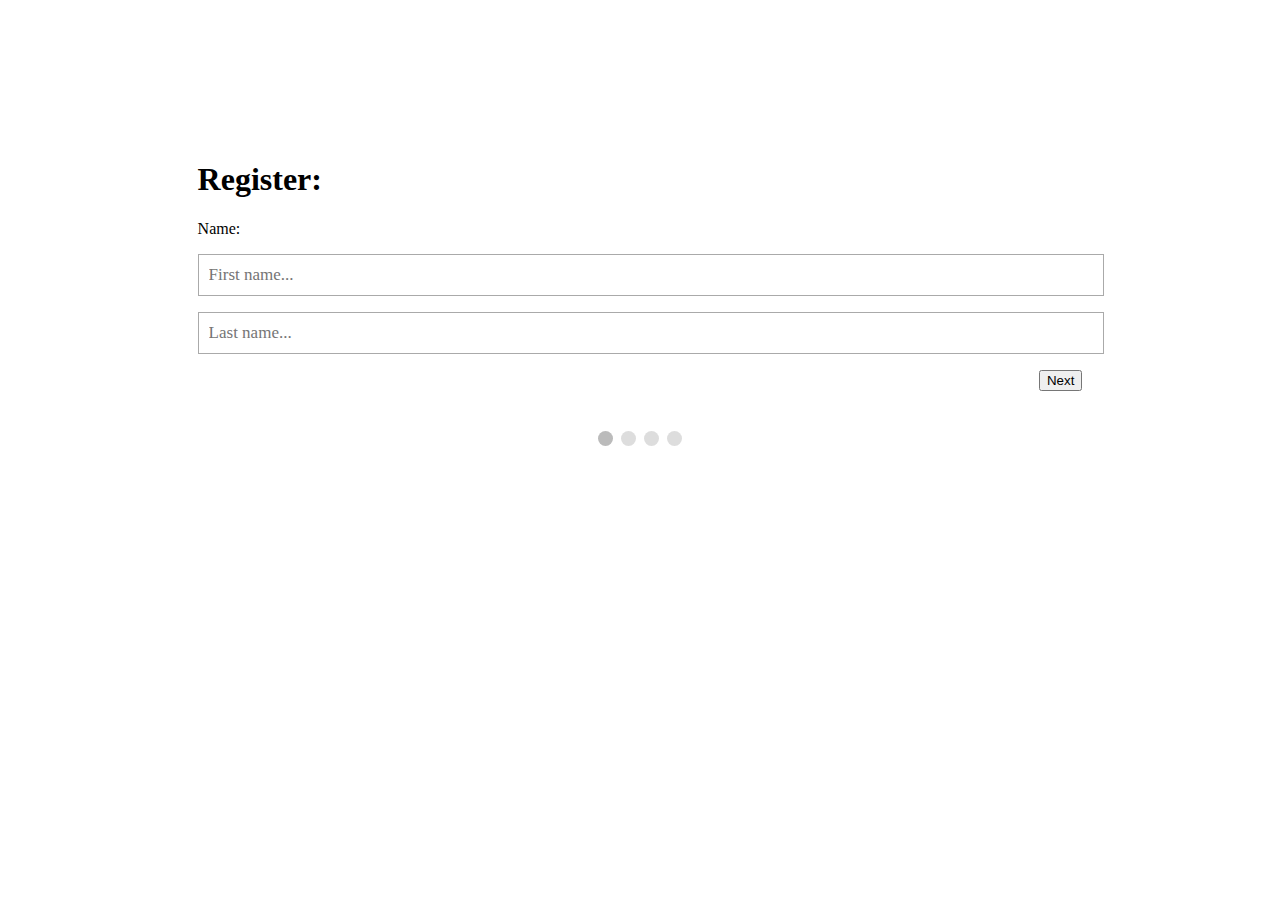
<file: Views/inscription_user/mform.html>
<!DOCTYPE html>
<html lang="en">
<head>
    <meta charset="UTF-8">
    <meta name="viewport" content="width=device-width, initial-scale=1.0">
    <title>M form</title>
</head>
<body>
    <header></header>
    <main>
        <section>
            <form id="regForm" action="">

                <h1>Register:</h1>
                
                <!-- One "tab" for each step in the form: -->
                <div class="tab">Name:
                  <p><input placeholder="First name..." oninput="this.className = ''"></p>
                  <p><input placeholder="Last name..." oninput="this.className = ''"></p>
                </div>
                
                <div class="tab">Contact Info:
                  <p><input placeholder="E-mail..." oninput="this.className = ''"></p>
                  <p><input placeholder="Phone..." oninput="this.className = ''"></p>
                </div>
                
                <div class="tab">Birthday:
                  <p><input placeholder="dd" oninput="this.className = ''"></p>
                  <p><input placeholder="mm" oninput="this.className = ''"></p>
                  <p><input placeholder="yyyy" oninput="this.className = ''"></p>
                </div>
                
                <div class="tab">Login Info:
                  <p><input placeholder="Username..." oninput="this.className = ''"></p>
                  <p><input placeholder="Password..." oninput="this.className = ''"></p>
                </div>
                
                <div style="overflow:auto;">
                  <div style="float:right;">
                    <button type="button" id="prevBtn" onclick="nextPrev(-1)">Previous</button>
                    <button type="button" id="nextBtn" onclick="nextPrev(1)">Next</button>
                  </div>
                </div>
                
                <!-- Circles which indicates the steps of the form: -->
                <div style="text-align:center;margin-top:40px;">
                  <span class="step"></span>
                  <span class="step"></span>
                  <span class="step"></span>
                  <span class="step"></span>
                </div>
                
                </form>
        </section>
    </main>
    <style>
        /* Style the form */
#regForm {
  background-color: #ffffff;
  margin: 100px auto;
  padding: 40px;
  width: 70%;
  min-width: 300px;
}

/* Style the input fields */
input {
  padding: 10px;
  width: 100%;
  font-size: 17px;
  font-family: Raleway;
  border: 1px solid #aaaaaa;
}

/* Mark input boxes that gets an error on validation: */
input.invalid {
  background-color: #ffdddd;
}

/* Hide all steps by default: */
.tab {
  display: none;
}

/* Make circles that indicate the steps of the form: */
.step {
  height: 15px;
  width: 15px;
  margin: 0 2px;
  background-color: #bbbbbb;
  border: none;
  border-radius: 50%;
  display: inline-block;
  opacity: 0.5;
}

/* Mark the active step: */
.step.active {
  opacity: 1;
}

/* Mark the steps that are finished and valid: */
.step.finish {
  background-color: #04AA6D;
}
    </style>
    <script>
        var currentTab = 0; // Current tab is set to be the first tab (0)
        showTab(currentTab); // Display the current tab

function showTab(n) {
  // This function will display the specified tab of the form ...
  var x = document.getElementsByClassName("tab");
  x[n].style.display = "block";
  // ... and fix the Previous/Next buttons:
  if (n == 0) {
    document.getElementById("prevBtn").style.display = "none";
  } else {
    document.getElementById("prevBtn").style.display = "inline";
  }
  if (n == (x.length - 1)) {
    document.getElementById("nextBtn").innerHTML = "Submit";
  } else {
    document.getElementById("nextBtn").innerHTML = "Next";
  }
  // ... and run a function that displays the correct step indicator:
  fixStepIndicator(n)
}

function nextPrev(n) {
  // This function will figure out which tab to display
  var x = document.getElementsByClassName("tab");
  // Exit the function if any field in the current tab is invalid:
  if (n == 1 && !validateForm()) return false;
  // Hide the current tab:
  x[currentTab].style.display = "none";
  // Increase or decrease the current tab by 1:
  currentTab = currentTab + n;
  // if you have reached the end of the form... :
  if (currentTab >= x.length) {
    //...the form gets submitted:
    document.getElementById("regForm").submit();
    return false;
  }
  // Otherwise, display the correct tab:
  showTab(currentTab);
}

function validateForm() {
  // This function deals with validation of the form fields
  var x, y, i, valid = true;
  x = document.getElementsByClassName("tab");
  y = x[currentTab].getElementsByTagName("input");
  // A loop that checks every input field in the current tab:
  for (i = 0; i < y.length; i++) {
    // If a field is empty...
    if (y[i].value == "") {
      // add an "invalid" class to the field:
      y[i].className += " invalid";
      // and set the current valid status to false:
      valid = false;
    }
  }
  // If the valid status is true, mark the step as finished and valid:
  if (valid) {
    document.getElementsByClassName("step")[currentTab].className += " finish";
  }
  return valid; // return the valid status
}

function fixStepIndicator(n) {
  // This function removes the "active" class of all steps...
  var i, x = document.getElementsByClassName("step");
  for (i = 0; i < x.length; i++) {
    x[i].className = x[i].className.replace(" active", "");
  }
  //... and adds the "active" class to the current step:
  x[n].className += " active";
}
    </script>
</body>
</html>
</file>
<file: public/css/style.css>
:root{
    --primary-color: #0054e594;
    --secondary-color: #CCA659;
    --last-color: #525050;
    --other-color: #ececec;
    --profiler-color: #0054e5;
    --partner-color: #FAE0D0;
    --font-size-main: 16px;
    --padding-main: 1rem 5rem;
    --padding-respo: 1rem;   
}
/*---------------------ours variables-----------------------*/
*{
    margin: 0;
    padding: 0;
}
body{
    font-family: 'Poppins', sans-serif;
    font-weight: 400;
    color: var(--last-color);
}
/*---------------------headers-----------------------*/
.header__large{
    background-color: #eeeeee;
    display: flex;
    justify-content: space-between;
    align-items: center;
    padding: 0.5rem 2rem;  
}
.header__large .header__logo img{
    width: 10rem;
}
/* continu la modification pour créer le burger */
.header__large ul{
    display: flex;    
    gap: 1.05rem;
    list-style: none;
}
nav a{
    color: var(--last-color);
    text-decoration: none;
    font-size: 1.1rem;
    font-weight: bold;
    transition: all 0.3s ease;
}
nav a:hover{
    color: #111;
}
nav a:active{
    color: var(--primary-color);
}
nav .header__btn{
    padding: 0.4rem 1.7rem;
    border-radius: 3rem;
    margin-left: 0rem;
    font-weight: bold;
}
/*---------------------section une =  presentation de trouver un répétiteur-----------------------*/
.repetiteur{
    background-image: url(../images/bg_father.jpg);
    background-size: cover;
    background-position: center;
    height: 100vh;
    max-width: 100%;
    display: flex;
    justify-content: left;
    padding-left: 6rem;
}
.repetiteur__bloc__text{
    margin-top: 20vh;
}
.repetiteur__bloc__text p{
    width: 40%;
    font-size: 1.8rem;
    text-align: center;
    margin-bottom: 3rem;
}
.repetiteur__bloc__text a, .faq__text a,.header__btn{
    background-color: var(--primary-color);
    color: white;
    padding: 1rem 1.5rem;
    margin: 5rem 0 0 0rem;
    border-radius: 0.8rem;
    text-transform: uppercase;
    border: 2px transparent solid;
    font-size: 1rem;
    font-weight: 700;
    text-decoration: none;
    transition: all 0.3s ease;
} 
.repetiteur__bloc__text a:hover, 
.header__btn:hover, 
.faq__text a:hover{
    background-color: transparent;
    color: var(--primary-color);
    border: 2px #0054e573 solid;
    font-weight: 700;
}
/*---------------------section deux =  bloc bienvenue -----------------------*/

.bloc__bienvenue{
    background-color: var(--secondary-color);
    text-align: center;
    padding: 1rem 0;
    color: #fff;
}
.bloc__bienvenue h2{
    font-weight: bold;
    font-size: 2.5rem;

}
.bloc__bienvenue p{
    padding: 0 20rem;
}
/*---------------------section trois =  les 4 blocs-----------------------*/
.container__section4{
    display: flex;
    justify-content: center;
    align-content: center;
    gap: 3.5rem;
    padding: 4rem 7rem;
}
.container__section4 div{
    background-color: var(--other-color) ;
    border-radius: 1rem;
    padding: 1.5rem;
    text-align: center;
}
.container__section4 .icon__bloc{
    font-size: 8rem;
    margin-bottom: 1rem;
}
/*---------------------section quatre = info molakisi-----------------------*/
.info__molakisi{
    display: flex;
    /* gap: 2rem */
    /* padding: var(--padding-main); */

}
.info__image img{
    width: 35rem;
    height: 30rem;
}
.info__text{
    display: flex;
    flex-direction: column;
    justify-content: center;
    align-content: center;
    height: 30rem;
    padding: 1rem 3rem;
    /* background-color: var(--primary-color); */
    background-color: var(--other-color);
}
.info__text h3{
    font-size: 1.7rem;
    margin-bottom: 1.5rem;
    font-weight: 700;
}
.info__text h4{
    margin: 1rem 0;
    font-size: 1.2rem;
}

/*---------------------section cinq = faq molakisi-----------------------*/
.container__faq{
    background-image: url(../images/bg_faq.jpg);
    background-size: cover;
    background-position: center;
    height: 100vh;
    max-width: 100%;
    display: flex;
    flex-direction: column;
    justify-content: left;
    padding: var(--padding-main);

}
.faq__title{
    text-transform: uppercase;
    line-height: 6.6rem;
    margin-top: 8rem;
}
.faq__title h2{
    font-size: 15rem;
    font-weight: bold;
    color: var(--primary-color);
}
.faq__title b{
    text-transform: uppercase;
    font-size: 2.3rem;
    padding-left: 1rem;
}
.faq__text p{
    text-align: justify;
    margin-left: 1rem;
    width: 50%;
    margin-bottom: 2rem;
}
.faq__text a{
    margin: 5rem 0;
}/*ce relier avec le button de a repetiteur__bloc__text a:hover*/
/*---------------------section 6 = partner molakisi-----------------------*/
.container__partner{
    background-color: var(--other-color);
    padding: 6rem 3rem;
    display: flex;
    justify-content: space-between;
    align-content: center;
    gap: 6rem;
}
.partner__text{
    width: 75%;
    font-weight: 600;
}
.partner__text h2{
    color: var(--profiler-color);
    text-transform: uppercase;
    font-weight: bolder;
    font-size: 3.5rem;
    margin-bottom: 2rem;
}
.partner__logo{
    display: flex;
    justify-content: flex-start;
    flex-wrap: wrap;
    gap: 1.5rem
}
.partner__logo img{
    width: 8rem;
    height: 6rem;
}
/*---------------------footer molakisi-----------------------*/
.container__footer{
    background-color: var(--primary-color);
    color: var(--other-color);
    display: flex;
    justify-content: center;
    align-items: center;
    gap: 1.5rem;
    padding: 6rem 3rem;
}
.footer__logo img{
    max-width: 20rem;
}
.footer__text h3{
    margin-bottom: 2rem;
}
.footer__text{
    width: 35%;
}
.footer__text p{
    font-weight: bolder;
}
.footer__text ul{
    list-style: none;
    display: flex;
    justify-content: flex-start;
    align-items: left;
    gap: 1rem;
}
.footer__text ul a{
    text-decoration: none;
    color: #fff;
    font-size: 1.4rem;
}
.copyright{
    background-color: #111;
    padding: var(--padding-main);
    text-align: center;
    font-size: 1.4rem;
    color: #fff;
}
/*---------------le responsive---------*/
.burger{
    display: none;
}
@media only screen and (min-width: 300px) and (max-width: 850px) {
    /*header-*/
    .header__large{
        padding: 0.5rem 1rem;  
        width: 100%;
    }
/*---------------------section une =  presentation de trouver un répétiteur-----------------------*/
    .repetiteur{        
        padding: 0rem;
    }
    .bg_respo{
        background-color: #01304a6e; /*la bg du respo */
        color: var(--other-color);
        width: 100%;
        height: 100vh;
        display: flex;
        justify-content: center;
        align-items: center;
    }
    .repetiteur .repetiteur__bloc__text p{
        width: 100%;
        font-size: 1.5rem;
    }
    .repetiteur__bloc__text a, .faq__text a{
        padding: var(--padding-respo);
        margin: 0 3.5rem;
        font-size: 0.8rem;
    }
    .repetiteur__bloc__text a:hover{
        border: 4px inset var(--profiler-color);
        background-color: transparent;
        color: var(--profiler-color);
        font-size: 0.8rem;
    }
/*---------------------section deux =  bloc bienvenue -----------------------*/
    .bloc__bienvenue{
        padding: 1rem 0;
        text-align: center;
    }
    .bloc__bienvenue h2{
        font-size: 1.5rem;
    }
    .bloc__bienvenue p{
        padding: var(--padding-respo);
    }
/*---------------------section trois =  les 4 blocs-----------------------*/
    .container__section4{
        flex-direction: column;
        gap: 1rem;
        padding: var(--padding-respo);
        text-align: center;
    }
    .container__section4 div{
        padding: var(--padding-respo);
    }
/*---------------------section quatre = info molakisi-----------------------*/
    .info__molakisi{
        flex-direction: column;
        justify-content: center;
        gap: 0.2rem;
        padding: var(--padding-respo);
    }
    .info__image img{
        width: 18rem;
        border-radius: 1rem;
    }
    .info__text{
        margin: 1rem 0;
        padding: 1.2rem;
    }
    .info__text h3{
        font-style: 1rem;
        margin-bottom: 0.5rem;
        line-height: 1.8rem;
    }
    .info__text h4{
        margin: 0.2rem;
        font-size: 1rem;
    }

/*---------------------section cinq = faq molakisi-----------------------*/
    .container__faq{
        padding: 3rem 1rem 8rem 1rem;
    }
    .faq__title{
        line-height: 3.4rem;
        margin-top: 0rem;
    }
    .faq__title h2{
        font-size: 8rem;
    }
    .faq__title b{
        font-size: 1.3rem;
        padding-left: 0.5rem;
    }
    .faq__text p{
        width: 82%;
        margin-bottom: 2rem;
    }
    .faq__text a{
        margin: 8rem 0;
        color: #fff;
    }
/*---------------------section 6 = partner molakisi-----------------------*/
    .container__partner{
        padding: 3rem 2rem;
        flex-direction: column;
        gap: 2rem;
    }
    .partner__text{
        width: 100%;
        text-align: justify;
    }
    .partner__text h2{
        font-size: 1.5rem;
        margin-bottom: 0.5rem;
    }
    .partner__logo{
        gap: 1.3rem
    }
    .partner__logo img{
        width: 7rem;
        height: 6rem;
    }

/*---------------------footer molakisi-----------------------*/
.container__footer{
    flex-direction: column;
    gap: 2rem;
    padding: var(--padding-respo)
}
.footer__logo img{
    max-width: 18rem;
}

.footer__text{
    width: 100%;
}
.copyright{
    font-size: 1rem;
}

    .header__large nav{
        display: none;
    }
    .top__nav{
        display: flex;
        justify-content: space-between;
        gap: 0.3rem;
        list-style: none;
    }
    header{
        display: flex;
        flex-direction: row;
        text-transform: uppercase;
        align-items: center;
    }
  
  /* Style the hamburger menu */
  .burger {
    color: var(--primary-color);
    font-size: 2rem;
    display: block;
  }
   #myLinks0 {
    display:  none;
  }
  #myLinks {
    display:  block;
  }
  nav a{
    color: var(--last-color);
    text-decoration: none;
    font-size: 1rem;
    font-weight: bold;
    display: block;
  }

}
</file>
<file: public/css/tutor.css>
:root{
  --primary-color: #0a88cc;
  --secondary-color: #CCA659;
  --last-color: #525050;
  --other-color: #ececec;
  --profiler-color: #0a88cc;
  --partner-color: #FAE0D0;
  --font-size-main: 16px;
  --padding-main-tutor: 1.8rem 2rem;
  --padding-respo: 1rem;   
}
/*-------------
    les styles pour la page
    -devenir_tutor
    -trouver_tutors
    -insc3ription_user
*/

/*---------------------pour la page devenir_tutors/-----------------------*/
.container__tutor{
    background-color: var(--other-color);
    height: max-content;
    display: flex;
    justify-content: space-between;
    gap: 1rem;
    margin-bottom: 2rem;
  }
  .tutor__text{
    padding: 2rem;
    width: 100%;
  }
  .tutor__text h3 span{
    font-size: 1.8rem;
    color: var(--primary-color);
    width: 20rem;
    height: 4rem;
  }
  
  .tutor__text h2{
    font-size: 3.2rem;
    margin-top: 0.5rem;
    color: var(--primary-color);
    line-height: 4.2rem;
    font-weight: 900;
  }

  .tutor__text p{
    margin: 3rem 0;
    font-size: 1.1rem;
  }
  .tutor__btn_bloc{
    width: 30%;
  }
  .tutor__btn{
    border-radius: 0.6rem;
    border: none;
    color: var(--other-color);
    padding: 1rem;
    background: var(--primary-color);
    font-size: 1.2rem;
    font-weight: 700;
    text-decoration: none;
    transition: 1s all;
  }
  .tutor__btn:hover{
    border: 3px inset var(--primary-color);
    color: var(--primary-color);
    background-color: transparent;
  }
  .tutor__btn:active{
    color: #111;
  }
  .tutor__image{
    height: 70vh;
    width: 100%;
    padding: 0;
  }
    
  .tutor__image img{
     width: 100%;
    height: 100%; 
  }
  
  /* les premiers styles sont inclus dans la section précedente */
  .stat__number{
    display: flex;
    justify-content: center;
    gap: 8rem;
    margin: 6rem 0;
    font-size: 1.3rem;
  } 
  .stat__number div h4{
    font-size: 3rem;
  }
  .stat__number .first__color h4{
    color: var(--secondary-color);
  }
  .second__color h4{
    color: #f80eaa;
  }
  .green__color h4{
    color: green;
  }
  /*---------section statistique tutor---------*/
  .tutor__student{
    background-color: var(--other-color);
    color: var(--primary-color);
    height: 100vh;
    padding: var(--padding-main-tutor);
  }
  .student__title{
    display: flex;
    justify-content: space-between;
    align-items: center;
    gap: 1rem;
  }
  .student__title h2{
    font-size: 3.6rem;
    font-weight: bolder;
    margin-right: 3rem;
  }
  .student__title .tutor__btn{
    background-color: var(--other-color);
    color: var(--primary-color);
    margin-right: 0.8rem;
    border: 3px inset var(--primary-color);
  }
  .student__title .tutor__btn:hover{
    color: var(--other-color);
    background-color: var(--primary-color);
    border: 3px inset var(---color);
  }
  .student__detail{
    display: flex;
    justify-content: center;
    align-items:center;
    gap: 4rem;
    margin: 6rem 0 0 0;
    font-weight: 300;
    color: var(--last-color);
  }
  .student__detail div i{
    font-size: 4rem;
    margin-bottom: 1rem;
  }
  .student__detail h4{
    font-weight: 900;
    margin-bottom: 0.6rem;
  }
  /*---------section flux d'etudiant---------*/
  /*.become__tutor{
  
  }*/
  /*---------section become tutor steps---------*/
  
  
/*--##########-------Page trouver un tutors-----------------------*/
.container__tutors{
    background-image: url(../images/bg_tutor2.jpg);
    background-size: cover;
    background-position: center;
}

.container__tutors .bg_trans{
    background-color: rgba(0,0,0,0.5);
    height: 90vh;
    display: flex;
    flex-direction: column;
    align-content: center;
    justify-content: center;
    padding: var(--padding-main);
}
.bg_trans div {
   width: 70%;
   color: var(--other-color);
}
.container__tutors div h2{
    font-size: 3rem;
    font-weight: bold;
    line-height: 3rem;
    margin-bottom: 1rem;
}
.container__tutors div p{
    margin: 2rem 0;
}
.btn_get_tutor{
    background-color: var(--primary-color);
    color: var(--other-color);
    padding: 1rem 2rem;
    border-radius: 0.8rem;
    text-transform: uppercase;
    font-size: 1rem;
    font-weight: 700;
    text-decoration: none;
    transition: all 0.8s ease;
} 
.btn_get_tutor:hover{
    border: 3px inset var(--primary-color);
    background-color: transparent;
    color: #f1f1f1b9;
}
.btn_get_tutor:active{
  border: 3px inset var(--other-color);
  color: var(--other-color);
}
/*---------------------section 3 =  Les avantages du répétiteur-----------------------*/
.container__avance{
    text-align: center;
    padding: var(--padding-main-tutor);
    color: #111;
}
.container__avance h2{
    font-size: 1.7rem;
    font-weight: bolder;
}
.avance__detail{
    margin: 3rem 0;
    display: flex;
    align-content: center;
    justify-content: center;
    gap: 2rem;
}
.avance__detail .avance__img{
    font-size: 3rem;
    /* ajouter le bg  */
}
.avance__detail .bloc1 h4{
    font-size: 1.4rem;
    margin: 1rem 0;
    font-weight: 800;
}
/*---------------------section trois =  La satisfaction avec un répétiteur-----------------------*/
.container__satisfaction{
    display: flex;
    align-content: center;
    justify-content: center;
}
.satisfaction__text{
    background-color: var(--primary-color);
    color: var(--other-color);
    padding: var(--padding-main);
    display: flex;
    flex-direction: column;
    align-content: center;
    justify-content: center;
}
.satisfaction__icon{
    font-size: 5rem;
}
.satisfaction__img,
.satisfaction__text{
  width: 50rem;
  height: 30rem;
}
.satisfaction__text h2{
    font-size: 2.5rem;
    line-height: 3rem;
    margin: 2rem 0;
    font-weight: 900;
}
.satisfaction__img img{
    width: 50rem;
}
/*---------section présentation devenir tutor de la page---------*/
.container__liste, .tutor__stat{
  text-align: center;
  padding: var(--padding-main-tutor);
}
.liste__title, .stat__title{
  margin: 0 20rem;
  font-size: 1.1rem;
}
.liste__title h2, .tutor__stat h2{
  font-size: 2.5rem;
  color: var(--primary-color);
  font-weight: 700;
  margin-bottom: 1.2rem;
}
.liste__profil{
  display: flex;
  justify-content: center;
  align-items: center;
  flex-wrap: wrap;
  gap: 1.5rem;
  margin: 2rem 0;
  width: 100%;

}
.bloc__profil a{
  color: #111;
}
.bloc__profil{
  position: relative;
  border: 1px outset #111;
  border-radius: 0.5rem;
  padding: 0;
  box-shadow: inset 0 0 10px rgba(0, 0, 0, 0.5);
}
.bloc__profil img{
  width: 15rem;
  height: auto;
  display: block;
  transform: scale(0.9, 0.9);
  transition: transform 0.2s ease-in;
}
.bloc__profil img:hover{
  transform: scale(1, 1);
  border-top-left-radius: 0.5rem;
  border-top-right-radius: 0.5rem;
}
.bloc__profil .img__text {
  position: absolute;
  top: 80%;
  left: 40%;
  width: 70%;
  transform: translate(-50%, -50%);
  /* background: rgba(0, 0, 0, 0.459); */
  /* padding: 1rem; */
  text-align: left;
  color: var(--other-color);
}
.img__text h4{
  font-size: 1.6rem;
}




/*---------section présentation profil de tutor---------*/
/*------------------Page tutors_postuler-------------*/
.container__inscription{
  background-color: #f1f1f1b9;
  display: flex;
  justify-content: center;
  align-content: center;
  border-top: 2px solid var(--primary-color);
  box-shadow: 2px 4px;
}
.form__postuler{
    width: 40%;
    margin: 3rem 0;
}
</file>
<file: public/css/other_style.css>
/*---------------------ours variables-----------------------*/
/*-------------
    les styles pour la page
    -le header
    -le formulaire et le modal de l'index
    -la page tutors
*/



/*---------------------pour le modal de la page home/-----------------------*/
* {box-sizing: border-box}
.container__modal {
  padding: 0.8rem;
  font-size: 0.8rem;
}

.modal {
  display: none; /* par défaut c'est caché */
  position: fixed; /* Reste sur place */
  z-index: 1; /* Placer sur le top */
  left: 0;
  top: 0;
  width: 100%; 
  height: 100%; 
  overflow: none;
  background-color: transparent;
  padding-top: 50px;
  background-color: rgb(0,0,0); /* Fallback color */
  background-color: rgba(0, 0, 0, 0.753); /* Black w/ opacity */
  -webkit-animation-name: fadeIn; /* Fade in the background */
  -webkit-animation-duration: 0.4s;
  animation-name: fadeIn;
  animation-duration: 0.4s;

}

/* Modal Content/Box */
.modal-content {
  background-color: #fefefe;
  text-align: center;
  margin: 5% auto 15% auto; /* 5% from the top, 15% from the bottom and centered */
  border: 1px solid var(--primary-color);
  width: 30%;
  border-radius: 1rem;
  -webkit-animation-name: slideIn;
  -webkit-animation-duration: 0.4s;
  animation-name: slideIn;
  animation-duration: 0.8s
}

/* Style du contenaire of modal and elmts */
.container__modal h2{
  color: var(--profiler-color);
  font-size: 1.8rem;
  margin-top: 1.6rem;
}
hr {
  border: 3px solid #f1f1f1;
  margin: 0.8rem 0;
}

/* The Close Button (x) */
.close {
  position: absolute;
  right: 29rem;
  top: 7.3rem;
  text-align: right;
  font-size: 1.6rem;
  font-weight: bold;
  color: #000;
}
.close:hover,
.close:focus {
  color: var(--profiler-color);
  cursor: pointer;
}

/* Clear floats */
.clearfix::after {
  content: "";
  clear: both;
  display: table;
}
.input__modal input:valid, textarea{
  background-color: #f1f1f1 !important;
}
/* input style */
.input__modal input, textarea, select{
  width: 100%;
  padding: 0.8rem;
  margin: 0 0 1.5rem 0;
  display: inline-block;
  border: 1px inset var(--profiler-color);
  background: transparent;
  border-radius: 0.5rem;
}
.input__modal input:focus, select:focus, textarea:focus {
  background-color: #ddd;
  box-shadow: 3px 2px 1px var(--profiler-color);
  outline: none;
  color: var(--last-color);
}
.btn__connexion button {
  background-color: var(--profiler-color);
  color: white;
  padding: 14px 20px;
  margin: 0.4rem 0;
  border: none;
  cursor: pointer;
  width: 100%;
  opacity: 0.9;
  border-radius: 0.5rem;
  font-size: 1.3rem;
}


.btn__connexion button:hover {
  opacity:1;
}

.modal__bottom__form{
  display: flex;
  justify-content: space-between;
  margin: 0.5rem 0;
}
.modal__bottom__a{
  text-decoration: none;
  color: var(--profiler-color);
  font-weight: 700;
}
.modal__flex{
  display: flex;
  justify-content: space-between;
  gap: 2rem;
}
label{
  text-align: left;
}
/*-------pour la notification pop-------*/

#modal_notif{
  padding: 1rem 1.5rem;
}
#modal_notif  h2{
  margin-bottom: 1.4rem;
  color: var(--primary-color);
}

#modal_notif p{
  margin: 1rem 0;
}
#modal_notif a{
  padding: 0.5rem 1rem;
  color: #fff;
  background-color: var(--primary-color);
  border: 3px outset var(--primary-color);
  border-radius: 2rem;
}

/* Change styles for cancel button and signup button on extra small screens */
@media screen and (max-width: 300px) {
  .cancelbtn, .signupbtn {
    width: 100%;
  }
}

/*--------------modal de la page inscription_user--------------*/
/* Style formulaire */
#regForm {
  background-color: #ffffff;
  margin: 100px auto;
  padding: 0 15rem;
  width: 70%;
  min-width: 300px;
}
#regForm h2{
  margin-bottom: 2rem;
  color: var(--primary-color);
  text-align: center;
}
/* une partie de son style se trouve chez btn__connexion*/
 #regForm .btn__connexion{
  display: flex;
  justify-content: end;
  gap: 1rem;
}
#regForm .btn__connexion button{
  width: 8rem;
}


/* Mark input boxes that gets an error on validation: */
input.invalid {
  background-color: #d61212a1;
}

/* Hide all steps by default: */
.tab {
  display: none;
}

/* Make circles that indicate the steps of the form: */
.step {
  height: 15px;
  width: 15px;
  margin: 0 2px;
  background-color: #bbbbbb;
  border: none;
  border-radius: 50%;
  display: inline-block;
  opacity: 0.5;
}

/* Mark the active step: */
.step.active {
  opacity: 1;
}

/* Mark the steps that are finished and valid: */
.step.finish {
background-color: var(--primary-color);
}

/* le style pour le profil de l'user profil_user.html */
.container__profil{
  display: flex;
  align-items: baseline;
  justify-content: center;
  gap: 2rem;
  padding: 3rem;
}
/* le style pour le bloc qui contient la photo de profil */
.profil__img,
.profil__text{
  background-color: var(--other-color);
  color: #383737;
  box-shadow: 3px 2px 4px #111111d5;
  border-radius: 1rem;
  padding: 1rem;
  height: max-content;
}
.profil__img{
  width: 30%;
  text-align: center;
}
.profil__text{
  width: 70%;
}
.img__and__btn img{
  width: 8rem;
  border-radius: 50%;
}
.profil__text div {
  display: flex;
  gap: 1.6rem;
  margin-bottom: 1.5rem;
}
.profil__text div p:first-child {
  width: 15rem;
}
</file>
<file: public/css/responsive_style.css>
/*--- le responsive de la page
    -trouver tutor.html in tutor.css
*/
:root{
    --padding-respo: 1rem;   
}
/*---######-- ours variables ----*/

@media only screen and (min-width: 300px) and (max-width: 850px) {

 /*--##########-------Page trouver un tutors-----------------------*/
    .container__tutors .bg_trans{
        display: block;
        align-items: center;
        justify-content: center; 
        padding: var(--padding-respo);

    }
    .bg_trans div {
        width: 90%;
     }
    .container__tutors div h2{
        font-size: 1.8rem;
        line-height: 1.8rem;
        margin: 8rem 0 0 0;
    }
    .btn_get_tutor{
        padding: 0.5rem 1rem;
        border-radius: 0.8rem;
        font-size: 0.8rem;
    }
    /*---------------------section 3 =  Les avantages du répétiteur-----------------------*/
    .container__avance{
        padding: var(--padding-respo);
    }
    .avance__detail{
        margin: 0.8rem 0;
        display: block;
        gap: 1rem;
    }
    .avance__detail .bloc1 h4{
        font-size: 1.2rem;
        margin: 0.2rem 0;
    }
    /*---------------------section trois =  La satisfaction avec un répétiteur-----------------------*/
    .container__satisfaction{
        display: block;
        flex-direction: column-reverse;
        align-content: center;
        justify-content: center;
    }
    .satisfaction__text{
        padding: var(--padding-respo);
    }
    .satisfaction__icon{
        font-size: 3rem;
    }
    .satisfaction__text h2{
        font-size: 1.6rem;
        line-height: 3rem;
        margin: 0.5rem 0;
        font-weight: 900;
    }
    .satisfaction__img img{
        width: 20rem;
        height: auto;
    }
      /*---------section présentation devenir tutor---------*/
    .container__liste {
        text-align: center;
        padding: var(--padding-respo);
    }
    .liste__title{
        margin: 0;
        font-size: 0.8rem;
    }
    .liste__title h2, .tutor__stat h2{
        font-size: 1.2rem;
        margin-bottom: 0.9rem;
    }
    /*---------------------pour la page devenir_tutors/-----------------------*/
    .container__tutor{
        display: block;
        flex-direction: column;
        justify-content: center;
        gap: 1.6rem;
        padding: var(--padding-respo);
        border-top: 2px solid #111111be;
        margin-bottom: 2rem;
    }
    .tutor__text h2{
        font-size: 2.5rem;
        margin-top: 0.5rem;
        line-height: 2.7rem;
    }
    .tutor__btn{
        border-radius: 0.6rem;
        padding: var(--padding-respo);
        font-size: 1rem;
    }
    .tutor__image{
        margin: 1.5rem 0;
        height: 40vh;
        width: 100%;
        padding: 0;
    }
    /*------------section tutor_stat-----*/
    .tutor__stat{
        display: flex;
        flex-direction: column;
        margin: 12rem 0 1rem 0;
    }
    .stat__title{
        margin: 0;
        font-size: 1.1rem;
    }
    .stat__number{
        display: flex;
        flex-direction: column;
        justify-content: center;
        gap: 1.8rem;
        margin: 2rem 0;
        font-size: 1rem;
    }
    /*---------section statistique tutor---------*/
    .tutor__student{
        padding: var(--padding-respo);
        height: 120vh;

    }
    .student__title{
        flex-direction: column;
        justify-content: center;
        align-items: flex-start;
    } 
    .student__title h2{
        font-size: 2.3rem;
        font-weight: bolder;
        margin-right: 0rem;
    }
    .student__detail{
        flex-direction: column;
        gap: 1rem;
        margin: 2rem 0 0 0;
    }
    /*---------section présentation profil de tutor---------*/
    /*------------------Page tutors_postuler-------------*/
    .container__inscription{
        margin-bottom: 4rem;
    }
  .form__postuler{
      width: 100%;
      margin: 3rem 2rem;
  }
}
</file>
<file: style/css/style.css>
:root{
    --primary-color: #0054e5;
    --secondary-color: #CCA659;
    --last-color: #525050;
    --other-color: #ececec;
    --profiler-color: #0054e5;
    --partner-color: #FAE0D0;
    --font-size-main: 16px;
    --padding-main: 1rem 5rem;
    --padding-respo: 1rem;   
}
/*---------------------ours variables-----------------------*/
*{
    margin: 0;
    padding: 0;
}
body{
    font-family: 'Poppins', sans-serif;
    color: var(--last-color);
}
/*---------------------headers-----------------------*/
.header__large{
    background-color: #fff;
    display: flex;
    justify-content: space-between;
    text-transform: uppercase;
    align-items: center;
    padding: 1rem 2rem;   
}
.header__large .header__logo img{
    width: 10rem;
}
/* continu la modification pour créer le burger */
.header__large ul{
    display: flex;    
    gap: 3rem;
    list-style: none;
}
nav a{
    color: var(--last-color);
    text-decoration: none;
    font-size: 1rem;
    font-weight: bold;
}
nav a:hover{
    border-bottom: 3px dotted #525050;
    color: var(--primary-color);
    transition: 6s color, 6s border;
}
nav .header__btn{
    padding: 0.4rem 1.7rem;
    border-radius: 3rem;
    margin-left: 0rem;
    font-weight: bold;
}
/*---------------------section une =  presentation de trouver un répétiteur-----------------------*/
.repetiteur{
    background-image: url(../images/bg_father.jpg);
    background-size: cover;
    background-position: center;
    height: 100vh;
    max-width: 100%;
    display: flex;
    justify-content: left;
    align-items: center;
    padding-left: 6rem;
}

.repetiteur__bloc__text p{
    width: 40%;
    font-size: 1.8rem;
    text-align: center;
    margin-bottom: 3rem;
}
.repetiteur__bloc__text a, .faq__text a,.header__btn{
    background-color: var(--primary-color);
    color: white;
    padding: 1rem 2rem;
    margin: 5rem 0 0 0rem;
    border-radius: 0.8rem;
    text-transform: uppercase;
    font-size: 1rem;
    font-weight: 700;
    text-decoration: none;
} 
.repetiteur__bloc__text a:hover, .header__btn:hover, .faq__text a:hover{
    border: 4px inset var(--primary-color);
    background-color: transparent;
    color: var(--primary-color);
    transition: 3s color, 3s border, 3s background-color;
}
/*---------------------section deux =  bloc bienvenue -----------------------*/

.bloc__bienvenue{
    background-color: var(--secondary-color);
    text-align: center;
    padding: 1rem 0;
    color: #fff;
}
.bloc__bienvenue h2{
    font-weight: bold;
    font-size: 2.5rem;

}
.bloc__bienvenue p{
    padding: 0 20rem;
}
/*---------------------section trois =  les 4 blocs-----------------------*/
.container__section4{
    display: flex;
    justify-content: center;
    align-content: center;
    gap: 3.5rem;
    padding: 4rem 7rem;
}
.container__section4 div{
    background-color: var(--other-color) ;
    border-radius: 1rem;
    padding: 1.5rem;
    text-align: center;
}
.container__section4 .icon__bloc{
    font-size: 8rem;
    margin-bottom: 1rem;
}
/*---------------------section quatre = info molakisi-----------------------*/
.info__molakisi{
    display: flex;
    /* gap: 2rem */
    /* padding: var(--padding-main); */

}
.info__image img{
    width: 35rem;
    height: 30rem;
}
.info__text{
    display: flex;
    flex-direction: column;
    justify-content: center;
    align-content: center;
    height: 30rem;
    padding: 1rem 3rem;
    /* background-color: var(--primary-color); */
    background-color: var(--other-color);
}
.info__text h3{
    font-size: 1.7rem;
    margin-bottom: 1.5rem;
    font-weight: 700;
}
.info__text h4{
    margin: 1rem 0;
    font-size: 1.2rem;
}

/*---------------------section cinq = faq molakisi-----------------------*/
.container__faq{
    background-image: url(../images/bg_faq.jpg);
    background-size: cover;
    background-position: center;
    height: 100vh;
    max-width: 100%;
    display: flex;
    flex-direction: column;
    justify-content: left;
    padding: var(--padding-main);

}
.faq__title{
    text-transform: uppercase;
    line-height: 6.6rem;
    margin-top: 8rem;
}
.faq__title h2{
    font-size: 15rem;
    font-weight: bold;
    color: var(--primary-color);
}
.faq__title b{
    text-transform: uppercase;
    font-size: 2.3rem;
    padding-left: 1rem;
}
.faq__text p{
    text-align: justify;
    margin-left: 1rem;
    width: 50%;
    margin-bottom: 2rem;
}
.faq__text a{
    margin: 5rem 0;
}/*ce relier avec le button de a repetiteur__bloc__text a:hover*/
/*---------------------section 6 = partner molakisi-----------------------*/
.container__partner{
    background-color: var(--other-color);
    padding: 6rem 3rem;
    display: flex;
    justify-content: space-between;
    align-content: center;
    gap: 6rem;
}
.partner__text{
    width: 75%;
    font-weight: 600;
}
.partner__text h2{
    color: var(--profiler-color);
    text-transform: uppercase;
    font-weight: bolder;
    font-size: 3.5rem;
    margin-bottom: 2rem;
}
.partner__logo{
    display: flex;
    justify-content: flex-start;
    flex-wrap: wrap;
    gap: 1.5rem
}
.partner__logo img{
    width: 8rem;
    height: 6rem;
}
/*---------------------footer molakisi-----------------------*/
.container__footer{
    background-color: var(--primary-color);
    color: var(--other-color);
    display: flex;
    justify-content: center;
    align-items: center;
    gap: 1.5rem;
    padding: 6rem 3rem;
}
.footer__logo img{
    max-width: 20rem;
}
.footer__text h3{
    margin-bottom: 2rem;
}
.footer__text{
    width: 35%;
}
.footer__text p{
    text-align: justify;
    font-weight: bolder;
}
.footer__text ul{
    list-style: none;
    display: flex;
    justify-content: flex-start;
    align-items: left;
    gap: 1rem;
}
.footer__text ul a{
    text-decoration: none;
    color: #fff;
    font-size: 1.4rem;
}
.copyright{
    background-color: var(--secondary-color);
    padding: var(--padding-main);
    text-align: center;
    font-size: 1.8rem;
    color: #fff;
}
/*---------------le responsive---------*/
.burger{
    display: none;
}
@media  (max-width: 818px) {
/*---------------------section une =  presentation de trouver un répétiteur-----------------------*/
    .repetiteur{        
        padding: 0rem;
    }
    .bg_respo{
        background-color: #01304a6e; /*la bg du respo */
        color: var(--other-color);
        width: 100%;
        height: 100vh;
        display: flex;
        justify-content: center;
        align-items: center;
    }
    .repetiteur .repetiteur__bloc__text p{
        width: 100%;
        font-size: 1.5rem;
    }
    .repetiteur__bloc__text a, .faq__text a{
        padding: var(--padding-respo);
        margin: 0 3.5rem;
        font-size: 0.8rem;
    }
    .repetiteur__bloc__text a:hover{
        border: 4px inset var(--profiler-color);
        background-color: transparent;
        color: var(--profiler-color);
        font-size: 0.8rem;
    }
/*---------------------section deux =  bloc bienvenue -----------------------*/
    .bloc__bienvenue{
        padding: 1rem 0;
        text-align: center;
    }
    .bloc__bienvenue h2{
        font-size: 1.5rem;
    }
    .bloc__bienvenue p{
        padding: var(--padding-respo);
    }
/*---------------------section trois =  les 4 blocs-----------------------*/
    .container__section4{
        flex-direction: column;
        gap: 1rem;
        padding: var(--padding-respo);
        text-align: center;
    }
    .container__section4 div{
        padding: var(--padding-respo);
    }
/*---------------------section quatre = info molakisi-----------------------*/
    .info__molakisi{
        flex-direction: column;
        gap: 1rem;
        padding: var(--padding-respo);
    }
    .info__image img{
        width: 18rem;
        border-radius: 1rem;
    }

/*---------------------section cinq = faq molakisi-----------------------*/
    .container__faq{
        /* justify-content: center; */
        padding: 3rem 1rem 8rem 1rem;
        /* height: 100vh; */
    }
    .faq__title{
        line-height: 3.4rem;
        margin-top: 0rem;
    }
    .faq__title h2{
        font-size: 8rem;
    }
    .faq__title b{
        font-size: 1.3rem;
        padding-left: 0.5rem;
    }
    .faq__text p{
        width: 82%;
        margin-bottom: 2rem;
    }
    .faq__text a{
        margin: 8rem 1rem;
        color: #000;
    }
/*---------------------section 6 = partner molakisi-----------------------*/
    .container__partner{
        padding: 3rem 2rem;
        flex-direction: column;
        gap: 2rem;
    }
    .partner__text{
        width: 100%;
        text-align: justify;
    }
    .partner__text h2{
        font-size: 1.5rem;
        margin-bottom: 0.5rem;
    }
    .partner__logo{
        gap: 1.3rem
    }
    .partner__logo img{
        width: 7rem;
        height: 6rem;
    }

/*---------------------footer molakisi-----------------------*/
.container__footer{
    flex-direction: column;
    gap: 2rem;
    padding: var(--padding-respo)
}
.footer__logo img{
    max-width: 18rem;
}

.footer__text{
    width: 100%;
}
.copyright{
    font-size: 1rem;
}

    .header__large nav{
        display: none;
    }
    .top__nav{
        display: flex;
        justify-content: space-between;
        gap: 0.3rem;
        list-style: none;
    }
    header{
        display: flex;
        flex-direction: row;
        text-transform: uppercase;
        align-items: center;
    }
  
  /* Style the hamburger menu */
  .burger {
    color: var(--primary-color);
    font-size: 2rem;
    display: block;
  }
   #myLinks0 {
    display:  none;
  }
  #myLinks {
    display:  block;
  }
  nav a{
    color: var(--last-color);
    text-decoration: none;
    font-size: 1rem;
    font-weight: bold;
    display: block;
  }

}

  
 
  

    /* le header transforme en burger */
    /* header{
        background: #000;
    } */
</file>
<file: style/css/other_style.css>
:root{
    --primary-color: #0054e5;
   
}
/*---------------------ours variables-----------------------*/
/*-------------
    les styles pour la page
    -le header
    -le formulaire et le modal de l'index
    -la page tutors
*/



/*---------------------pour le modal de la page home/-----------------------*/
* {box-sizing: border-box}
.container__modal {
  padding: 0.8rem;
  font-size: 0.8rem;
}

.modal {
  display: none; /* par défaut c'est caché */
  position: fixed; /* Reste sur place */
  z-index: 1; /* Placer sur le top */
  left: 0;
  top: 0;
  width: 100%; 
  height: 100%; 
  overflow: auto;
  background-color: transparent;
  padding-top: 50px;
}

/* Modal Content/Box */
.modal-content {
  background-color: #fefefe;
  text-align: center;
  margin: 5% auto 15% auto; /* 5% from the top, 15% from the bottom and centered */
  border: 1px solid var(--primary-color);
  width: 30%;
  border-radius: 1rem;
  /* box-shadow: 4px 4px 6px 2px  #000; */
}

/* Style du contenaire of modal and elmts */
.container__modal h2{
  color: var(--profiler-color);
  font-size: 1.8rem;
  margin-top: 1.6rem;
}
hr {
  border: 3px solid #f1f1f1;
  margin: 0.8rem 0;
}

/* The Close Button (x) */
.close {
  position: absolute;
  right: 29rem;
  top: 7.3rem;
  text-align: right;
  font-size: 1.6rem;
  font-weight: bold;
  color: #000;
}
.close:hover,
.close:focus {
  color: var(--profiler-color);
  cursor: pointer;
}

/* Clear floats */
.clearfix::after {
  content: "";
  clear: both;
  display: table;
}
.input__modal input:valid{
  background-color: #f1f1f1 !important;
}
/* input style */
.input__modal input, textarea{
  width: 100%;
  padding: 0.8rem;
  margin: 0 0 1.5rem 0;
  display: inline-block;
  border: 1px inset var(--profiler-color);
  background: transparent;
  border-radius: 0.5rem;
}
.input__modal input:focus {
  background-color: #ddd;
  box-shadow: 3px 2px 1px var(--profiler-color);
  outline: none;
  color: var(--last-color);
}
.btn__connexion button {
  background-color: var(--profiler-color);
  color: white;
  padding: 14px 20px;
  margin: 0.4rem 0;
  border: none;
  cursor: pointer;
  width: 100%;
  opacity: 0.9;
  border-radius: 0.5rem;
  font-size: 1.3rem;
}


.btn__connexion button:hover {
  opacity:1;
}

.modal__bottom__form{
  display: flex;
  justify-content: space-between;
  margin: 0.5rem 0;
}
.modal__bottom__a{
  text-decoration: none;
  color: var(--profiler-color);
  font-weight: 700;
}
.modal__flex{
  display: flex;
  justify-content: space-between;
  gap: 2rem;
}



/* Change styles for cancel button and signup button on extra small screens */
@media screen and (max-width: 300px) {
  .cancelbtn, .signupbtn {
    width: 100%;
  }
}
</file>
<file: style/css/tutor.css>
/*---------------------ours variables-----------------------*/
:root{
    --primary-color: #0054e5;
    --secondary-color: #CCA659;
    --last-color: #525050;
    --other-color: #ececec;
    --profiler-color: #0054e5;
    --partner-color: #FAE0D0;
    --font-size-main: 16px;
    --padding-main-tutor: 3rem 0 3rem 2rem;
    --padding-respo: 1rem;   
}
/*-------------
    les styles pour la page
    -trouver_tutors
    -
*/

/*---------------------pour la page devenir_tutors/-----------------------*/
.container__tutor{
    background-color: var(--other-color);
    height: 100vh;
    display: flex;
    justify-content: space-between;
    gap: 3.6rem;
    padding: var(--padding-main-tutor);
    margin-bottom: 2rem;
  }
  .tutor__text h2{
    font-size: 3.2rem;
    margin-top: 2.5rem;
    color: var(--primary-color);
    line-height: 4.2rem;
    font-weight: 900;
  }
  .tutor__text p{
    margin: 1.5rem 2.5rem 1.8rem 0;
    font-size: 1.1rem;
  }
  .tutor__btn{
    border-radius: 0.6rem;
    border: none;
    color: var(--other-color);
    padding: var(--padding-main);
    background: var(--profiler-color);
    font-size: 1.4rem;
    font-weight: 700;
    text-decoration: none;
  }
  .tutor__btn:hover{
    border: 3px inset var(--primary-color);
    color: var(--primary-color);
    background-color: transparent;
    transition: 3s all;
  }
    
  .tutor__image img{
    width: 35rem;
    height: 32rem;
  }
  /*---------section présentation devenir tutor---------*/
  .container__liste, .tutor__stat{
    text-align: center;
    padding: 0 1rem;
  }
  .liste__title, .stat__title{
    margin: 0 20rem;
    font-size: 1.1rem;
  }
  .liste__title h2, .tutor__stat h2{
    font-size: 2.5rem;
    color: var(--primary-color);
    font-weight: 700;
    margin-bottom: 1.2rem;
  }
  .liste__profil{
    display: flex;
    justify-content: center;
    /* align-content: ; */
    flex-wrap: wrap;
    gap: 1.5rem;
    margin: 2rem 0;
  }
  .bloc__profil{
    position: relative;
    border: 1px outset #111;
    border-radius: 0.5rem;
    padding: 0;
    box-shadow: inset 0 0 10px rgba(0, 0, 0, 0.5);
  }
  .bloc__profil img{
    width: 15rem;
    height: auto;
    display: block;
    transform: scale(0.9, 0.9);
    transition: transform 0.2s ease-in;
  }
  .bloc__profil img:hover{
    transform: scale(1, 1);
    border-top-left-radius: 0.5rem;
    border-top-right-radius: 0.5rem;
  }
  .bloc__profil .img__text {
    position: absolute;
    top: 80%;
    left: 40%;
    width: 70%;
    transform: translate(-50%, -50%);
    background: rgba(0, 0, 0, 0.459);
    /* padding: 1rem; */
    text-align: left;
    color: var(--other-color);
  }
  .img__text h4{
    font-size: 1.6rem;
  }
  
  
  
  
  /*---------section présentation profil de tutor---------*/
  /* les premiers styles sont inclus dans la section précedente */
  .stat__number{
    display: flex;
    justify-content: center;
    gap: 8rem;
    margin: 6rem 0;
    font-size: 1.3rem;
  } 
  .stat__number div h4{
    font-size: 3rem;
  }
  .stat__number .first__color h4{
    color: var(--primary-color);
  }
  .second__color h4{
    color: #f80eaa;
  }
  .green__color h4{
    color: green;
  }
  /*---------section statistique tutor---------*/
  .tutor__student{
    background-color: var(--primary-color);
    color: var(--other-color);
    height: 100vh;
    padding: var(--padding-main-tutor);
  }
  .student__title{
    display: flex;
    justify-content: space-between;
    align-items: center;
    gap: 1rem;
  }
  .student__title h2{
    font-size: 3.6rem;
    font-weight: bolder;
    margin-right: 3rem;
  }
  .student__title .tutor__btn{
    background-color: var(--other-color);
    color: var(--primary-color);
    margin-right: 0.8rem;
  }
  .student__title .tutor__btn:hover{
    color: var(--other-color);
    background-color: var(---color);
    border: 3px inset var(--other-color);
  }
  .student__detail{
    display: flex;
    justify-content: center;
    align-items:center;
    gap: 4rem;
    margin: 6rem 0 0 0;
    font-weight: 300;
  }
  .student__detail div i{
    font-size: 4rem;
    margin-bottom: 1rem;
  }
  .student__detail h4{
    font-weight: 900;
    margin-bottom: 0.6rem;
  }
  /*---------section flux d'etudiant---------*/
  .become__tutor{
  
  }
  /*---------section become tutor steps---------*/
  
  
/*---------------------Page trouver un tutors-----------------------*/
.container__tutors{
    background-image: url(../images/bg_tutor2.jpg);
    background-size: cover;
    background-position: center;
}

.container__tutors .bg_trans{
    background-color: rgba(0,0,0,0.5);
    height: 90vh;
    display: flex;
    flex-direction: column;
    align-content: center;
    justify-content: center;
    padding: var(--padding-main);
}
.bg_trans div {
   width: 70%;
   color: var(--other-color);
}
.container__tutors div h2{
    font-size: 3rem;
    font-weight: bold;
    line-height: 3rem;
    margin-bottom: 1rem;
}
.container__tutors div p{
    margin: 2rem 0;
}
.btn_get_tutor{
    background-color: var(--profiler-color);
    color: var(--other-color);
    padding: 1rem 2rem;
    border-radius: 0.8rem;
    text-transform: uppercase;
    font-size: 1rem;
    font-weight: 700;
    text-decoration: none;
} 
.btn_get_tutor:hover{
    border: 3px inset var(--profiler-color);
    background-color: transparent;
    color: var(--profiler-color);
    transition: 3s color, 3s border, 3s background-color;
}
/*---------------------section 3 =  Les avantages du répétiteur-----------------------*/
.container__avance{
    text-align: center;
    padding: var(--padding-main-tutor);
    color: #111;
}
.container__avance h2{
    font-size: 1.7rem;
    font-weight: bolder;
}
.avance__detail{
    margin: 3rem 0;
    display: flex;
    align-content: center;
    justify-content: center;
    gap: 2rem;
}
.avance__detail .avance__img{
    font-size: 3rem;
    /* ajouter le bg  */
}
.avance__detail .bloc1 h4{
    font-size: 1.4rem;
    margin: 1rem 0;
    font-weight: 800;
}
/*---------------------section trois =  La satisfaction avec un répétiteur-----------------------*/
.container__satisfaction{
    display: flex;
    align-content: center;
    justify-content: center;
}
.satisfaction__text{
    background-color: var(--primary-color);
    color: var(--other-color);
    padding: var(--padding-main);
    display: flex;
    flex-direction: column;
    align-content: center;
    justify-content: center;
}
.satisfaction__icon{
    font-size: 5rem;
}
.satisfaction__text h2{
    font-size: 2.5rem;
    line-height: 3rem;
    margin: 2rem 0;
    font-weight: 900;
}
.satisfaction__img img{
    width: 50rem;
}

/*------------------Page tutors_postuler-------------*/
.container__inscription{
  background-color: #f1f1f1;
  display: flex;
  justify-content: center;
  align-content: center;
  border-top: 2px solid var(--last-color);
  box-shadow: 2px 4px;
}
.form__postuler{
    width: 40%;
    margin: 3rem 0;
}
</file>
